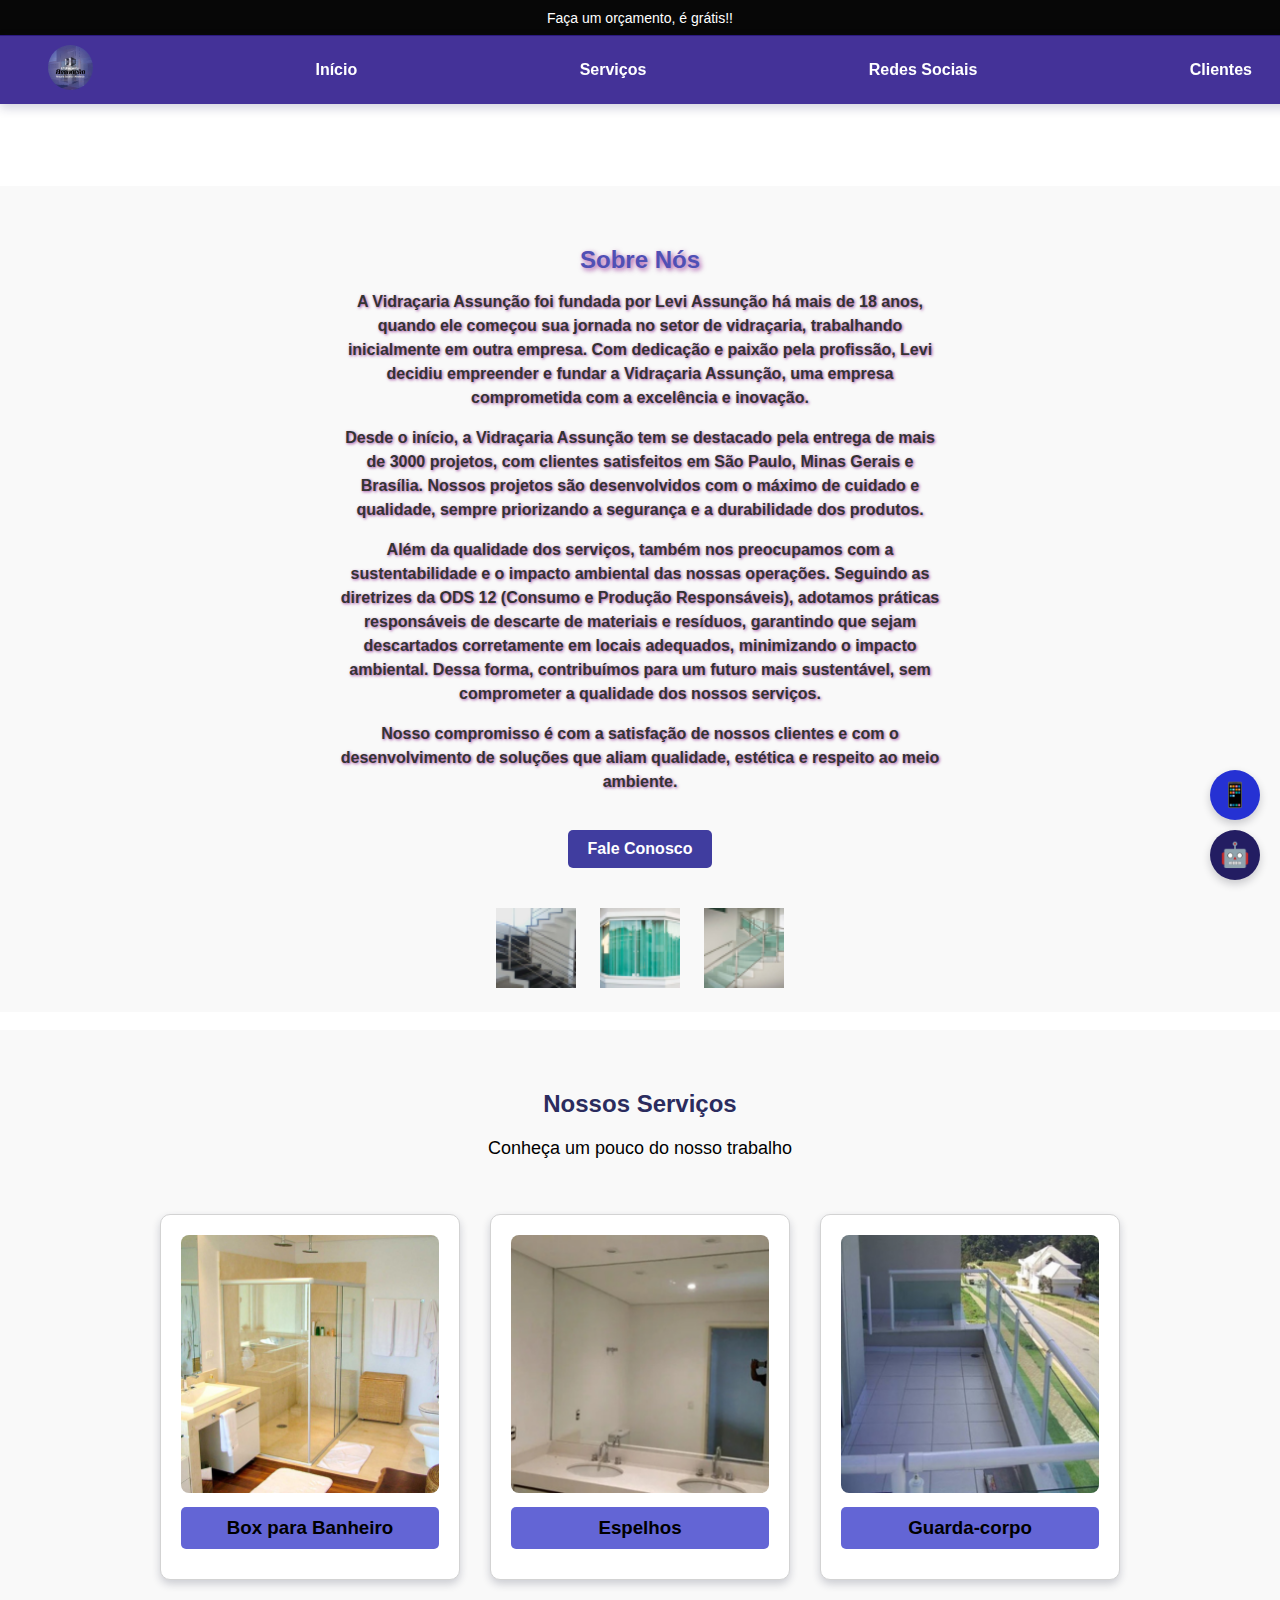
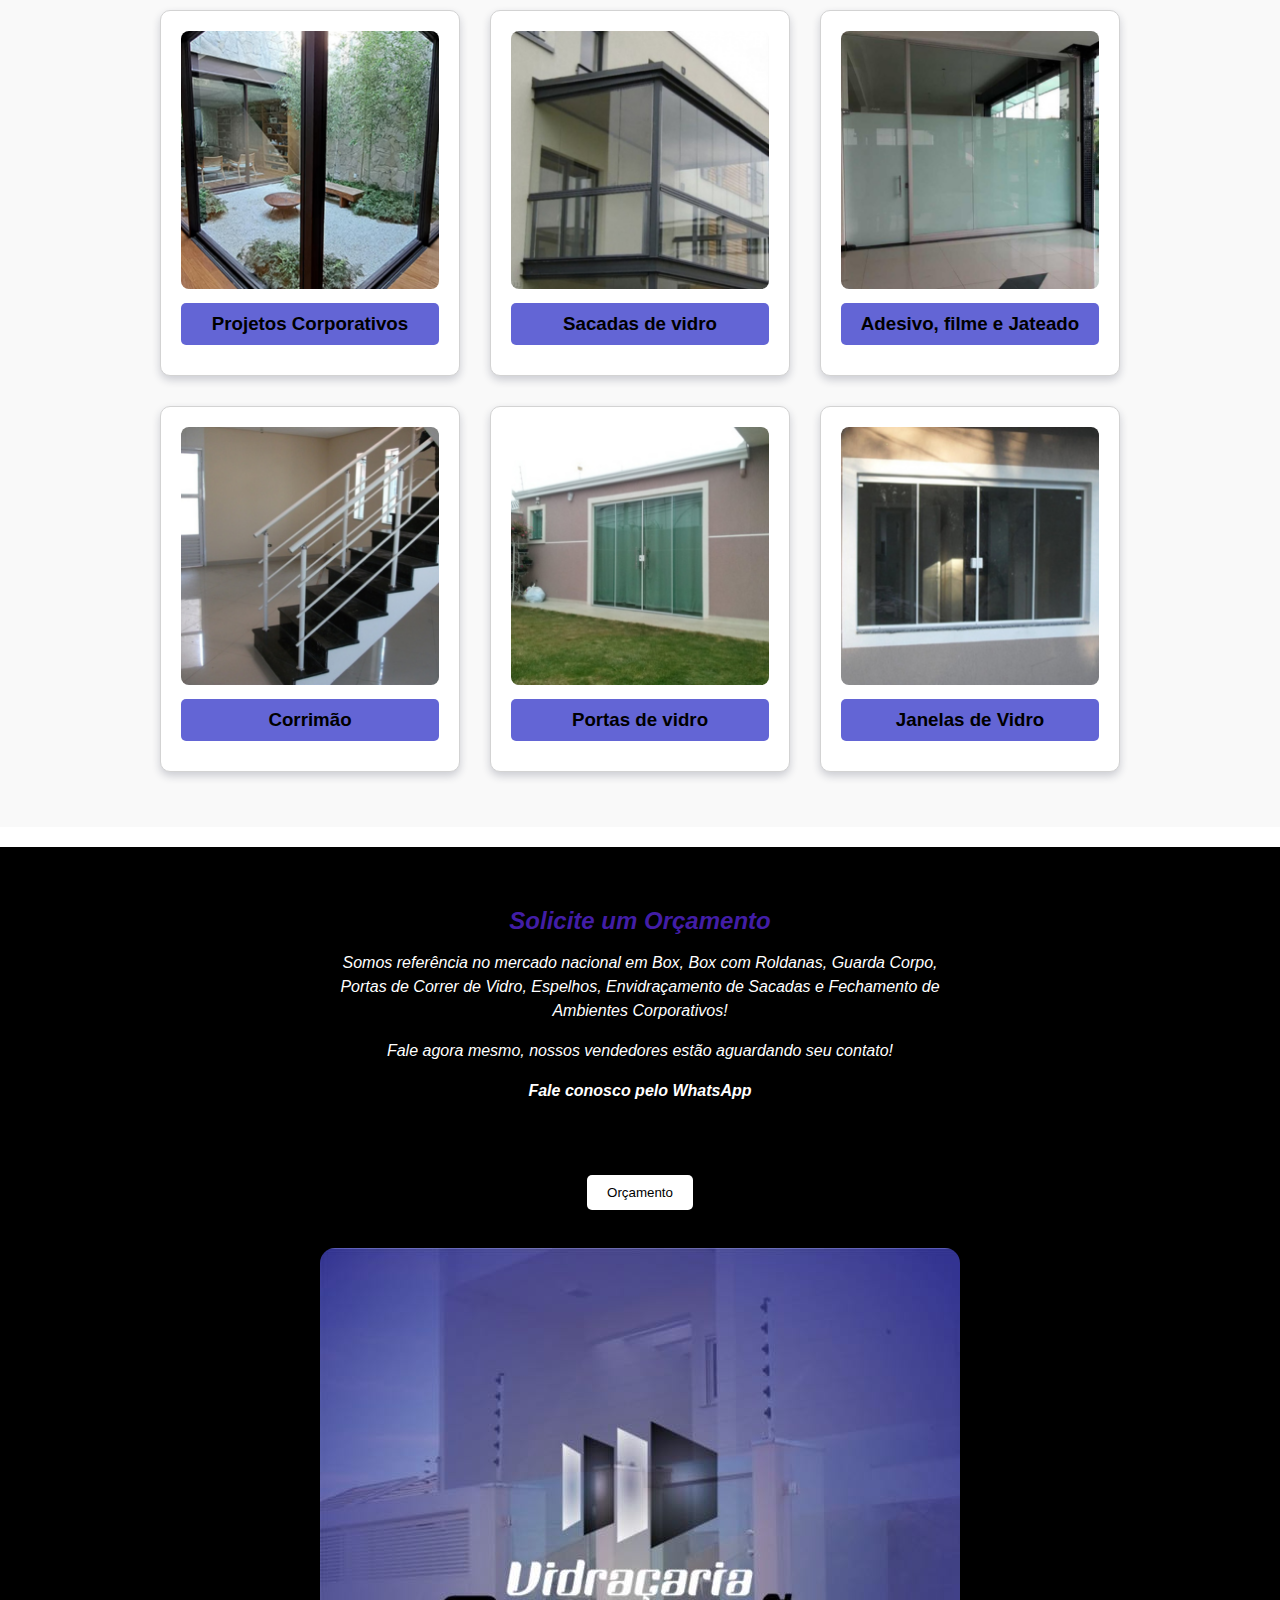
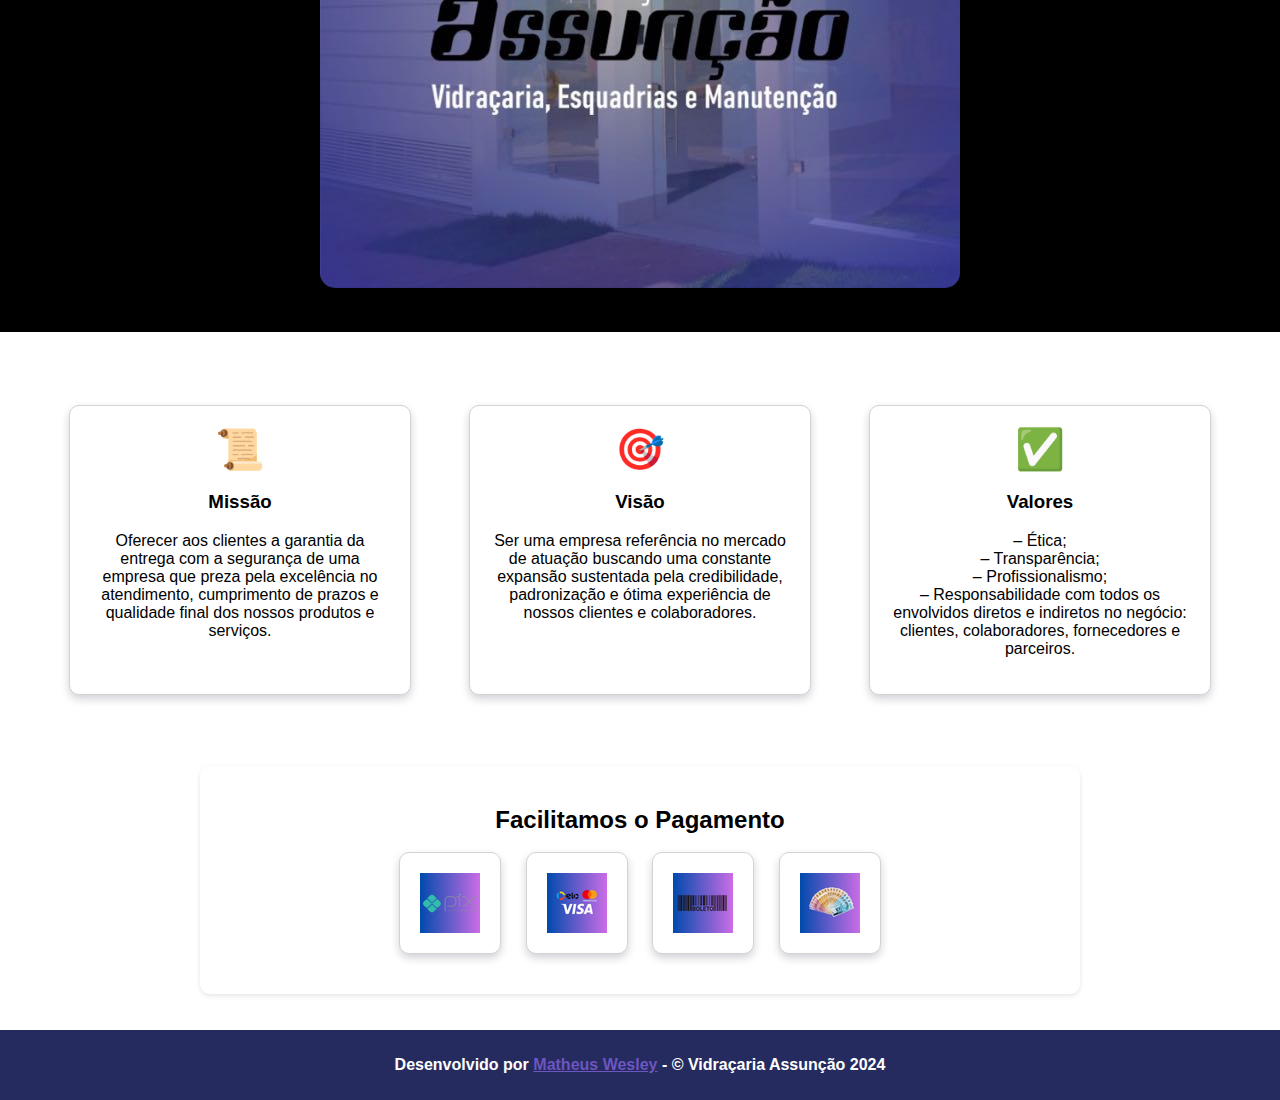
<file: index.html>
<!DOCTYPE html>
<html lang="pt-BR">
<head>
    <meta charset="UTF-8">
    <meta name="viewport" content="width=device-width, initial-scale=1.0">
    <link rel="stylesheet" href="./style/style.css">
    <link rel="icon" href="./assets/logos/logo-bg.jpg" type="image/png">
    <title>Vidraçaria Assunção</title>
</head>
<body>

    <div class="top-info">
        Faça um orçamento, é grátis!!
    </div>

    <!-- Botão para abrir o menu lateral no mobile -->
    <div class="navbar">
        <a class="navbar-brand" href="./index.html">
            <img src="./assets/logos/logo-bg.jpg" alt="Logo" class="logo">
        </a>
        <!-- Ícone de menu para dispositivos móveis -->
        <span class="menu-icon" onclick="openNav()">&#9776;</span>
        <a href="./index.html">Início</a>
        <div class="dropdown">
            <a href="#servicos">Serviços</a>
            <div class="dropdown-content">
                <a href="./paginas/box.html">Box</a>
                <a href="./paginas/filme.html">Filme</a>
                <a href="./paginas/espelho.html">Espelho</a>
                <a href="./paginas/corrimao.html">Corrimão</a>
                <a href="./paginas/portas.html">Portas</a>
                <a href="./paginas/janelas.html">Janelas</a>
                <a href="./paginas/sacada.html">Sacada</a>
                <a href="./paginas/projetos.html">Projetos</a>
                <a href="./paginas/guarda_corpo.html">Guarda-corpo</a>
            </div>
        </div>
        <a href="./redes-sociais.html">Redes Sociais</a>
        <a href="./clientes.html">Clientes</a>
    </div>
    
    <!-- Menu lateral que será aberto ao clicar no ícone -->
    <div id="mySidenav" class="sidenav" >
        <a href="javascript:void(0)" class="closebtn" onclick="closeNav()">&times;</a>
        <a href="./index.html">Início</a>
        <!-- <div class="dropdown">
            <a href="#servicos">Serviços</a>
            <div class="dropdown-content"> -->
                <a href="./paginas/box.html">Box</a>
                <a href="./paginas/filme.html">Filme</a>
                <a href="./paginas/espelho.html">Espelho</a>
                <a href="./paginas/corrimao.html">Corrimão</a>
                <a href="./paginas/portas.html">Portas</a>
                <a href="./paginas/janelas.html">Janelas</a>
                <a href="./paginas/sacada.html">Sacada</a>
                <a href="./paginas/projetos.html">Projetos</a>
                <a href="./paginas/guarda_corpo.html">Guarda-corpo</a>
            <!-- </div>
        </div> -->
        <a href="./redes-sociais.html">Redes Sociais</a>
        <a href="./clientes.html">Clientes</a>
    </div><br><br><br><br>
    

    <script>
        function openNav() {
            document.getElementById("mySidenav").style.width = "250px";
        }
        
        function closeNav() {
            document.getElementById("mySidenav").style.width = "0";
        }
    </script>

     <!-- Início do carrossel -->
     <div id="carouselExampleIndicators" class="carousel slide" data-bs-ride="carousel">
        <!-- Removemos os botões de indicadores e navegação -->
        <div class="carousel-inner">
          <div class="carousel-item active">
            <img src="./assets/banners/banner-1.png" class="d-block w-100" alt="Imagem 1">
          </div>
          <div class="carousel-item">
            <img src="./assets/banners/banner-2.png" class="d-block w-100" alt="Imagem 2">
          </div>
          <div class="carousel-item">
            <img src="./assets/banners/banner-3.png" class="d-block w-100" alt="Imagem 3">
          </div>
        </div>
      </div><br>
    <!-- Fim do carrossel -->


    <div class="about" id="sobre-nos" style="text-align: center; padding: 20px;">
        <div class="about-text" style="font-family: Arial, sans-serif;">
            <h2 style="color: rgb(80, 80, 181); font-weight: bold; text-shadow: 2px 2px 5px rgba(128, 0, 128, 0.7);">Sobre Nós</h2>
            <p style="font-size: 16px; font-weight: bold; color: #333; text-shadow: 1px 1px 3px rgba(128, 0, 128, 0.7);">
                A Vidraçaria Assunção foi fundada por Levi Assunção há mais de 18 anos, quando ele começou sua jornada no setor de vidraçaria, trabalhando inicialmente em outra empresa. Com dedicação e paixão pela profissão, Levi decidiu empreender e fundar a Vidraçaria Assunção, uma empresa comprometida com a excelência e inovação.
            </p>
            
            <p style="font-size: 16px; font-weight: bold; color: #333; text-shadow: 1px 1px 3px rgba(128, 0, 128, 0.7);">
                Desde o início, a Vidraçaria Assunção tem se destacado pela entrega de mais de 3000 projetos, com clientes satisfeitos em São Paulo, Minas Gerais e Brasília. Nossos projetos são desenvolvidos com o máximo de cuidado e qualidade, sempre priorizando a segurança e a durabilidade dos produtos.
            </p>
    
            <p style="font-size: 16px; font-weight: bold; color: #333; text-shadow: 1px 1px 3px rgba(128, 0, 128, 0.7);">
                Além da qualidade dos serviços, também nos preocupamos com a sustentabilidade e o impacto ambiental das nossas operações. Seguindo as diretrizes da ODS 12 (Consumo e Produção Responsáveis), adotamos práticas responsáveis de descarte de materiais e resíduos, garantindo que sejam descartados corretamente em locais adequados, minimizando o impacto ambiental. Dessa forma, contribuímos para um futuro mais sustentável, sem comprometer a qualidade dos nossos serviços.
            </p>
    
            <p style="font-size: 16px; font-weight: bold; color: #333; text-shadow: 1px 1px 3px rgba(128, 0, 128, 0.7);">
                Nosso compromisso é com a satisfação de nossos clientes e com o desenvolvimento de soluções que aliam qualidade, estética e respeito ao meio ambiente.
            </p>
    
            <a href="https://api.whatsapp.com/send?1=pt_BR&phone=553591328331" target="_blank">
                <button style="background-color: #403d9f; color: white; padding: 10px 20px; font-size: 16px; font-weight: bold; border: none; border-radius: 5px; cursor: pointer; text-decoration: none;">
                    Fale Conosco
                </button>
            </a>
        </div>
    
        <div class="12about-images" style="margin-top: 20px;">
            <img src="./assets/icons/icone-1.png" alt="Imagem 1" style="margin: 0 10px; width: 80px; height: auto;">
            <img src="./assets/icons/icone-2.png" alt="Imagem 2" style="margin: 0 10px; width: 80px; height: auto;">
            <img src="./assets/icons/icone-3.png" alt="Imagem 3" style="margin: 0 10px; width: 80px; height: auto;">
        </div>
    </div>
    <br>
    

    

    <div class="service-types" id="tipos-de-servicos">
        <h2>Nossos Serviços</h2>
        <p>Conheça um pouco do nosso trabalho</p>
        <div class="service-types-items">
            <div class="service-type-item card quote-image">
                <img src="./assets/img/box-banheiro.png" alt="Box para Banheiro"><br>
                <a href="./paginas/box.html" style="text-decoration: none;"><h3>Box para Banheiro</h3></a>
            </div>
            <div class="service-type-item card quote-image">
                <img src="./assets/img/espelho.png" alt="Espelhos"><br>
                <a href="./paginas/espelho.html" style="text-decoration: none;"><h3>Espelhos</h3></a>
            </div>
            <div class="service-type-item card quote-image">
                <img src="./assets/img/guarda-corpo.png" alt="Guarda-corpo e Corrimão"><br>
                <a href="./paginas/guarda_corpo.html" style="text-decoration: none;"><h3>Guarda-corpo</h3></a>
            </div>
            <div class="service-type-item card quote-image">
                <img src="./assets/img/projetos-aluminio.png" alt="Projetos Corporativos"><br>
                <a href="./paginas/projetos.html" style="text-decoration: none;"><h3>Projetos Corporativos</h3></a>
            </div>
            <div class="service-type-item card quote-image">
                <img src="./assets/img/sacada-vidro.png" alt="Envidraçamento de Sacadas"><br>
                <a href="./paginas/sacada.html" style="text-decoration: none;"><h3>Sacadas de vidro</h3></a>
            </div>
            <div class="service-type-item card quote-image">
                <img src="./assets/img/adesivo-filme-vidro.png" alt="Vidro Adesivado"><br>
                <a href="./paginas/filme.html" style="text-decoration: none;"><h3>Adesivo, filme e Jateado</h3></a>
            </div>
            <div class="service-type-item card quote-image">
                <img src="./assets/img/corrimao-aluminio.png" alt="Corrimão de Alumínio"><br>
                <a href="./paginas/corrimao.html" style="text-decoration: none;"><h3>Corrimão</h3></a>
            </div>
            <div class="service-type-item card quote-image">
                <img src="./assets/img/portas-vidro.png" alt="Porta de vidro"><br>
                <a href="./paginas/portas.html" style="text-decoration: none;"><h3>Portas de vidro</h3></a>
            </div>
            <div class="service-type-item card quote-image">
                <img src="./assets/img/janelas-vidro.png" alt="Janela de Vidro"><br>
                <a href="./paginas/janelas.html" style="text-decoration: none;"><h3>Janelas de Vidro</h3></a>
            </div>
        </div>
    </div>
    
    
    <div class="quote" id="solicitar-orcamento">
        <div class="quote-text">
            <h2>Solicite um Orçamento</h2>
            <p>Somos referência no mercado nacional em Box, Box com Roldanas, Guarda Corpo, Portas de Correr de Vidro, Espelhos, Envidraçamento de Sacadas e Fechamento de Ambientes Corporativos!</p>
            <p>Fale agora mesmo, nossos vendedores estão aguardando seu contato!</p>
            <p><strong>Fale conosco pelo WhatsApp</strong></p><br>
            <br>
            <a href="https://api.whatsapp.com/send/?phone=5535991328331&text&type=phone_number&app_absent=0" target="_blank"><button>Orçamento</button></a><br>
            <br>
        </div>
        <div class="quote-image ">
            <img src="./assets/logos/logo-bg.jpg" alt="Imagem Orçamento">
        </div>
    </div><br>


    <div class="container ">
        <div class="card ">
            <div class="icon">📜</div>
            <h3>Missão</h3>
            <p>Oferecer aos clientes a garantia da entrega com a segurança de uma empresa que preza pela excelência no atendimento, cumprimento de prazos e qualidade final dos nossos produtos e serviços.</p>
        </div>
    
        <div class="card">
            <div class="icon">🎯</div>
            <h3>Visão</h3>
            <p>Ser uma empresa referência no mercado de atuação buscando uma constante expansão sustentada pela credibilidade, padronização e ótima experiência de nossos clientes e colaboradores.</p>
        </div>
    
        <div class="card">
            <div class="icon">✅</div>
            <h3>Valores</h3>
            <p>
                – Ética;<br>
                – Transparência;<br>
                – Profissionalismo;<br>
                – Responsabilidade com todos os envolvidos diretos e indiretos no negócio: clientes, colaboradores, fornecedores e parceiros.
            </p>
        </div>
    </div><br><br>

    <!--Pagamentos-->
    <div class="payment-section">
        <div class="payment-title">Facilitamos o Pagamento</div><br>
        <div class="payment-logos">
            <img class="card" style="gap: 15px;" src="./assets/icons/pix.png" alt="Pix">
            <img class="card" style="gap: 15px;" src="./assets/icons/cartao.png" alt="Cartao">
            <img class="card" style="gap: 15px;" src="./assets/icons/boleto.png" alt="Boleto">
            <img class="card" style="gap: 15px;" src="./assets/icons/dinheiro.png" alt="Dinheiro">
        </div>
    </div>
    
    <!--botoes flutuantes-->
<div class="floating-buttons">
    <button class="floating-button whatsapp" onclick="window.open('https://api.whatsapp.com/send?1=pt_BR&phone=553591328331', 'target_blank')">📱</button>
    <button class="floating-button chatbot" onclick="showChatbotMenu()">🤖</button>
</div>

<!-- Menu flutuante personalizado -->
<div id="chatbot-menu">
    <h3 style="color: azure;">Escolha uma opção</h3>
    <button onclick="navigateTo('./paginas/box.html)">BOX</button>
    <button onclick="navigateTo('./paginas/sacada.html.html')">SACADA</button>
    <button onclick="navigateTo('./paginas/espelho.html.html')">ESPELHO</button>
    <button onclick="navigateTo('./paginas/janelas.html.html')">JANELA</button>
    <button onclick="navigateTo('./paginas/projetos.html.html')">PROJETO</button>
    <button onclick="navigateTo('https://api.whatsapp.com/send/?phone=5535991328331&text&type=phone_number&app_absent=0')">ORÇAMENTO</button>
    <button onclick="closeChatbotMenu()">Fechar</button>
</div>

<br><br>
<footer>
    <p class="footer-text">Desenvolvido por <a href="https://www.linkedin.com/in/matheus-wesley-2b9014219/" target="_blank" style="color: rgba(124, 94, 212, 0.842);">
        Matheus Wesley</a> - &copy; Vidraçaria Assunção 2024</p>
</footer>

<a href="#" class="scroll-to-top" title="Ir para o topo">↑</a>


<script src="https://code.jquery.com/jquery-3.5.1.slim.min.js"></script>
<script src="https://cdn.jsdelivr.net/npm/@popperjs/core@2.9.2/dist/umd/popper.min.js"></script>
<script src="https://stackpath.bootstrapcdn.com/bootstrap/4.5.2/js/bootstrap.min.js"></script>
<script src="./script/script.js"></script>
<script src="./script/menu.js"></script>
</body>
</html>
</file>
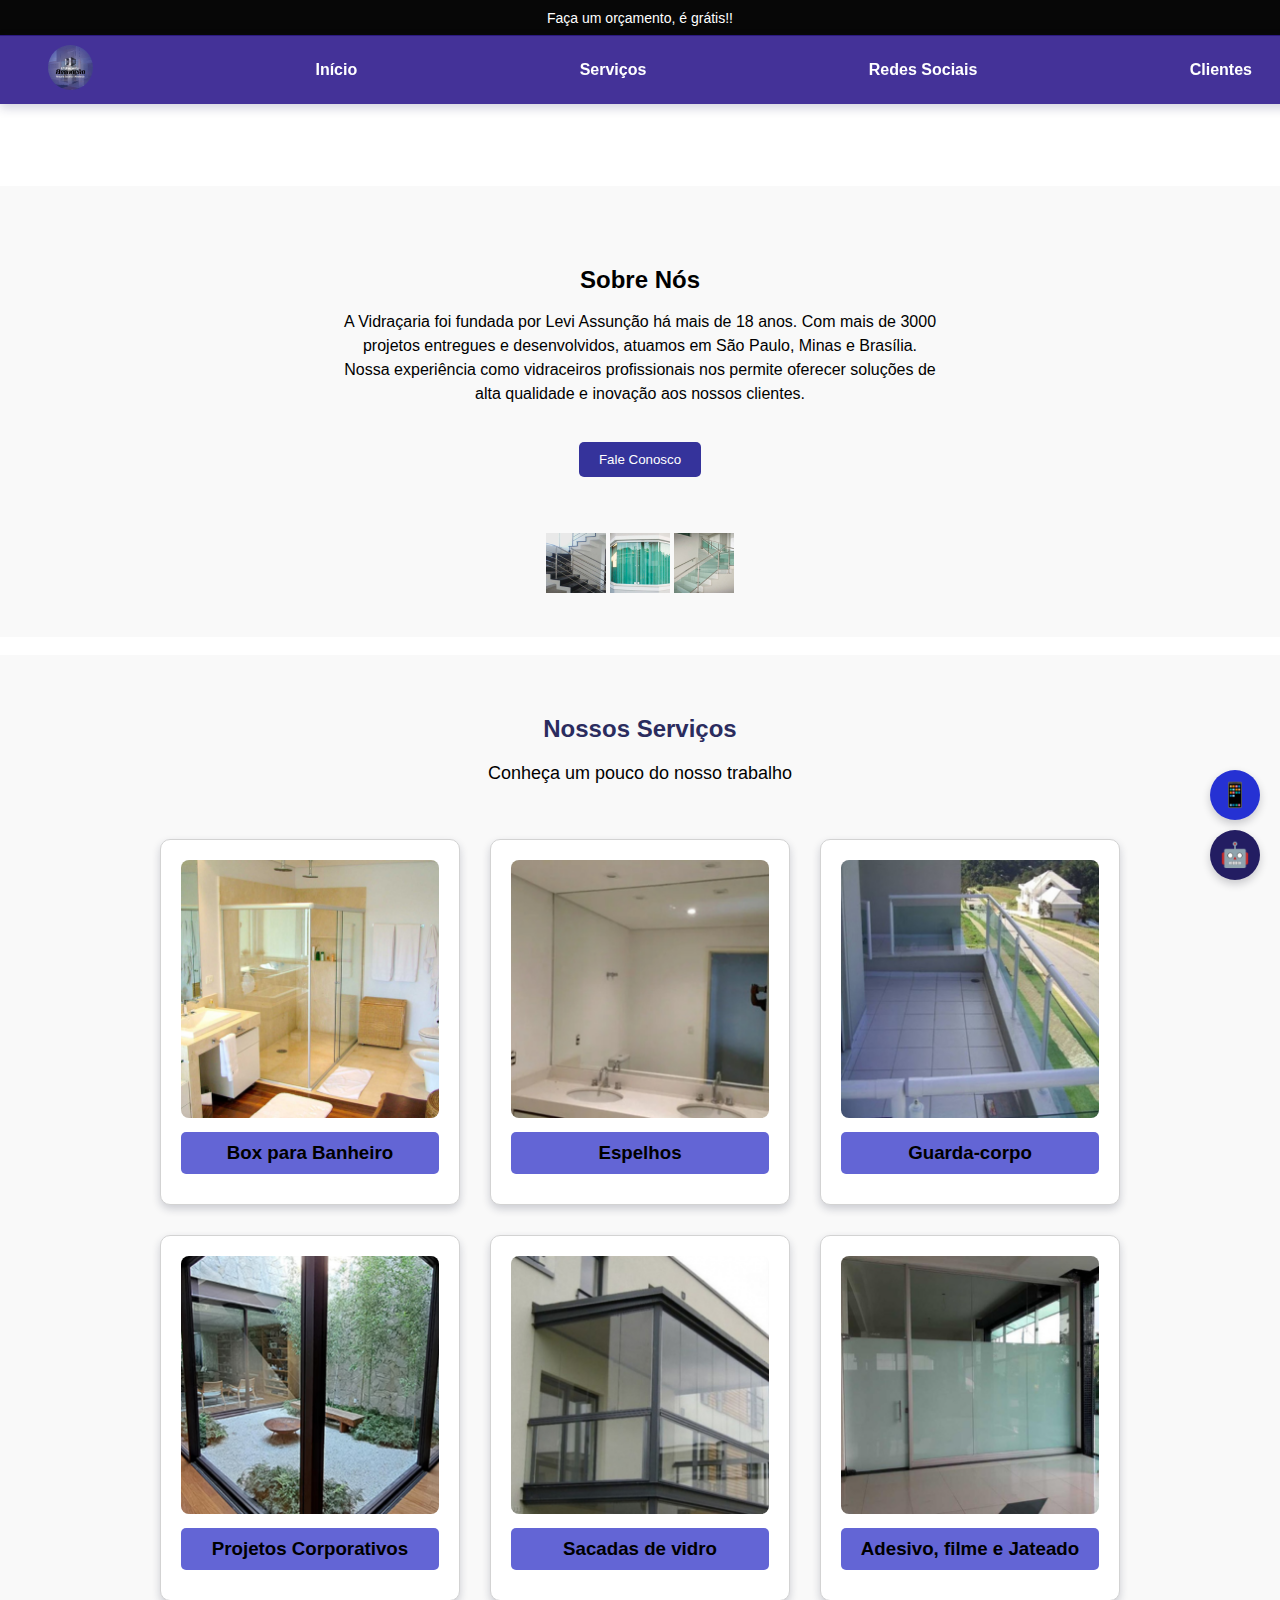
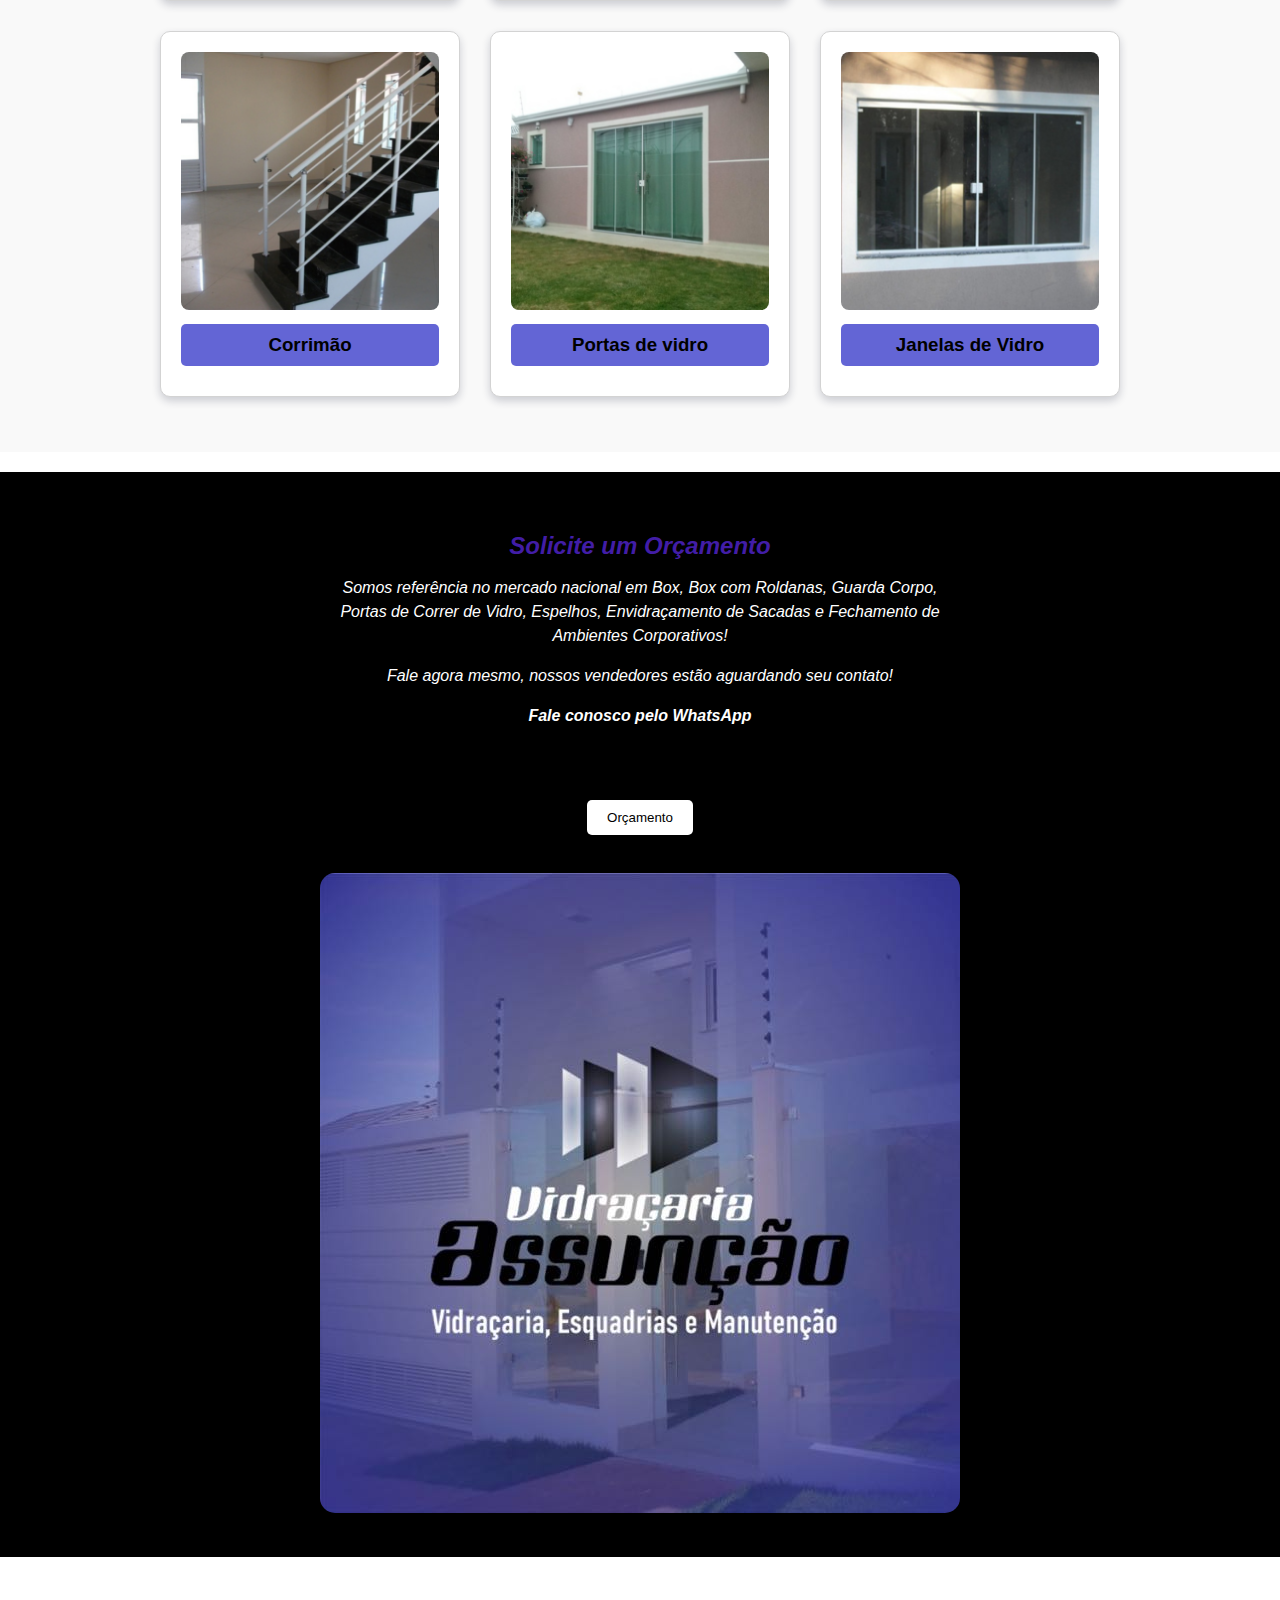
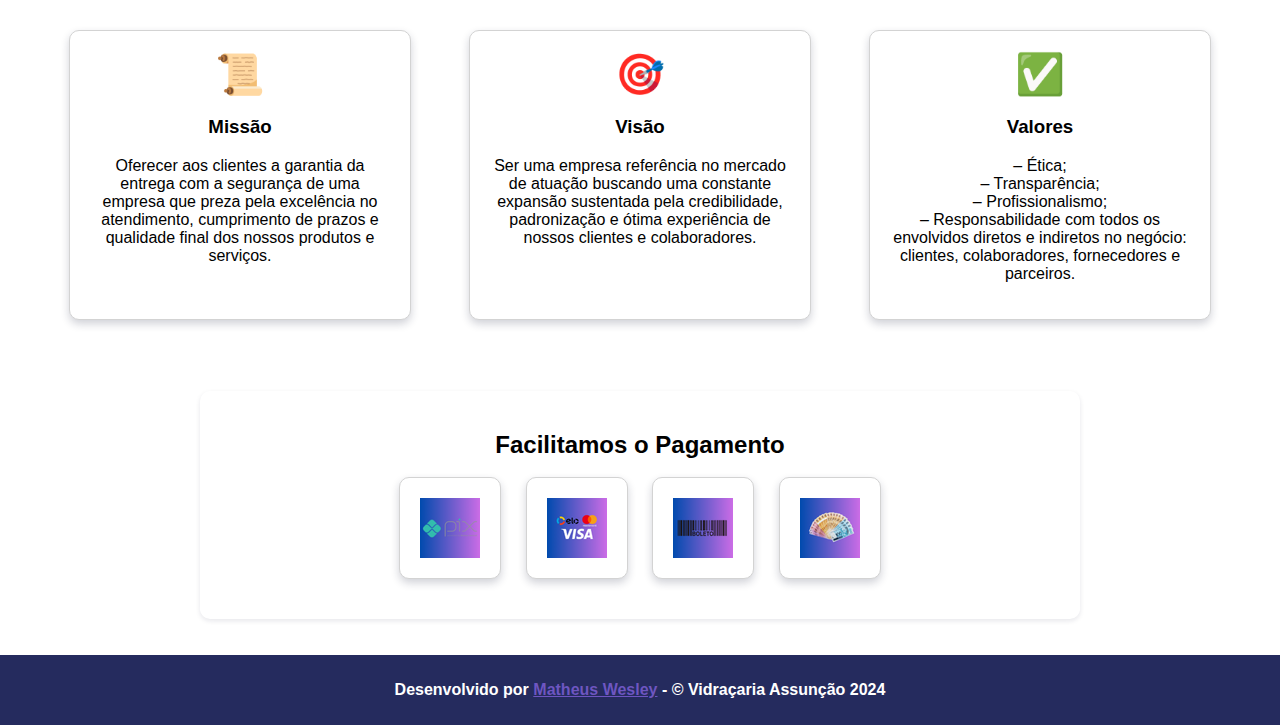
<file: clientes.html>
<!DOCTYPE html>
<html lang="pt-BR">
<head>
    <meta charset="UTF-8">
    <meta name="viewport" content="width=device-width, initial-scale=1.0">
    <link rel="stylesheet" href="./style/style.css">
    <link rel="icon" href="./assets/logos/logo-bg.jpg" type="image/png">
    <title>Vidraçaria Assunção</title>
</head>
<body>

    <div class="top-info">
        Faça um orçamento, é grátis!!
    </div>

    <!-- Botão para abrir o menu lateral no mobile -->
    <div class="navbar">
        <a class="navbar-brand" href="./index.html">
            <img src="./assets/logos/logo-bg.jpg" alt="Logo" class="logo">
        </a>
        <!-- Ícone de menu para dispositivos móveis -->
        <span class="menu-icon" onclick="openNav()">&#9776;</span>
        <a href="./index.html">Início</a>
        <div class="dropdown">
            <a href="#servicos">Serviços</a>
            <div class="dropdown-content">
                <a href="./paginas/box.html">Box</a>
                <a href="./paginas/filme.html">Filme</a>
                <a href="./paginas/espelho.html">Espelho</a>
                <a href="./paginas/corrimao.html">Corrimão</a>
                <a href="./paginas/portas.html">Portas</a>
                <a href="./paginas/janelas.html">Janelas</a>
                <a href="./paginas/sacada.html">Sacada</a>
                <a href="./paginas/projetos.html">Projetos</a>
                <a href="./paginas/guarda_corpo.html">Guarda-corpo</a>
            </div>
        </div>
        <a href="./redes-sociais.html">Redes Sociais</a>
        <a href="./clientes.html">Clientes</a>
    </div>
    
    <!-- Menu lateral que será aberto ao clicar no ícone -->
    <div id="mySidenav" class="sidenav" >
        <a href="javascript:void(0)" class="closebtn" onclick="closeNav()">&times;</a>
        <a href="./index.html">Início</a>
        <!-- <div class="dropdown">
            <a href="#servicos">Serviços</a>
            <div class="dropdown-content"> -->
                <a href="./paginas/box.html">Box</a>
                <a href="./paginas/filme.html">Filme</a>
                <a href="./paginas/espelho.html">Espelho</a>
                <a href="./paginas/corrimao.html">Corrimão</a>
                <a href="./paginas/portas.html">Portas</a>
                <a href="./paginas/janelas.html">Janelas</a>
                <a href="./paginas/sacada.html">Sacada</a>
                <a href="./paginas/projetos.html">Projetos</a>
                <a href="./paginas/guarda_corpo.html">Guarda-corpo</a>
            <!-- </div>
        </div> -->
        <a href="./redes-sociais.html">Redes Sociais</a>
        <a href="./clientes.html">Clientes</a>
    </div><br><br><br><br>
    

    <script>
        function openNav() {
            document.getElementById("mySidenav").style.width = "250px";
        }
        
        function closeNav() {
            document.getElementById("mySidenav").style.width = "0";
        }
    </script>

     <!-- Início do carrossel -->
     <div id="carouselExampleIndicators" class="carousel slide" data-bs-ride="carousel">
        <!-- Removemos os botões de indicadores e navegação -->
        <div class="carousel-inner">
          <div class="carousel-item active">
            <img src="./assets/banners/banner-1.png" class="d-block w-100" alt="Imagem 1">
          </div>
          <div class="carousel-item">
            <img src="./assets/banners/banner-2.png" class="d-block w-100" alt="Imagem 2">
          </div>
          <div class="carousel-item">
            <img src="./assets/banners/banner-3.png" class="d-block w-100" alt="Imagem 3">
          </div>
        </div>
      </div><br>
    <!-- Fim do carrossel -->


    <div class="about" id="sobre-nos">
        <div class="about-text">
            <h2>Sobre Nós</h2>
            <p>A Vidraçaria foi fundada por Levi Assunção há mais de 18 anos. Com mais de 3000 projetos entregues e desenvolvidos, atuamos em São Paulo, Minas e Brasília. Nossa experiência como vidraceiros profissionais nos permite oferecer soluções de alta qualidade e inovação aos nossos clientes.</p>
            <a href="https://api.whatsapp.com/send?1=pt_BR&phone=553591328331" target="_blank"><button>Fale Conosco</button></a><br>
            <br><br>
        </div>
        <div class="12about-images">
            <img src="./assets/icons/icone-1.png" alt="Imagem 1">
            <img src="./assets/icons/icone-2.png" alt="Imagem 2">
            <img src="./assets/icons/icone-3.png" alt="Imagem 3">
        </div>
    </div>
    <br>

    

    <div class="service-types" id="tipos-de-servicos">
        <h2>Nossos Serviços</h2>
        <p>Conheça um pouco do nosso trabalho</p>
        <div class="service-types-items">
            <div class="service-type-item card quote-image">
                <img src="./assets/img/box-banheiro.png" alt="Box para Banheiro"><br>
                <a href="./paginas/box.html" style="text-decoration: none;"><h3>Box para Banheiro</h3></a>
            </div>
            <div class="service-type-item card quote-image">
                <img src="./assets/img/espelho.png" alt="Espelhos"><br>
                <a href="./paginas/espelho.html" style="text-decoration: none;"><h3>Espelhos</h3></a>
            </div>
            <div class="service-type-item card quote-image">
                <img src="./assets/img/guarda-corpo.png" alt="Guarda-corpo e Corrimão"><br>
                <a href="./paginas/guarda_corpo.html" style="text-decoration: none;"><h3>Guarda-corpo</h3></a>
            </div>
            <div class="service-type-item card quote-image">
                <img src="./assets/img/projetos-aluminio.png" alt="Projetos Corporativos"><br>
                <a href="./paginas/projetos.html" style="text-decoration: none;"><h3>Projetos Corporativos</h3></a>
            </div>
            <div class="service-type-item card quote-image">
                <img src="./assets/img/sacada-vidro.png" alt="Envidraçamento de Sacadas"><br>
                <a href="./paginas/sacada.html" style="text-decoration: none;"><h3>Sacadas de vidro</h3></a>
            </div>
            <div class="service-type-item card quote-image">
                <img src="./assets/img/adesivo-filme-vidro.png" alt="Vidro Adesivado"><br>
                <a href="./paginas/filme.html" style="text-decoration: none;"><h3>Adesivo, filme e Jateado</h3></a>
            </div>
            <div class="service-type-item card quote-image">
                <img src="./assets/img/corrimao-aluminio.png" alt="Corrimão de Alumínio"><br>
                <a href="./paginas/corrimao.html" style="text-decoration: none;"><h3>Corrimão</h3></a>
            </div>
            <div class="service-type-item card quote-image">
                <img src="./assets/img/portas-vidro.png" alt="Porta de vidro"><br>
                <a href="./paginas/portas.html" style="text-decoration: none;"><h3>Portas de vidro</h3></a>
            </div>
            <div class="service-type-item card quote-image">
                <img src="./assets/img/janelas-vidro.png" alt="Janela de Vidro"><br>
                <a href="./paginas/janelas.html" style="text-decoration: none;"><h3>Janelas de Vidro</h3></a>
            </div>
        </div>
    </div>
    
    
    <div class="quote" id="solicitar-orcamento">
        <div class="quote-text">
            <h2>Solicite um Orçamento</h2>
            <p>Somos referência no mercado nacional em Box, Box com Roldanas, Guarda Corpo, Portas de Correr de Vidro, Espelhos, Envidraçamento de Sacadas e Fechamento de Ambientes Corporativos!</p>
            <p>Fale agora mesmo, nossos vendedores estão aguardando seu contato!</p>
            <p><strong>Fale conosco pelo WhatsApp</strong></p><br>
            <br>
            <a href="https://api.whatsapp.com/send/?phone=5535991328331&text&type=phone_number&app_absent=0" target="_blank"><button>Orçamento</button></a><br>
            <br>
        </div>
        <div class="quote-image ">
            <img src="./assets/logos/logo-bg.jpg" alt="Imagem Orçamento">
        </div>
    </div><br>


    <div class="container ">
        <div class="card ">
            <div class="icon">📜</div>
            <h3>Missão</h3>
            <p>Oferecer aos clientes a garantia da entrega com a segurança de uma empresa que preza pela excelência no atendimento, cumprimento de prazos e qualidade final dos nossos produtos e serviços.</p>
        </div>
    
        <div class="card">
            <div class="icon">🎯</div>
            <h3>Visão</h3>
            <p>Ser uma empresa referência no mercado de atuação buscando uma constante expansão sustentada pela credibilidade, padronização e ótima experiência de nossos clientes e colaboradores.</p>
        </div>
    
        <div class="card">
            <div class="icon">✅</div>
            <h3>Valores</h3>
            <p>
                – Ética;<br>
                – Transparência;<br>
                – Profissionalismo;<br>
                – Responsabilidade com todos os envolvidos diretos e indiretos no negócio: clientes, colaboradores, fornecedores e parceiros.
            </p>
        </div>
    </div><br><br>

    <!--Pagamentos-->
    <div class="payment-section">
        <div class="payment-title">Facilitamos o Pagamento</div><br>
        <div class="payment-logos">
            <img class="card" style="gap: 15px;" src="./assets/icons/pix.png" alt="Pix">
            <img class="card" style="gap: 15px;" src="./assets/icons/cartao.png" alt="Cartao">
            <img class="card" style="gap: 15px;" src="./assets/icons/boleto.png" alt="Boleto">
            <img class="card" style="gap: 15px;" src="./assets/icons/dinheiro.png" alt="Dinheiro">
        </div>
    </div>
    
    <!--botoes flutuantes-->
<div class="floating-buttons">
    <button class="floating-button whatsapp" onclick="window.open('https://api.whatsapp.com/send?1=pt_BR&phone=553591328331', 'target_blank')">📱</button>
    <button class="floating-button chatbot" onclick="showChatbotMenu()">🤖</button>
</div>

<!-- Menu flutuante personalizado -->
<div id="chatbot-menu">
    <h3 style="color: azure;">Escolha uma opção</h3>
    <button onclick="navigateTo('./paginas/box.html)">BOX</button>
    <button onclick="navigateTo('./paginas/sacada.html.html')">SACADA</button>
    <button onclick="navigateTo('./paginas/espelho.html.html')">ESPELHO</button>
    <button onclick="navigateTo('./paginas/janelas.html.html')">JANELA</button>
    <button onclick="navigateTo('./paginas/projetos.html.html')">PROJETO</button>
    <button onclick="navigateTo('https://api.whatsapp.com/send/?phone=5535991328331&text&type=phone_number&app_absent=0')">ORÇAMENTO</button>
    <button onclick="closeChatbotMenu()">Fechar</button>
</div>

<br><br>
<footer>
    <p class="footer-text">Desenvolvido por <a href="https://www.linkedin.com/in/matheus-wesley-2b9014219/" target="_blank" style="color: rgba(124, 94, 212, 0.842);">
        Matheus Wesley</a> - &copy; Vidraçaria Assunção 2024</p>
</footer>

<a href="#" class="scroll-to-top" title="Ir para o topo">↑</a>


<script src="https://code.jquery.com/jquery-3.5.1.slim.min.js"></script>
<script src="https://cdn.jsdelivr.net/npm/@popperjs/core@2.9.2/dist/umd/popper.min.js"></script>
<script src="https://stackpath.bootstrapcdn.com/bootstrap/4.5.2/js/bootstrap.min.js"></script>
<script src="./script/script.js"></script>
<script src="./script/menu.js"></script>
</body>
</html>
</file>
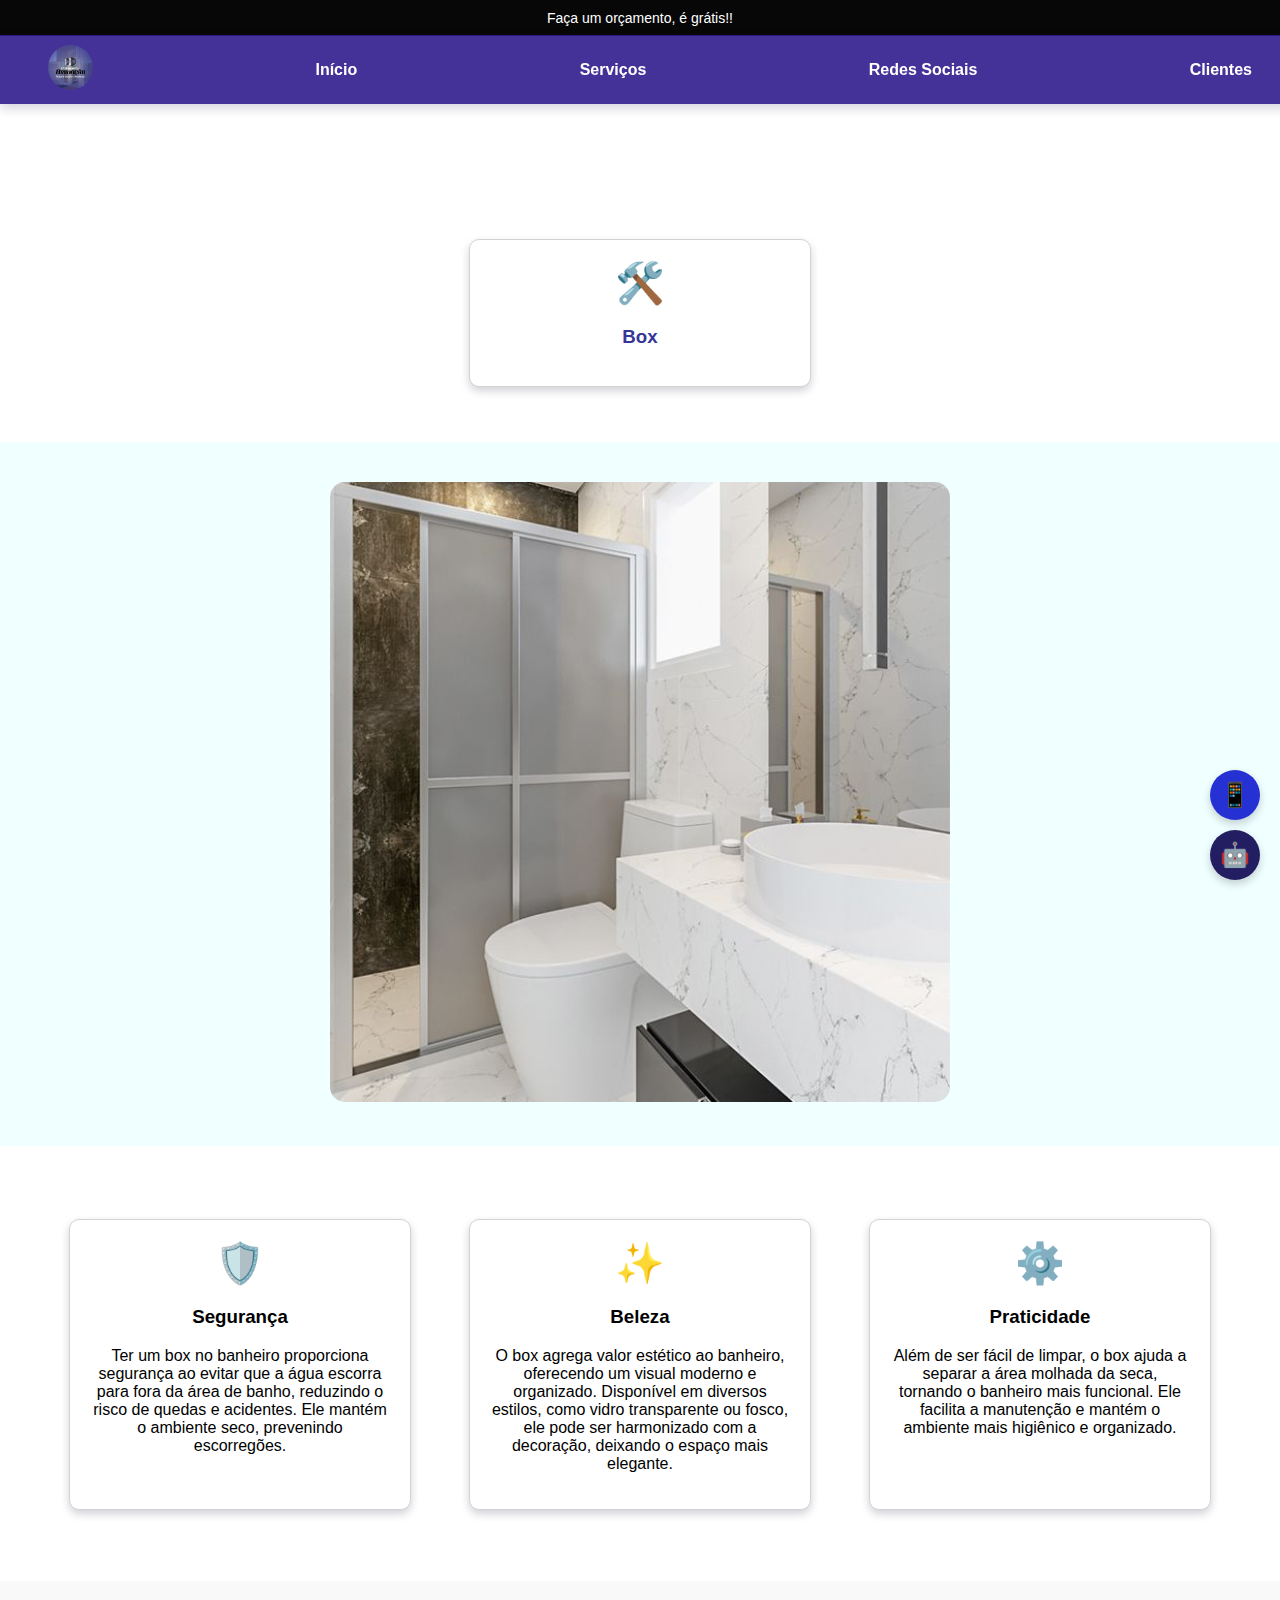
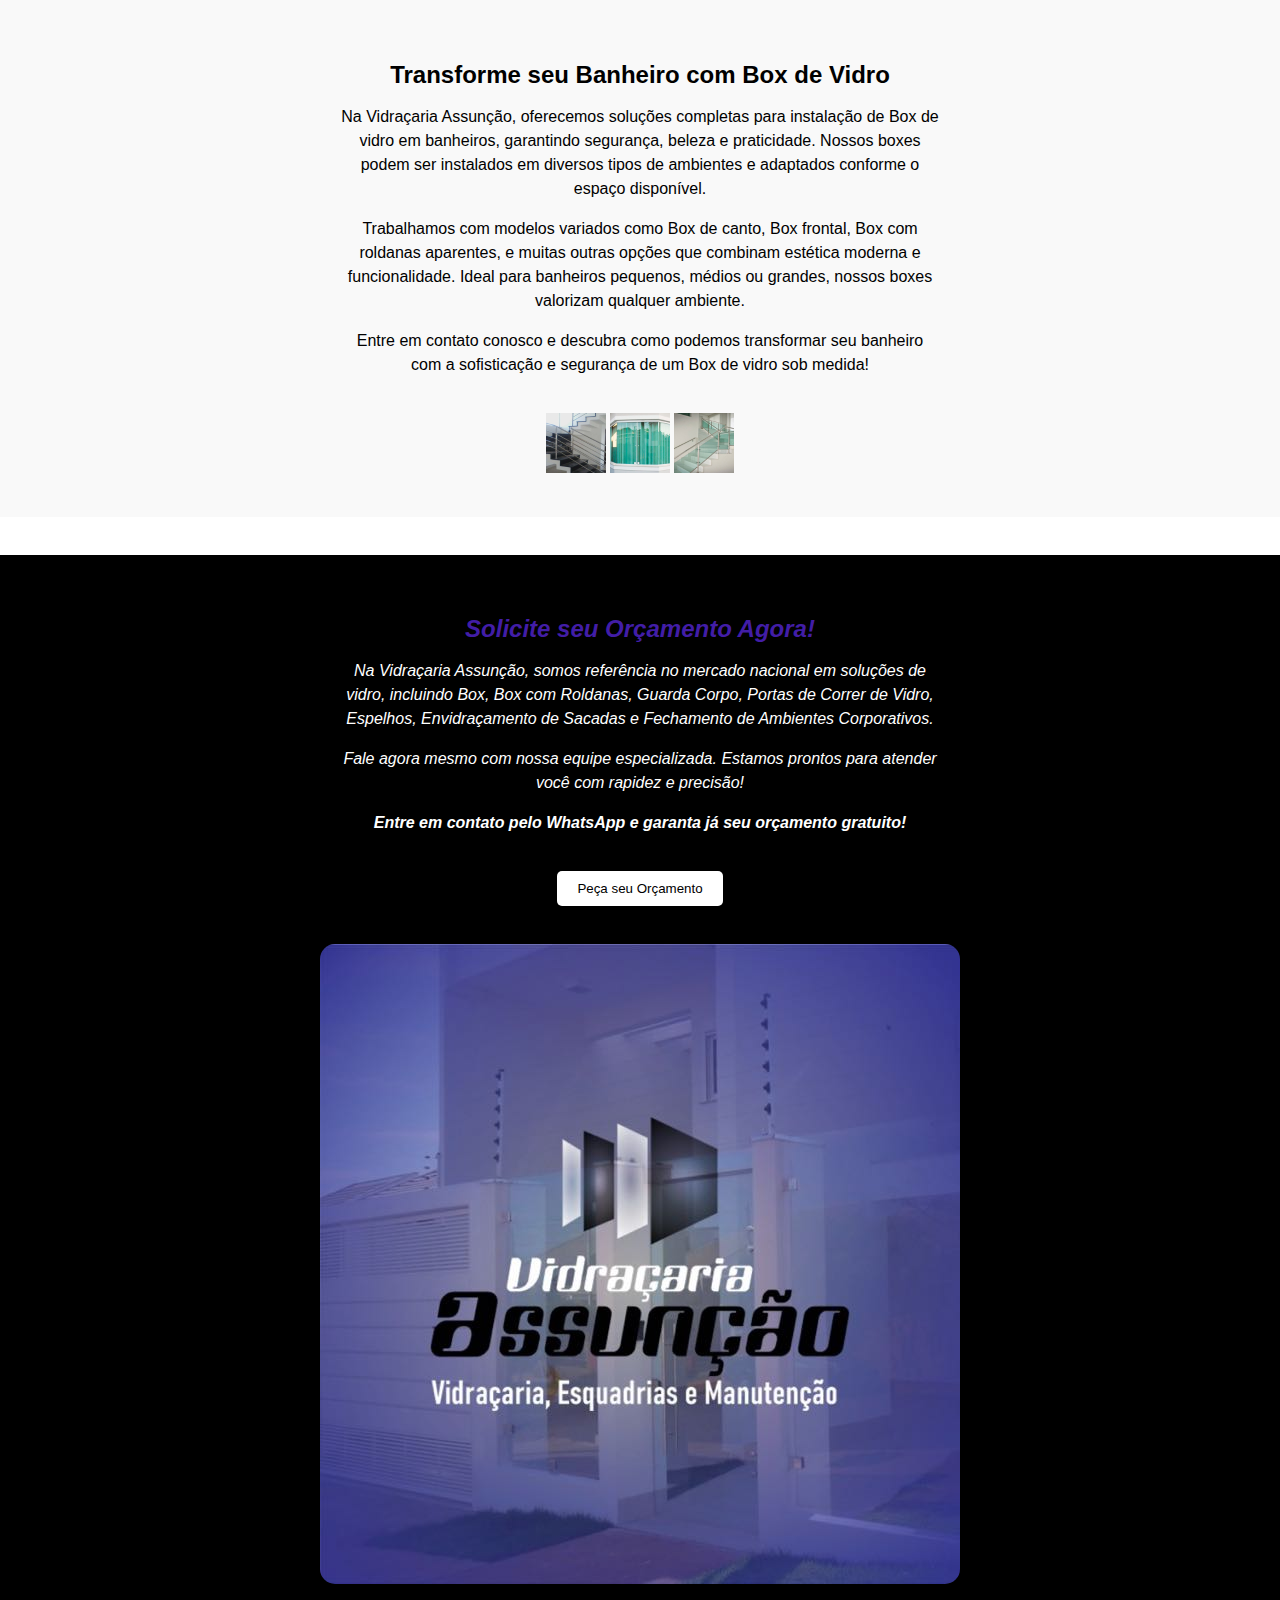
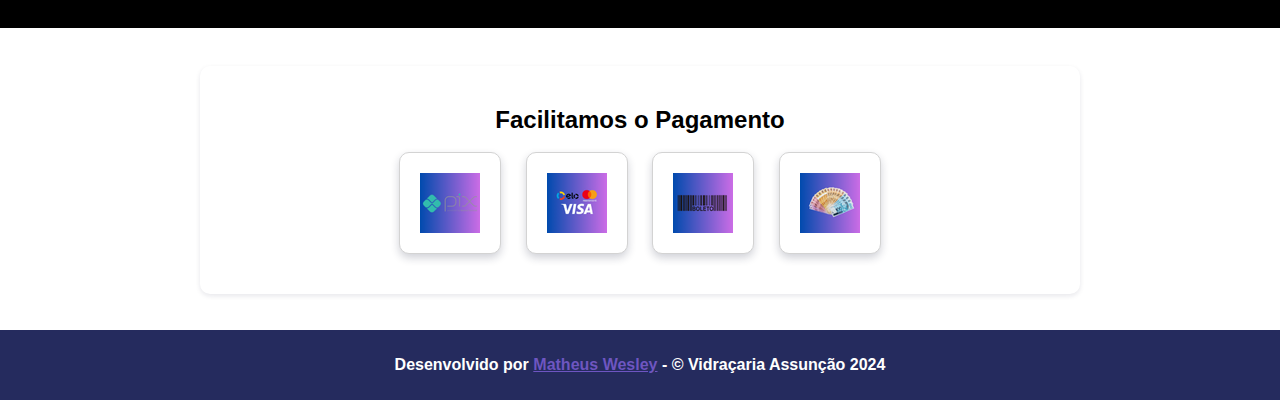
<file: paginas/box.html>
<!DOCTYPE html>
<html lang="pt-BR">
<head>
    <meta charset="UTF-8">
    <meta name="viewport" content="width=device-width, initial-scale=1.0">
    <link rel="stylesheet" href="../style/style.css">
    <link rel="icon" href="../assets/logos/logo-bg.jpg" type="image/png">
    <title>Vidraçaria Assunção</title>
</head>
<body>

    <div class="top-info">
        Faça um orçamento, é grátis!!
    </div>

    <!-- Botão para abrir o menu lateral no mobile -->
    <div class="navbar">
        <a class="navbar-brand" href="../index.html">
            <img src="../assets/logos/logo-bg.jpg" alt="Logo" class="logo">
        </a>
        <!-- Ícone de menu para dispositivos móveis -->
        <span class="menu-icon" onclick="openNav()">&#9776;</span>
        <a href="../index.html">Início</a>
        <div class="dropdown">
            <a href="#servicos">Serviços</a>
            <div class="dropdown-content">
                <a href="../paginas/box.html">Box</a>
                <a href="../paginas/filme.html">Filme</a>
                <a href="../paginas/espelho.html">Espelho</a>
                <a href="../paginas/corrimao.html">Corrimão</a>
                <a href="../paginas/portas.html">Portas</a>
                <a href="../paginas/janelas.html">Janelas</a>
                <a href="../paginas/sacada.html">Sacada</a>
                <a href="../paginas/projetos.html">Projetos</a>
                <a href="../paginas/guarda_corpo.html">Guarda-corpo</a>
            </div>
        </div>
        <a href="../redes-sociais.html">Redes Sociais</a>
        <a href="../clientes.html">Clientes</a>
    </div>
    
    <!-- Menu lateral que será aberto ao clicar no ícone -->
    <div id="mySidenav" class="sidenav" >
        <a href="javascript:void(0)" class="closebtn" onclick="closeNav()">&times;</a>
        <a href="../index.html">Início</a>
        <!-- <div class="dropdown">
            <a href="#servicos">Serviços</a>
            <div class="dropdown-content"> -->
                <a href="../paginas/box.html">Box</a>
                <a href="../paginas/filme.html">Filme</a>
                <a href="../paginas/espelho.html">Espelho</a>
                <a href="../paginas/corrimao.html">Corrimão</a>
                <a href="../paginas/portas.html">Portas</a>
                <a href="../paginas/janelas.html">Janelas</a>
                <a href="../paginas/sacada.html">Sacada</a>
                <a href="../paginas/projetos.html">Projetos</a>
                <a href="../paginas/guarda_corpo.html">Guarda-corpo</a>
            <!-- </div>
        </div> -->
        <a href="../redes-sociais.html">Redes Sociais</a>
        <a href="../clientes.html">Clientes</a>
    </div><br><br><br><br>
    

    <script>
        function openNav() {
            document.getElementById("mySidenav").style.width = "250px";
        }
        
        function closeNav() {
            document.getElementById("mySidenav").style.width = "0";
        }
    </script>

     <!-- Início do carrossel -->
     <div id="carouselExampleIndicators" class="carousel slide" data-bs-ride="carousel">
        <!-- Removemos os botões de indicadores e navegação -->
        <div class="carousel-inner">
          <div class="carousel-item active">
            <img src="../assets/banners/banner-1.png" class="d-block w-100" alt="Imagem 1">
          </div>
          <div class="carousel-item">
            <img src="../assets/banners/banner-2.png" class="d-block w-100" alt="Imagem 2">
          </div>
          <div class="carousel-item">
            <img src="../assets/banners/banner-3.png" class="d-block w-100" alt="Imagem 3">
          </div>
        </div>
      </div><br>
    <!-- Fim do carrossel -->
<br>
    <div class="container">
        <div class="card">
            <div class="icon">🛠️</div>
            <h3 style="color: rgb(54, 54, 153);">Box</h3>
        </div>
        
    </div>

    <!-- imagem grande -->
    <div class="quote" style="background-color: azure;" id="solicitar-orcamento">
        <!-- <div class="quote-text">
            <h2>Solicite seu Orçamento Agora!</h2>
            <p>Na Vidraçaria Assunção, somos referência no mercado nacional em soluções de vidro, incluindo Box, Box com Roldanas, Guarda Corpo, Portas de Correr de Vidro, Espelhos, Envidraçamento de Sacadas e Fechamento de Ambientes Corporativos.</p>
            <p>Fale agora mesmo com nossa equipe especializada. Estamos prontos para atender você com rapidez e precisão!</p>
            <p><strong>Entre em contato pelo WhatsApp e garanta já seu orçamento gratuito!</strong></p>
            <a href="https://api.whatsapp.com/send/?phone=5535991328331&text&type=phone_number&app_absent=0" target="_blank"><button>Peça seu Orçamento</button></a>
        </div> -->
        <div class="quote-image">
            <img src="../assets/galeria/box -600x600.png" alt="Vidraçaria Assunção">
        </div>
    </div>
    <br>
    <!-- fim imagem grande -->

    <div class="container">
        <div class="card">
            <div class="icon">🛡️</div>
            <h3>Segurança</h3>
            <p>Ter um box no banheiro proporciona segurança ao evitar que a água escorra para fora da área de banho, reduzindo o risco de quedas e acidentes. Ele mantém o ambiente seco, prevenindo escorregões.</p>
        </div>
    
        <div class="card">
            <div class="icon">✨</div>
            <h3>Beleza</h3>
            <p>O box agrega valor estético ao banheiro, oferecendo um visual moderno e organizado. Disponível em diversos estilos, como vidro transparente ou fosco, ele pode ser harmonizado com a decoração, deixando o espaço mais elegante.</p>
        </div>
    
        <div class="card">
            <div class="icon">⚙️</div>
            <h3>Praticidade</h3>
            <p>Além de ser fácil de limpar, o box ajuda a separar a área molhada da seca, tornando o banheiro mais funcional. Ele facilita a manutenção e mantém o ambiente mais higiênico e organizado.</p>
        </div>
    </div><br><br>


    <div class="about" id="orçamento">
        <div class="about-text">
            <h2>Transforme seu Banheiro com Box de Vidro</h2>
            <p>Na Vidraçaria Assunção, oferecemos soluções completas para instalação de Box de vidro em banheiros, garantindo segurança, beleza e praticidade. Nossos boxes podem ser instalados em diversos tipos de ambientes e adaptados conforme o espaço disponível.</p>
            <p>Trabalhamos com modelos variados como Box de canto, Box frontal, Box com roldanas aparentes, e muitas outras opções que combinam estética moderna e funcionalidade. Ideal para banheiros pequenos, médios ou grandes, nossos boxes valorizam qualquer ambiente.</p>
            <p>Entre em contato conosco e descubra como podemos transformar seu banheiro com a sofisticação e segurança de um Box de vidro sob medida!</p>
        </div>
        <div class="12about-images">
            <img src="../assets/icons/icone-1.png" alt="Imagem 1">
            <img src="../assets/icons/icone-2.png" alt="Imagem 2">
            <img src="../assets/icons/icone-3.png" alt="Imagem 3">
        </div>
    </div>
    <br>
    
    <div class="quote" id="solicitar-orcamento">
        <div class="quote-text">
            <h2>Solicite seu Orçamento Agora!</h2>
            <p>Na Vidraçaria Assunção, somos referência no mercado nacional em soluções de vidro, incluindo Box, Box com Roldanas, Guarda Corpo, Portas de Correr de Vidro, Espelhos, Envidraçamento de Sacadas e Fechamento de Ambientes Corporativos.</p>
            <p>Fale agora mesmo com nossa equipe especializada. Estamos prontos para atender você com rapidez e precisão!</p>
            <p><strong>Entre em contato pelo WhatsApp e garanta já seu orçamento gratuito!</strong></p>
            <a href="https://api.whatsapp.com/send/?phone=5535991328331&text&type=phone_number&app_absent=0" target="_blank"><button>Peça seu Orçamento</button></a><br>
            <br>
        </div>
        <div class="quote-image">
            <img src="../assets/logos/logo-bg.jpg" alt="Vidraçaria Assunção">
        </div>
    </div>
    <br>
    


    <!--Pagamentos-->
    <div class="payment-section">
        <div class="payment-title">Facilitamos o Pagamento</div><br>
        <div class="payment-logos">
            <img class="card" src="../assets/icons/pix.png" alt="Pix">
            <img class="card" src="../assets/icons/cartao.png" alt="Cartao">
            <img class="card" src="../assets/icons/boleto.png" alt="Boleto">
            <img class="card" src="../assets/icons/dinheiro.png" alt="Dinheiro">
        </div>
    </div>
    
    <!--botoes flutuantes-->
<div class="floating-buttons">
    <button class="floating-button whatsapp" onclick="window.open('https://api.whatsapp.com/send?1=pt_BR&phone=553591328331', 'target_blank')">📱</button>
    <button class="floating-button chatbot" onclick="showChatbotMenu()">🤖</button>
</div>

<!-- Menu flutuante personalizado -->
<div id="chatbot-menu">
    <h3 style="color: azure;">Escolha uma opção</h3>
    <button onclick="navigateTo('../paginas/box.html)">BOX</button>
    <button onclick="navigateTo('../paginas/sacada.html')">SACADA</button>
    <button onclick="navigateTo('../paginas/espelho.html')">ESPELHO</button>
    <button onclick="navigateTo('../paginas/janelas.html')">JANELA</button>
    <button onclick="navigateTo('../paginas/projetos.html')">PROJETO</button>
    <button onclick="navigateTo('https://api.whatsapp.com/send/?phone=5535991328331&text&type=phone_number&app_absent=0')">ORÇAMENTO</button>
    <button onclick="closeChatbotMenu()">Fechar</button>
</div>

<br><br>
<footer>
    <p class="footer-text">Desenvolvido por <a href="https://www.linkedin.com/in/matheus-wesley-2b9014219/" target="_blank" style="color: rgba(124, 94, 212, 0.842);">
        Matheus Wesley</a> - &copy; Vidraçaria Assunção 2024</p>
</footer>

<a href="#" class="scroll-to-top" title="Ir para o topo">↑</a>


<script src="https://code.jquery.com/jquery-3.5.1.slim.min.js"></script>
<script src="https://cdn.jsdelivr.net/npm/@popperjs/core@2.9.2/dist/umd/popper.min.js"></script>
<script src="https://stackpath.bootstrapcdn.com/bootstrap/4.5.2/js/bootstrap.min.js"></script>
<script src="../script/script.js"></script>
<script src="../script/menu.js"></script>
</body>
</html>
</file>
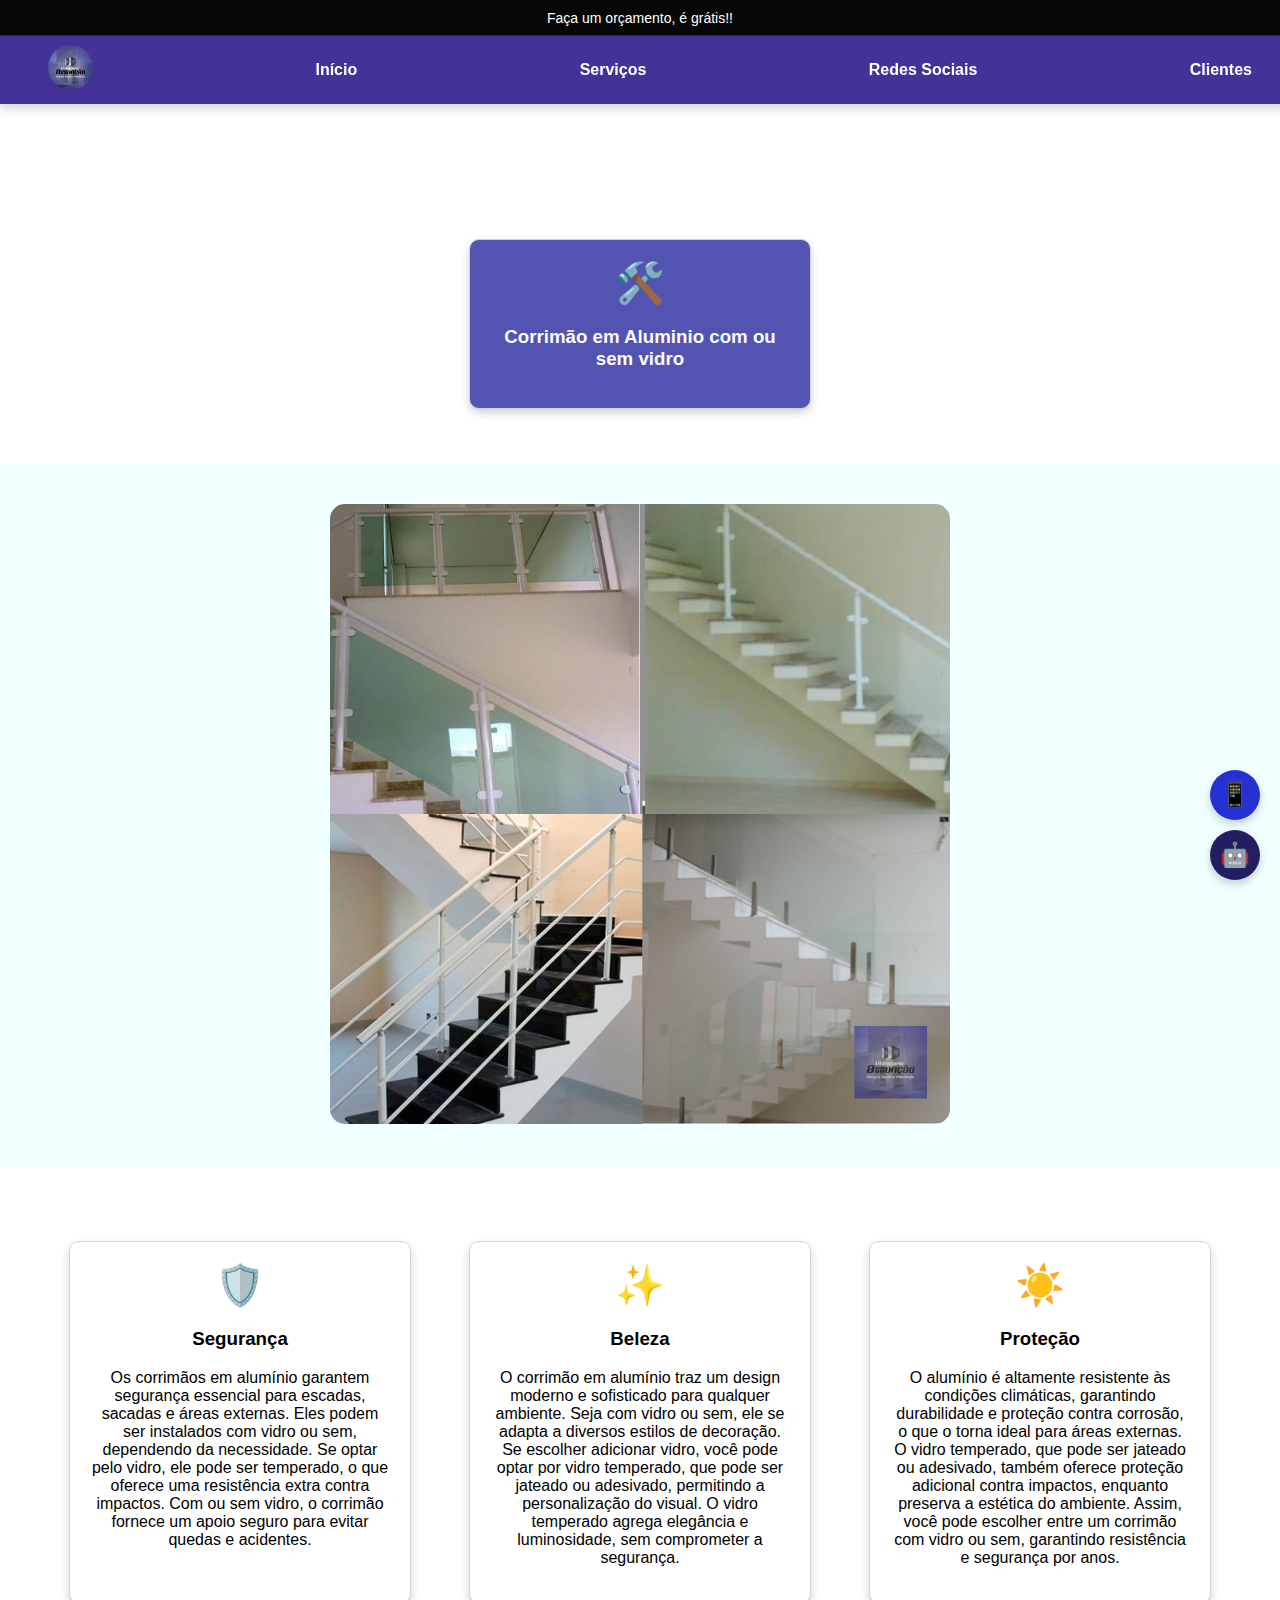
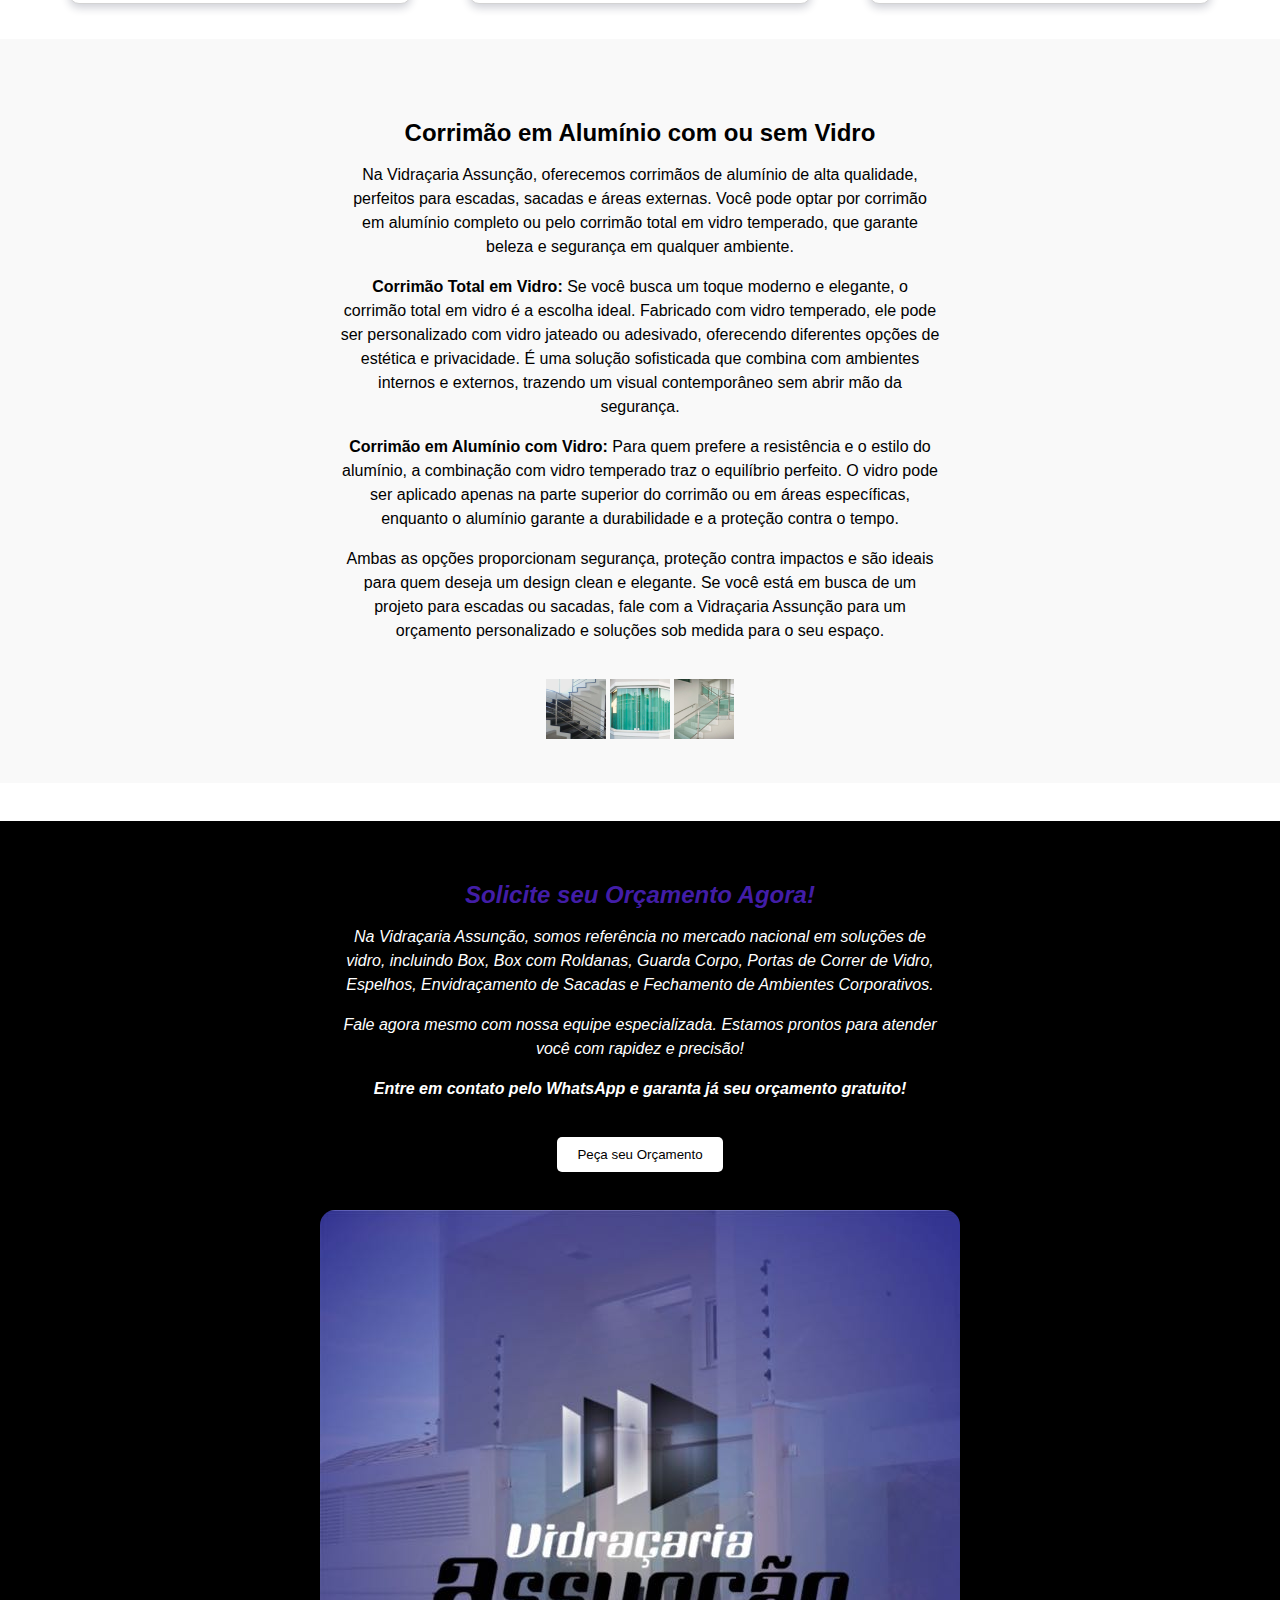
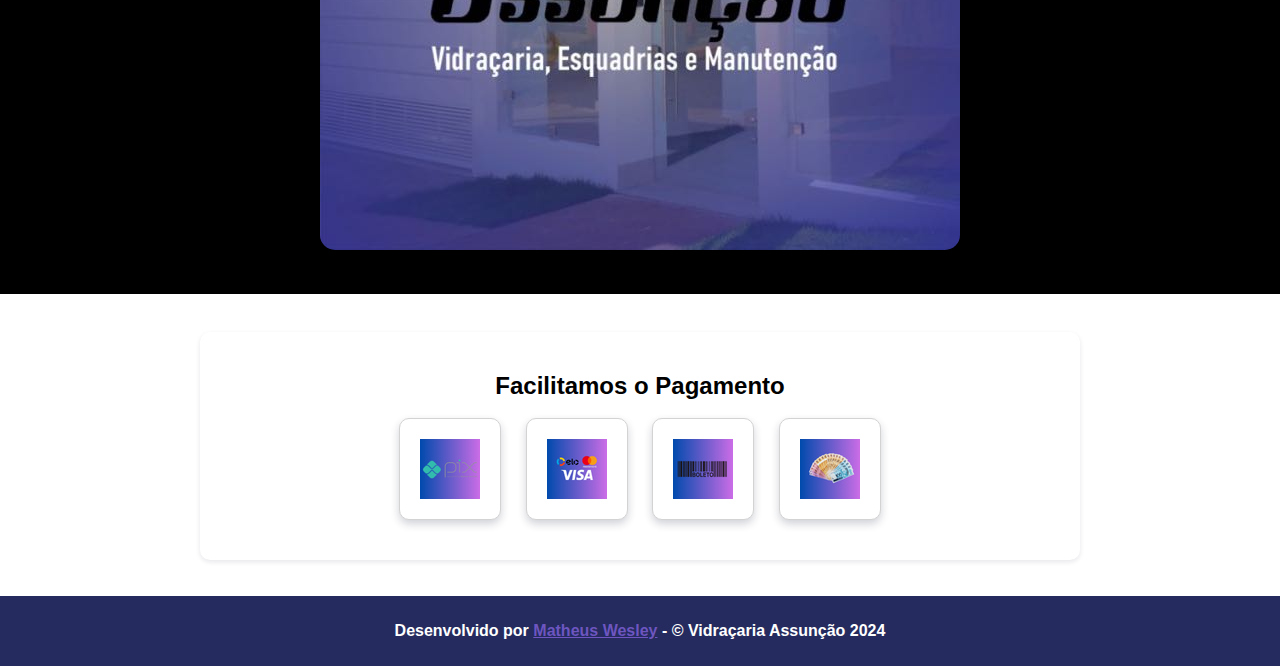
<file: paginas/corrimao.html>
<!DOCTYPE html>
<html lang="pt-BR">
<head>
    <meta charset="UTF-8">
    <meta name="viewport" content="width=device-width, initial-scale=1.0">
    <link rel="stylesheet" href="../style/style.css">
    <link rel="icon" href="../assets/logos/logo-bg.jpg" type="image/png">
    <title>Vidraçaria Assunção</title>
</head>
<body>

    <div class="top-info">
        Faça um orçamento, é grátis!!
    </div>

    <!-- Botão para abrir o menu lateral no mobile -->
    <div class="navbar">
        <a class="navbar-brand" href="../index.html">
            <img src="../assets/logos/logo-bg.jpg" alt="Logo" class="logo">
        </a>
        <!-- Ícone de menu para dispositivos móveis -->
        <span class="menu-icon" onclick="openNav()">&#9776;</span>
        <a href="../index.html">Início</a>
        <div class="dropdown">
            <a href="#servicos">Serviços</a>
            <div class="dropdown-content">
                <a href="../paginas/box.html">Box</a>
                <a href="../paginas/filme.html">Filme</a>
                <a href="../paginas/espelho.html">Espelho</a>
                <a href="../paginas/corrimao.html">Corrimão</a>
                <a href="../paginas/portas.html">Portas</a>
                <a href="../paginas/janelas.html">Janelas</a>
                <a href="../paginas/sacada.html">Sacada</a>
                <a href="../paginas/projetos.html">Projetos</a>
                <a href="../paginas/guarda_corpo.html">Guarda-corpo</a>
            </div>
        </div>
        <a href="../redes-sociais.html">Redes Sociais</a>
        <a href="../clientes.html">Clientes</a>
    </div>
    
    <!-- Menu lateral que será aberto ao clicar no ícone -->
    <div id="mySidenav" class="sidenav" >
        <a href="javascript:void(0)" class="closebtn" onclick="closeNav()">&times;</a>
        <a href="../index.html">Início</a>
        <!-- <div class="dropdown">
            <a href="#servicos">Serviços</a>
            <div class="dropdown-content"> -->
                <a href="../paginas/box.html">Box</a>
                <a href="../paginas/filme.html">Filme</a>
                <a href="../paginas/espelho.html">Espelho</a>
                <a href="../paginas/corrimao.html">Corrimão</a>
                <a href="../paginas/portas.html">Portas</a>
                <a href="../paginas/janelas.html">Janelas</a>
                <a href="../paginas/sacada.html">Sacada</a>
                <a href="../paginas/projetos.html">Projetos</a>
                <a href="../paginas/guarda_corpo.html">Guarda-corpo</a>
            <!-- </div>
        </div> -->
        <a href="../redes-sociais.html">Redes Sociais</a>
        <a href="../clientes.html">Clientes</a>
    </div><br><br><br><br>
    

    <script>
        function openNav() {
            document.getElementById("mySidenav").style.width = "250px";
        }
        
        function closeNav() {
            document.getElementById("mySidenav").style.width = "0";
        }
    </script>

     <!-- Início do carrossel -->
     <div id="carouselExampleIndicators" class="carousel slide" data-bs-ride="carousel">
        <!-- Removemos os botões de indicadores e navegação -->
        <div class="carousel-inner">
          <div class="carousel-item active">
            <img src="../assets/banners/banner-1.png" class="d-block w-100" alt="Imagem 1">
          </div>
          <div class="carousel-item">
            <img src="../assets/banners/banner-2.png" class="d-block w-100" alt="Imagem 2">
          </div>
          <div class="carousel-item">
            <img src="../assets/banners/banner-3.png" class="d-block w-100" alt="Imagem 3">
          </div>
        </div>
      </div><br>
    <!-- Fim do carrossel -->
<br>
    <div class="container" >
        <div class="card" style="background-color: rgb(83, 83, 177);">
            <div class="icon">🛠️</div>
            <h3 style="color: rgb(251, 251, 253);">Corrimão em Aluminio com ou sem vidro</h3>
        </div>
        
    </div>

    <!-- imagem grande -->
    <div class="quote" style="background-color: azure;" id="solicitar-orcamento">
        <!-- <div class="quote-text">
            <h2>Solicite seu Orçamento Agora!</h2>
            <p>Na Vidraçaria Assunção, somos referência no mercado nacional em soluções de vidro, incluindo Box, Box com Roldanas, Guarda Corpo, Portas de Correr de Vidro, Espelhos, Envidraçamento de Sacadas e Fechamento de Ambientes Corporativos.</p>
            <p>Fale agora mesmo com nossa equipe especializada. Estamos prontos para atender você com rapidez e precisão!</p>
            <p><strong>Entre em contato pelo WhatsApp e garanta já seu orçamento gratuito!</strong></p>
            <a href="https://api.whatsapp.com/send/?phone=5535991328331&text&type=phone_number&app_absent=0" target="_blank"><button>Peça seu Orçamento</button></a>
        </div> -->
        <div class="quote-image">
            <img src="../assets/galeria/corrimao -600x600.png" alt="Vidraçaria Assunção">
        </div>
    </div>
    <br>
    <!-- fim imagem grande -->

    <div class="container"> 
        <!-- Segurança -->
        <div class="card">
            <div class="icon">🛡️</div>
            <h3>Segurança</h3>
            <p>Os corrimãos em alumínio garantem segurança essencial para escadas, sacadas e áreas externas. Eles podem ser instalados com vidro ou sem, dependendo da necessidade. Se optar pelo vidro, ele pode ser temperado, o que oferece uma resistência extra contra impactos. Com ou sem vidro, o corrimão fornece um apoio seguro para evitar quedas e acidentes.</p>
        </div>
    
        <!-- Beleza -->
        <div class="card">
            <div class="icon">✨</div>
            <h3>Beleza</h3>
            <p>O corrimão em alumínio traz um design moderno e sofisticado para qualquer ambiente. Seja com vidro ou sem, ele se adapta a diversos estilos de decoração. Se escolher adicionar vidro, você pode optar por vidro temperado, que pode ser jateado ou adesivado, permitindo a personalização do visual. O vidro temperado agrega elegância e luminosidade, sem comprometer a segurança.</p>
        </div>
    
        <!-- Proteção -->
        <div class="card">
            <div class="icon">☀️</div>
            <h3>Proteção</h3>
            <p>O alumínio é altamente resistente às condições climáticas, garantindo durabilidade e proteção contra corrosão, o que o torna ideal para áreas externas. O vidro temperado, que pode ser jateado ou adesivado, também oferece proteção adicional contra impactos, enquanto preserva a estética do ambiente. Assim, você pode escolher entre um corrimão com vidro ou sem, garantindo resistência e segurança por anos.</p>
        </div>
    </div>
    
    

    <div class="about" id="orçamento">
        <div class="about-text">
            <h2>Corrimão em Alumínio com ou sem Vidro</h2>
            <p>Na Vidraçaria Assunção, oferecemos corrimãos de alumínio de alta qualidade, perfeitos para escadas, sacadas e áreas externas. Você pode optar por corrimão em alumínio completo ou pelo corrimão total em vidro temperado, que garante beleza e segurança em qualquer ambiente.</p>
    
            <p><strong>Corrimão Total em Vidro:</strong> Se você busca um toque moderno e elegante, o corrimão total em vidro é a escolha ideal. Fabricado com vidro temperado, ele pode ser personalizado com vidro jateado ou adesivado, oferecendo diferentes opções de estética e privacidade. É uma solução sofisticada que combina com ambientes internos e externos, trazendo um visual contemporâneo sem abrir mão da segurança.</p>
            
            <p><strong>Corrimão em Alumínio com Vidro:</strong> Para quem prefere a resistência e o estilo do alumínio, a combinação com vidro temperado traz o equilíbrio perfeito. O vidro pode ser aplicado apenas na parte superior do corrimão ou em áreas específicas, enquanto o alumínio garante a durabilidade e a proteção contra o tempo.</p>
            
            <p>Ambas as opções proporcionam segurança, proteção contra impactos e são ideais para quem deseja um design clean e elegante. Se você está em busca de um projeto para escadas ou sacadas, fale com a Vidraçaria Assunção para um orçamento personalizado e soluções sob medida para o seu espaço.</p>
        </div>
        <div class="12about-images">
            <img src="../assets/icons/icone-1.png" alt="Corrimão Alumínio com Vidro">
            <img src="../assets/icons/icone-2.png" alt="Corrimão Total em Vidro">
            <img src="../assets/icons/icone-3.png" alt="Vidro Jateado e Adesivado">
        </div>
    </div>
    <br>
    
    
    
    <div class="quote" id="solicitar-orcamento">
        <div class="quote-text">
            <h2>Solicite seu Orçamento Agora!</h2>
            <p>Na Vidraçaria Assunção, somos referência no mercado nacional em soluções de vidro, incluindo Box, Box com Roldanas, Guarda Corpo, Portas de Correr de Vidro, Espelhos, Envidraçamento de Sacadas e Fechamento de Ambientes Corporativos.</p>
            <p>Fale agora mesmo com nossa equipe especializada. Estamos prontos para atender você com rapidez e precisão!</p>
            <p><strong>Entre em contato pelo WhatsApp e garanta já seu orçamento gratuito!</strong></p>
            <a href="https://api.whatsapp.com/send/?phone=5535991328331&text&type=phone_number&app_absent=0" target="_blank"><button>Peça seu Orçamento</button></a><br>
            <br>
        </div>
        <div class="quote-image">
            <img src="../assets/logos/logo-bg.jpg" alt="Vidraçaria Assunção">
        </div>
    </div>
    <br>
    


    <!--Pagamentos-->
    <div class="payment-section">
        <div class="payment-title">Facilitamos o Pagamento</div><br>
        <div class="payment-logos">
            <img class="card" src="../assets/icons/pix.png" alt="Pix">
            <img class="card" src="../assets/icons/cartao.png" alt="Cartao">
            <img class="card" src="../assets/icons/boleto.png" alt="Boleto">
            <img class="card" src="../assets/icons/dinheiro.png" alt="Dinheiro">
        </div>
    </div>
    
    <!--botoes flutuantes-->
<div class="floating-buttons">
    <button class="floating-button whatsapp" onclick="window.open('https://api.whatsapp.com/send?1=pt_BR&phone=553591328331', 'target_blank')">📱</button>
    <button class="floating-button chatbot" onclick="showChatbotMenu()">🤖</button>
</div>

<!-- Menu flutuante personalizado -->
<div id="chatbot-menu">
    <h3 style="color: azure;">Escolha uma opção</h3>
    <button onclick="navigateTo('../paginas/box.html)">BOX</button>
    <button onclick="navigateTo('../paginas/sacada.html')">SACADA</button>
    <button onclick="navigateTo('../paginas/espelho.html')">ESPELHO</button>
    <button onclick="navigateTo('../paginas/janelas.html')">JANELA</button>
    <button onclick="navigateTo('../paginas/projetos.html')">PROJETO</button>
    <button onclick="navigateTo('https://api.whatsapp.com/send/?phone=5535991328331&text&type=phone_number&app_absent=0')">ORÇAMENTO</button>
    <button onclick="closeChatbotMenu()">Fechar</button>
</div>

<br><br>
<footer>
    <p class="footer-text">Desenvolvido por <a href="https://www.linkedin.com/in/matheus-wesley-2b9014219/" target="_blank" style="color: rgba(124, 94, 212, 0.842);">
        Matheus Wesley</a> - &copy; Vidraçaria Assunção 2024</p>
</footer>

<a href="#" class="scroll-to-top" title="Ir para o topo">↑</a>


<script src="https://code.jquery.com/jquery-3.5.1.slim.min.js"></script>
<script src="https://cdn.jsdelivr.net/npm/@popperjs/core@2.9.2/dist/umd/popper.min.js"></script>
<script src="https://stackpath.bootstrapcdn.com/bootstrap/4.5.2/js/bootstrap.min.js"></script>
<script src="../script/script.js"></script>
<script src="../script/menu.js"></script>
</body>
</html>
</file>
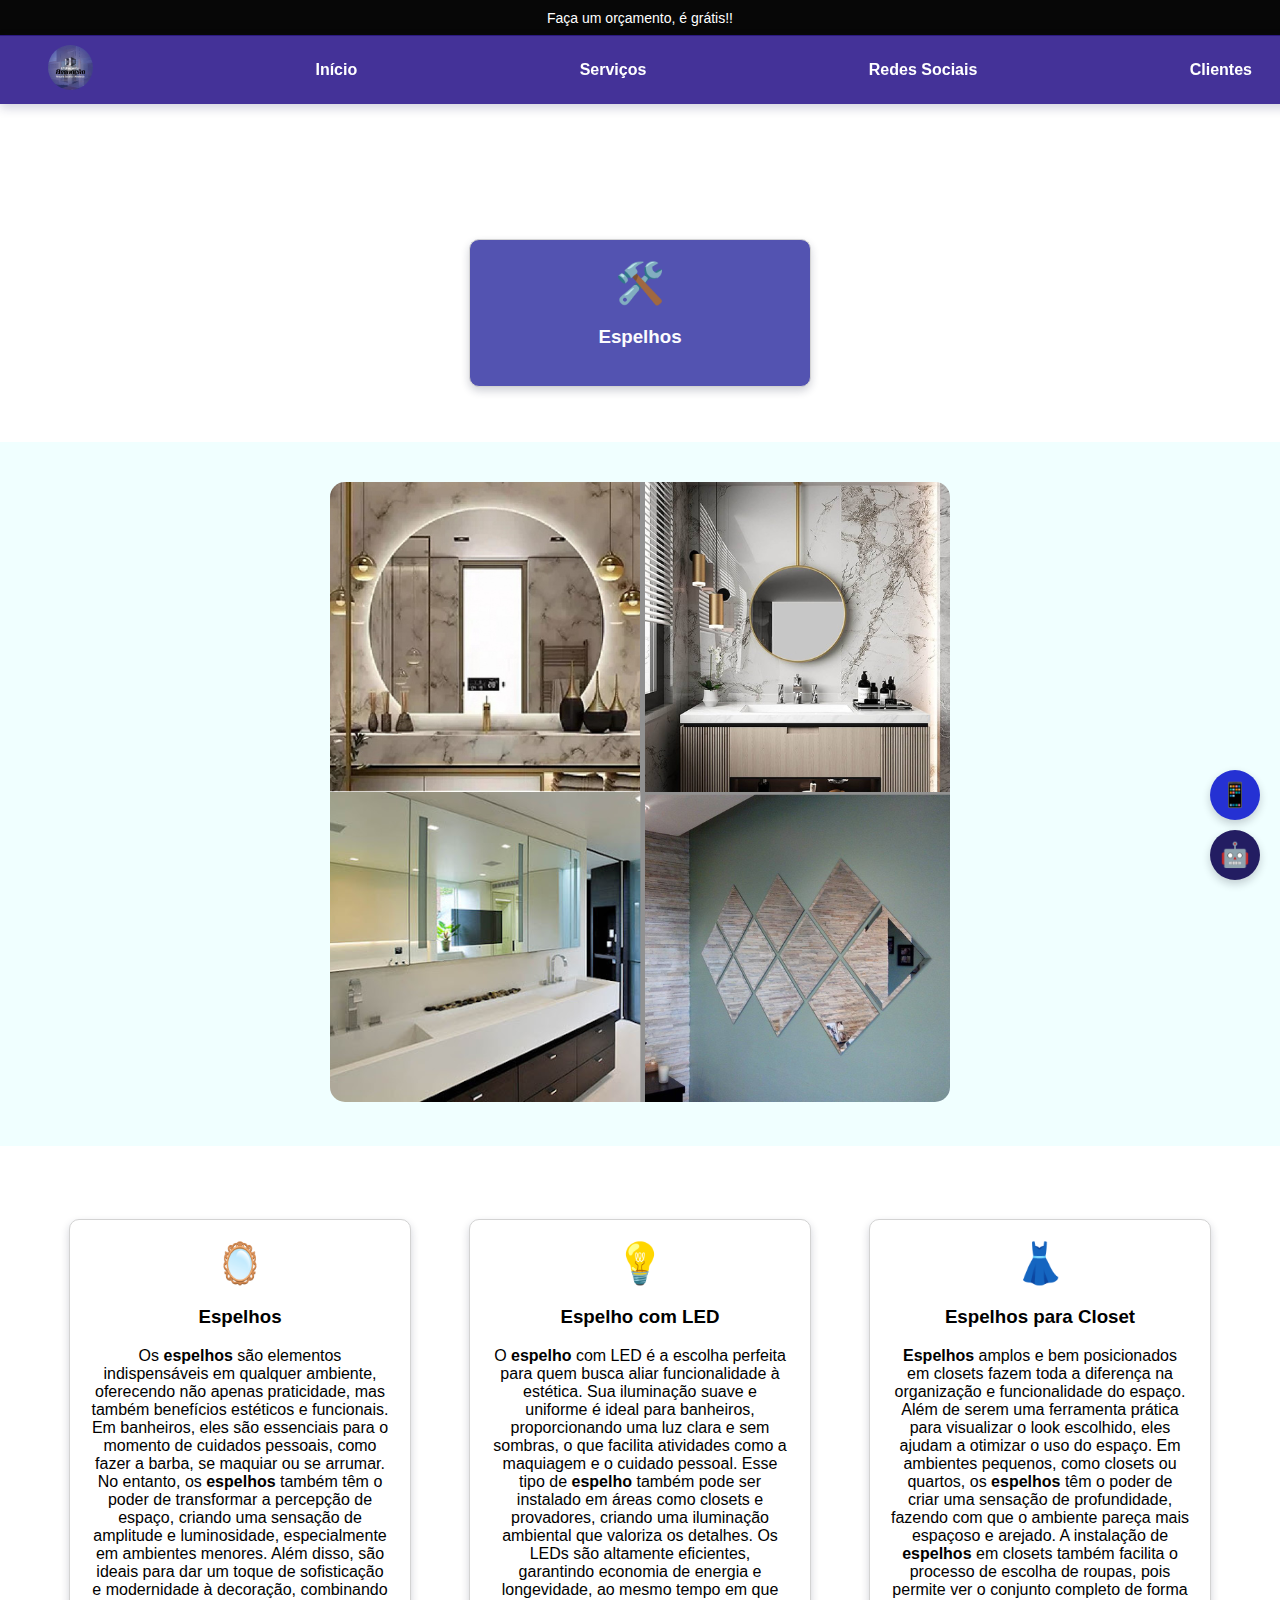
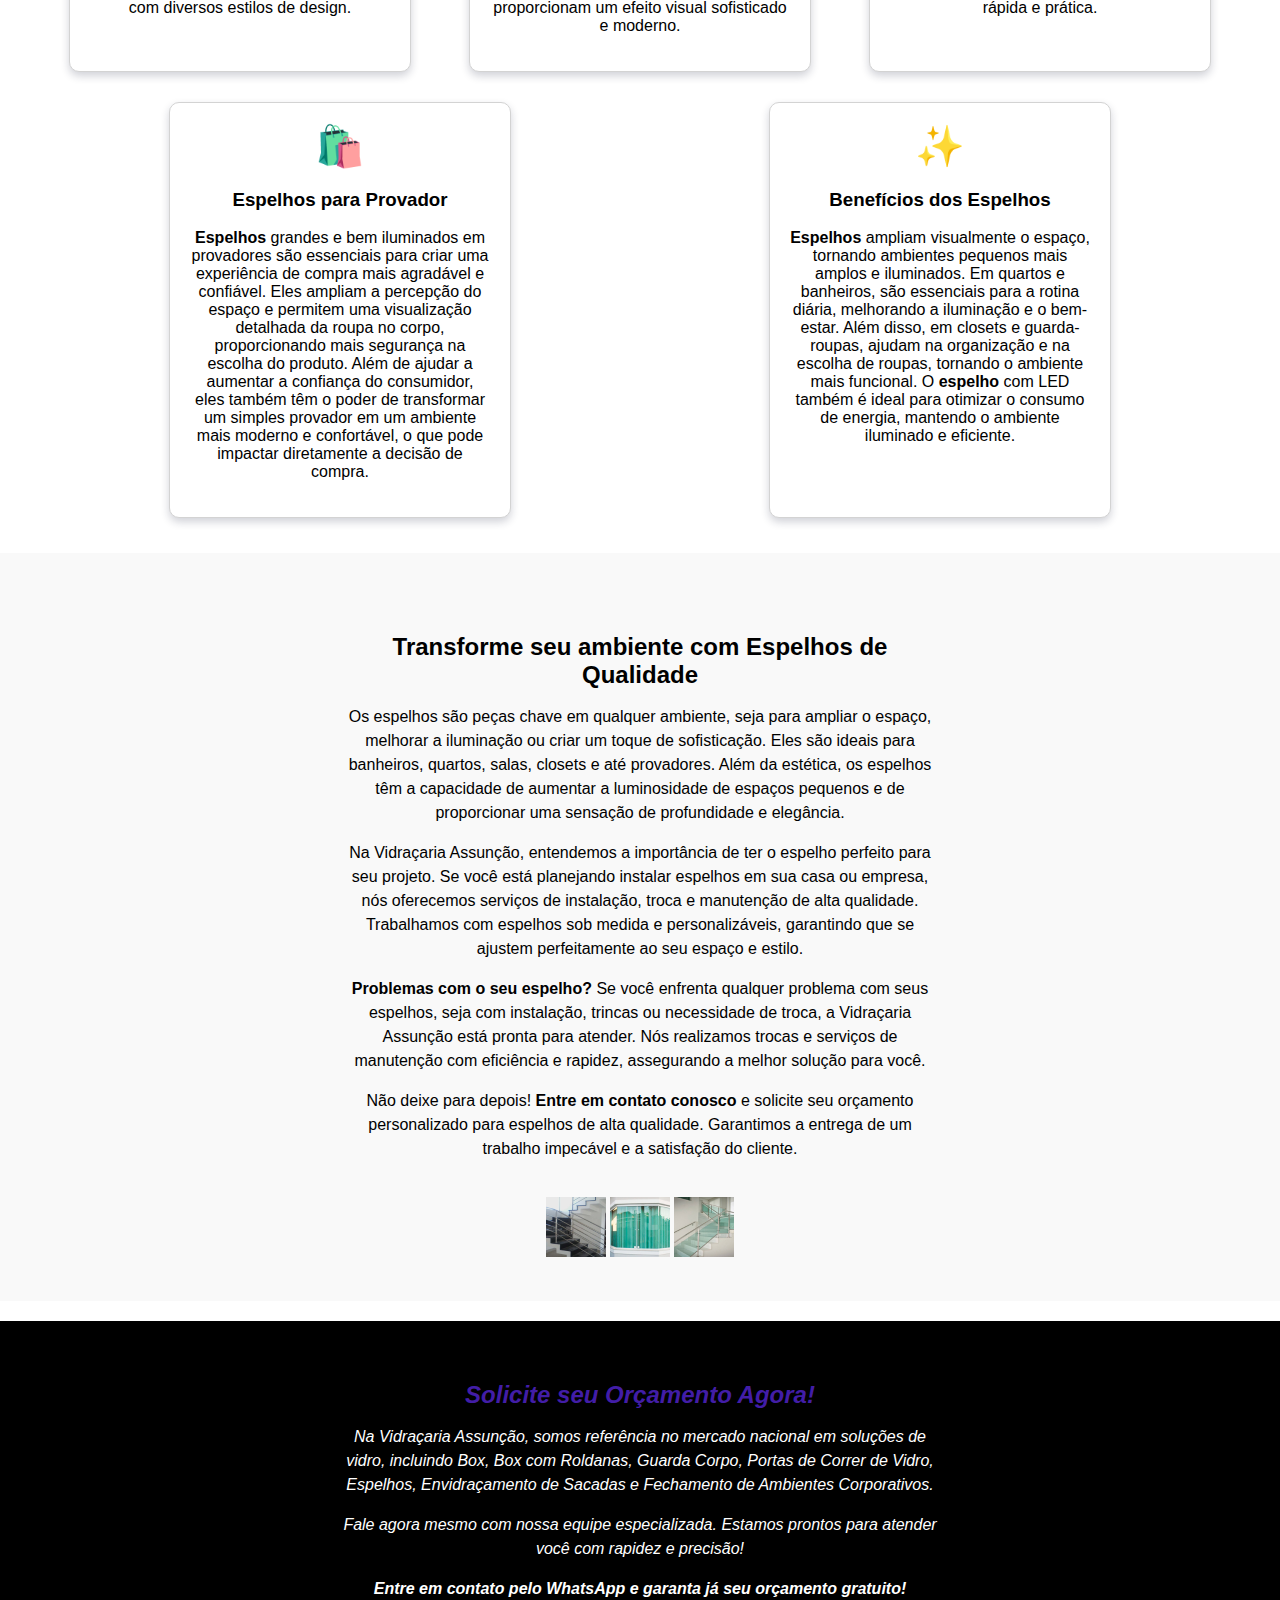
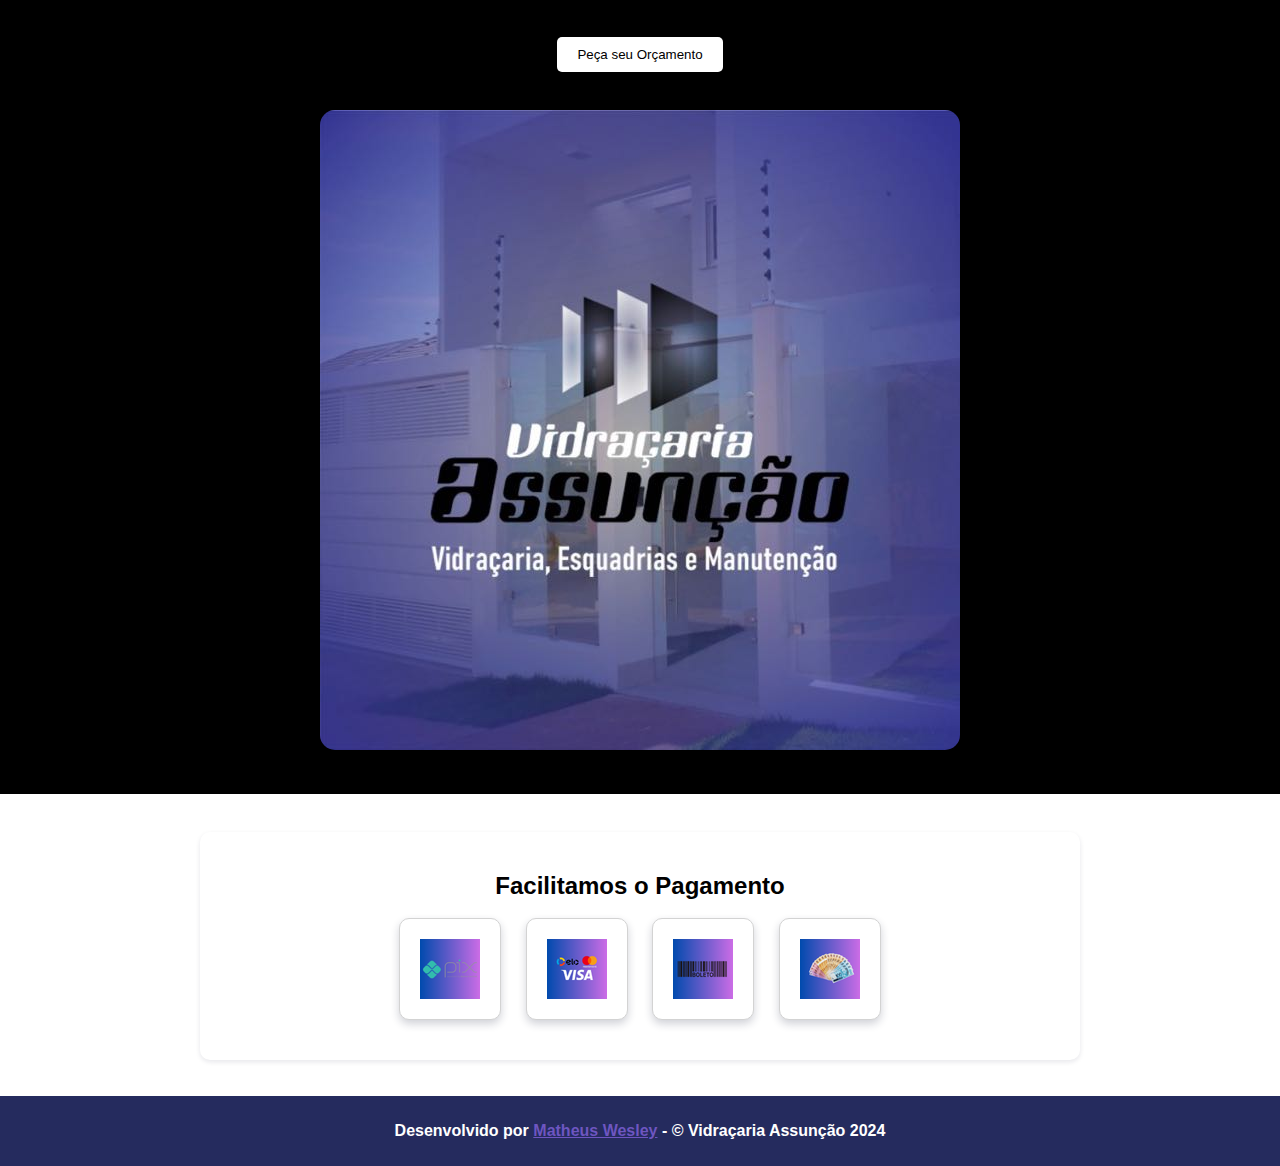
<file: paginas/espelho.html>
<!DOCTYPE html>
<html lang="pt-BR">
<head>
    <meta charset="UTF-8">
    <meta name="viewport" content="width=device-width, initial-scale=1.0">
    <link rel="stylesheet" href="../style/style.css">
    <link rel="icon" href="../assets/logos/logo-bg.jpg" type="image/png">
    <title>Vidraçaria Assunção</title>
</head>
<body>

    <div class="top-info">
        Faça um orçamento, é grátis!!
    </div>

    <!-- Botão para abrir o menu lateral no mobile -->
    <div class="navbar">
        <a class="navbar-brand" href="../index.html">
            <img src="../assets/logos/logo-bg.jpg" alt="Logo" class="logo">
        </a>
        <!-- Ícone de menu para dispositivos móveis -->
        <span class="menu-icon" onclick="openNav()">&#9776;</span>
        <a href="../index.html">Início</a>
        <div class="dropdown">
            <a href="#servicos">Serviços</a>
            <div class="dropdown-content">
                <a href="../paginas/box.html">Box</a>
                <a href="../paginas/filme.html">Filme</a>
                <a href="../paginas/espelho.html">Espelho</a>
                <a href="../paginas/corrimao.html">Corrimão</a>
                <a href="../paginas/portas.html">Portas</a>
                <a href="../paginas/janelas.html">Janelas</a>
                <a href="../paginas/sacada.html">Sacada</a>
                <a href="../paginas/projetos.html">Projetos</a>
                <a href="../paginas/guarda_corpo.html">Guarda-corpo</a>
            </div>
        </div>
        <a href="../redes-sociais.html">Redes Sociais</a>
        <a href="../clientes.html">Clientes</a>
    </div>
    
    <!-- Menu lateral que será aberto ao clicar no ícone -->
    <div id="mySidenav" class="sidenav" >
        <a href="javascript:void(0)" class="closebtn" onclick="closeNav()">&times;</a>
        <a href="../index.html">Início</a>
        <!-- <div class="dropdown">
            <a href="#servicos">Serviços</a>
            <div class="dropdown-content"> -->
                <a href="../paginas/box.html">Box</a>
                <a href="../paginas/filme.html">Filme</a>
                <a href="../paginas/espelho.html">Espelho</a>
                <a href="../paginas/corrimao.html">Corrimão</a>
                <a href="../paginas/portas.html">Portas</a>
                <a href="../paginas/janelas.html">Janelas</a>
                <a href="../paginas/sacada.html">Sacada</a>
                <a href="../paginas/projetos.html">Projetos</a>
                <a href="../paginas/guarda_corpo.html">Guarda-corpo</a>
            <!-- </div>
        </div> -->
        <a href="../redes-sociais.html">Redes Sociais</a>
        <a href="../clientes.html">Clientes</a>
    </div><br><br><br><br>
    

    <script>
        function openNav() {
            document.getElementById("mySidenav").style.width = "250px";
        }
        
        function closeNav() {
            document.getElementById("mySidenav").style.width = "0";
        }
    </script>

     <!-- Início do carrossel -->
     <div id="carouselExampleIndicators" class="carousel slide" data-bs-ride="carousel">
        <!-- Removemos os botões de indicadores e navegação -->
        <div class="carousel-inner">
          <div class="carousel-item active">
            <img src="../assets/banners/banner-1.png" class="d-block w-100" alt="Imagem 1">
          </div>
          <div class="carousel-item">
            <img src="../assets/banners/banner-2.png" class="d-block w-100" alt="Imagem 2">
          </div>
          <div class="carousel-item">
            <img src="../assets/banners/banner-3.png" class="d-block w-100" alt="Imagem 3">
          </div>
        </div>
      </div><br>
    <!-- Fim do carrossel -->
<br>
    <div class="container" >
        <div class="card" style="background-color: rgb(83, 83, 177);">
            <div class="icon">🛠️</div>
            <h3 style="color: rgb(251, 251, 253);">Espelhos</h3>
        </div>
        
    </div>

    <!-- imagem grande -->
    <div class="quote" style="background-color: azure;" id="solicitar-orcamento">
        <!-- <div class="quote-text">
            <h2>Solicite seu Orçamento Agora!</h2>
            <p>Na Vidraçaria Assunção, somos referência no mercado nacional em soluções de vidro, incluindo Box, Box com Roldanas, Guarda Corpo, Portas de Correr de Vidro, Espelhos, Envidraçamento de Sacadas e Fechamento de Ambientes Corporativos.</p>
            <p>Fale agora mesmo com nossa equipe especializada. Estamos prontos para atender você com rapidez e precisão!</p>
            <p><strong>Entre em contato pelo WhatsApp e garanta já seu orçamento gratuito!</strong></p>
            <a href="https://api.whatsapp.com/send/?phone=5535991328331&text&type=phone_number&app_absent=0" target="_blank"><button>Peça seu Orçamento</button></a>
        </div> -->
        <div class="quote-image">
            <img src="../assets/galeria/espelhos -600x600.png" alt="Vidraçaria Assunção">
        </div>
    </div>
    <br>
    <!-- fim imagem grande -->

    <div class="container">
        <!-- Espelhos -->
        <div class="card">
            <div class="icon">🪞</div>
            <h3>Espelhos</h3>
            <p>Os <strong>espelhos</strong> são elementos indispensáveis em qualquer ambiente, oferecendo não apenas praticidade, mas também benefícios estéticos e funcionais. Em banheiros, eles são essenciais para o momento de cuidados pessoais, como fazer a barba, se maquiar ou se arrumar. No entanto, os <strong>espelhos</strong> também têm o poder de transformar a percepção de espaço, criando uma sensação de amplitude e luminosidade, especialmente em ambientes menores. Além disso, são ideais para dar um toque de sofisticação e modernidade à decoração, combinando com diversos estilos de design.</p>
        </div>
    
        <!-- Espelho com LED -->
        <div class="card">
            <div class="icon">💡</div>
            <h3>Espelho com LED</h3>
            <p>O <strong>espelho</strong> com LED é a escolha perfeita para quem busca aliar funcionalidade à estética. Sua iluminação suave e uniforme é ideal para banheiros, proporcionando uma luz clara e sem sombras, o que facilita atividades como a maquiagem e o cuidado pessoal. Esse tipo de <strong>espelho</strong> também pode ser instalado em áreas como closets e provadores, criando uma iluminação ambiental que valoriza os detalhes. Os LEDs são altamente eficientes, garantindo economia de energia e longevidade, ao mesmo tempo em que proporcionam um efeito visual sofisticado e moderno.</p>
        </div>
    
        <!-- Espelhos para Closet -->
        <div class="card">
            <div class="icon">👗</div>
            <h3>Espelhos para Closet</h3>
            <p><strong>Espelhos</strong> amplos e bem posicionados em closets fazem toda a diferença na organização e funcionalidade do espaço. Além de serem uma ferramenta prática para visualizar o look escolhido, eles ajudam a otimizar o uso do espaço. Em ambientes pequenos, como closets ou quartos, os <strong>espelhos</strong> têm o poder de criar uma sensação de profundidade, fazendo com que o ambiente pareça mais espaçoso e arejado. A instalação de <strong>espelhos</strong> em closets também facilita o processo de escolha de roupas, pois permite ver o conjunto completo de forma rápida e prática.</p>
        </div>
    
        <!-- Espelhos para Provador -->
        <div class="card">
            <div class="icon">🛍️</div>
            <h3>Espelhos para Provador</h3>
            <p><strong>Espelhos</strong> grandes e bem iluminados em provadores são essenciais para criar uma experiência de compra mais agradável e confiável. Eles ampliam a percepção do espaço e permitem uma visualização detalhada da roupa no corpo, proporcionando mais segurança na escolha do produto. Além de ajudar a aumentar a confiança do consumidor, eles também têm o poder de transformar um simples provador em um ambiente mais moderno e confortável, o que pode impactar diretamente a decisão de compra.</p>
        </div>
    
        <!-- Benefícios Gerais -->
        <div class="card">
            <div class="icon">✨</div>
            <h3>Benefícios dos Espelhos</h3>
            <p><strong>Espelhos</strong> ampliam visualmente o espaço, tornando ambientes pequenos mais amplos e iluminados. Em quartos e banheiros, são essenciais para a rotina diária, melhorando a iluminação e o bem-estar. Além disso, em closets e guarda-roupas, ajudam na organização e na escolha de roupas, tornando o ambiente mais funcional. O <strong>espelho</strong> com LED também é ideal para otimizar o consumo de energia, mantendo o ambiente iluminado e eficiente.</p>
        </div>
    </div>
    

    
    

    <div class="about" id="orçamento">
        <div class="about-text">
            <h2>Transforme seu ambiente com Espelhos de Qualidade</h2>
            <p>Os espelhos são peças chave em qualquer ambiente, seja para ampliar o espaço, melhorar a iluminação ou criar um toque de sofisticação. Eles são ideais para banheiros, quartos, salas, closets e até provadores. Além da estética, os espelhos têm a capacidade de aumentar a luminosidade de espaços pequenos e de proporcionar uma sensação de profundidade e elegância.</p>
    
            <p>Na Vidraçaria Assunção, entendemos a importância de ter o espelho perfeito para seu projeto. Se você está planejando instalar espelhos em sua casa ou empresa, nós oferecemos serviços de instalação, troca e manutenção de alta qualidade. Trabalhamos com espelhos sob medida e personalizáveis, garantindo que se ajustem perfeitamente ao seu espaço e estilo.</p>
    
            <p><strong>Problemas com o seu espelho?</strong> Se você enfrenta qualquer problema com seus espelhos, seja com instalação, trincas ou necessidade de troca, a Vidraçaria Assunção está pronta para atender. Nós realizamos trocas e serviços de manutenção com eficiência e rapidez, assegurando a melhor solução para você.</p>
    
            <p>Não deixe para depois! <strong>Entre em contato conosco</strong> e solicite seu orçamento personalizado para espelhos de alta qualidade. Garantimos a entrega de um trabalho impecável e a satisfação do cliente.</p>
    
            
        </div>
        <div class="12about-images">
            <img src="../assets/icons/icone-1.png" alt="Espelhos para Casa">
            <img src="../assets/icons/icone-2.png" alt="Espelhos para Escritórios">
            <img src="../assets/icons/icone-3.png" alt="Espelhos Personalizados">
        </div>
    </div>
    
    
    
    <div class="quote" id="solicitar-orcamento">
        <div class="quote-text">
            <h2>Solicite seu Orçamento Agora!</h2>
            <p>Na Vidraçaria Assunção, somos referência no mercado nacional em soluções de vidro, incluindo Box, Box com Roldanas, Guarda Corpo, Portas de Correr de Vidro, Espelhos, Envidraçamento de Sacadas e Fechamento de Ambientes Corporativos.</p>
            <p>Fale agora mesmo com nossa equipe especializada. Estamos prontos para atender você com rapidez e precisão!</p>
            <p><strong>Entre em contato pelo WhatsApp e garanta já seu orçamento gratuito!</strong></p>
            <a href="https://api.whatsapp.com/send/?phone=5535991328331&text&type=phone_number&app_absent=0" target="_blank"><button>Peça seu Orçamento</button></a><br>
            <br>
        </div>
        <div class="quote-image">
            <img src="../assets/logos/logo-bg.jpg" alt="Vidraçaria Assunção">
        </div>
    </div>
    <br>
    


    <!--Pagamentos-->
    <div class="payment-section">
        <div class="payment-title">Facilitamos o Pagamento</div><br>
        <div class="payment-logos">
            <img class="card" src="../assets/icons/pix.png" alt="Pix">
            <img class="card" src="../assets/icons/cartao.png" alt="Cartao">
            <img class="card" src="../assets/icons/boleto.png" alt="Boleto">
            <img class="card" src="../assets/icons/dinheiro.png" alt="Dinheiro">
        </div>
    </div>
    
    <!--botoes flutuantes-->
<div class="floating-buttons">
    <button class="floating-button whatsapp" onclick="window.open('https://api.whatsapp.com/send?1=pt_BR&phone=553591328331', 'target_blank')">📱</button>
    <button class="floating-button chatbot" onclick="showChatbotMenu()">🤖</button>
</div>

<!-- Menu flutuante personalizado -->
<div id="chatbot-menu">
    <h3 style="color: azure;">Escolha uma opção</h3>
    <button onclick="navigateTo('../paginas/box.html)">BOX</button>
    <button onclick="navigateTo('../paginas/sacada.html')">SACADA</button>
    <button onclick="navigateTo('../paginas/espelho.html')">ESPELHO</button>
    <button onclick="navigateTo('../paginas/janelas.html')">JANELA</button>
    <button onclick="navigateTo('../paginas/projetos.html')">PROJETO</button>
    <button onclick="navigateTo('https://api.whatsapp.com/send/?phone=5535991328331&text&type=phone_number&app_absent=0')">ORÇAMENTO</button>
    <button onclick="closeChatbotMenu()">Fechar</button>
</div>

<br><br>
<footer>
    <p class="footer-text">Desenvolvido por <a href="https://www.linkedin.com/in/matheus-wesley-2b9014219/" target="_blank" style="color: rgba(124, 94, 212, 0.842);">
        Matheus Wesley</a> - &copy; Vidraçaria Assunção 2024</p>
</footer>

<a href="#" class="scroll-to-top" title="Ir para o topo">↑</a>


<script src="https://code.jquery.com/jquery-3.5.1.slim.min.js"></script>
<script src="https://cdn.jsdelivr.net/npm/@popperjs/core@2.9.2/dist/umd/popper.min.js"></script>
<script src="https://stackpath.bootstrapcdn.com/bootstrap/4.5.2/js/bootstrap.min.js"></script>
<script src="../script/script.js"></script>
<script src="../script/menu.js"></script>
</body>
</html>
</file>
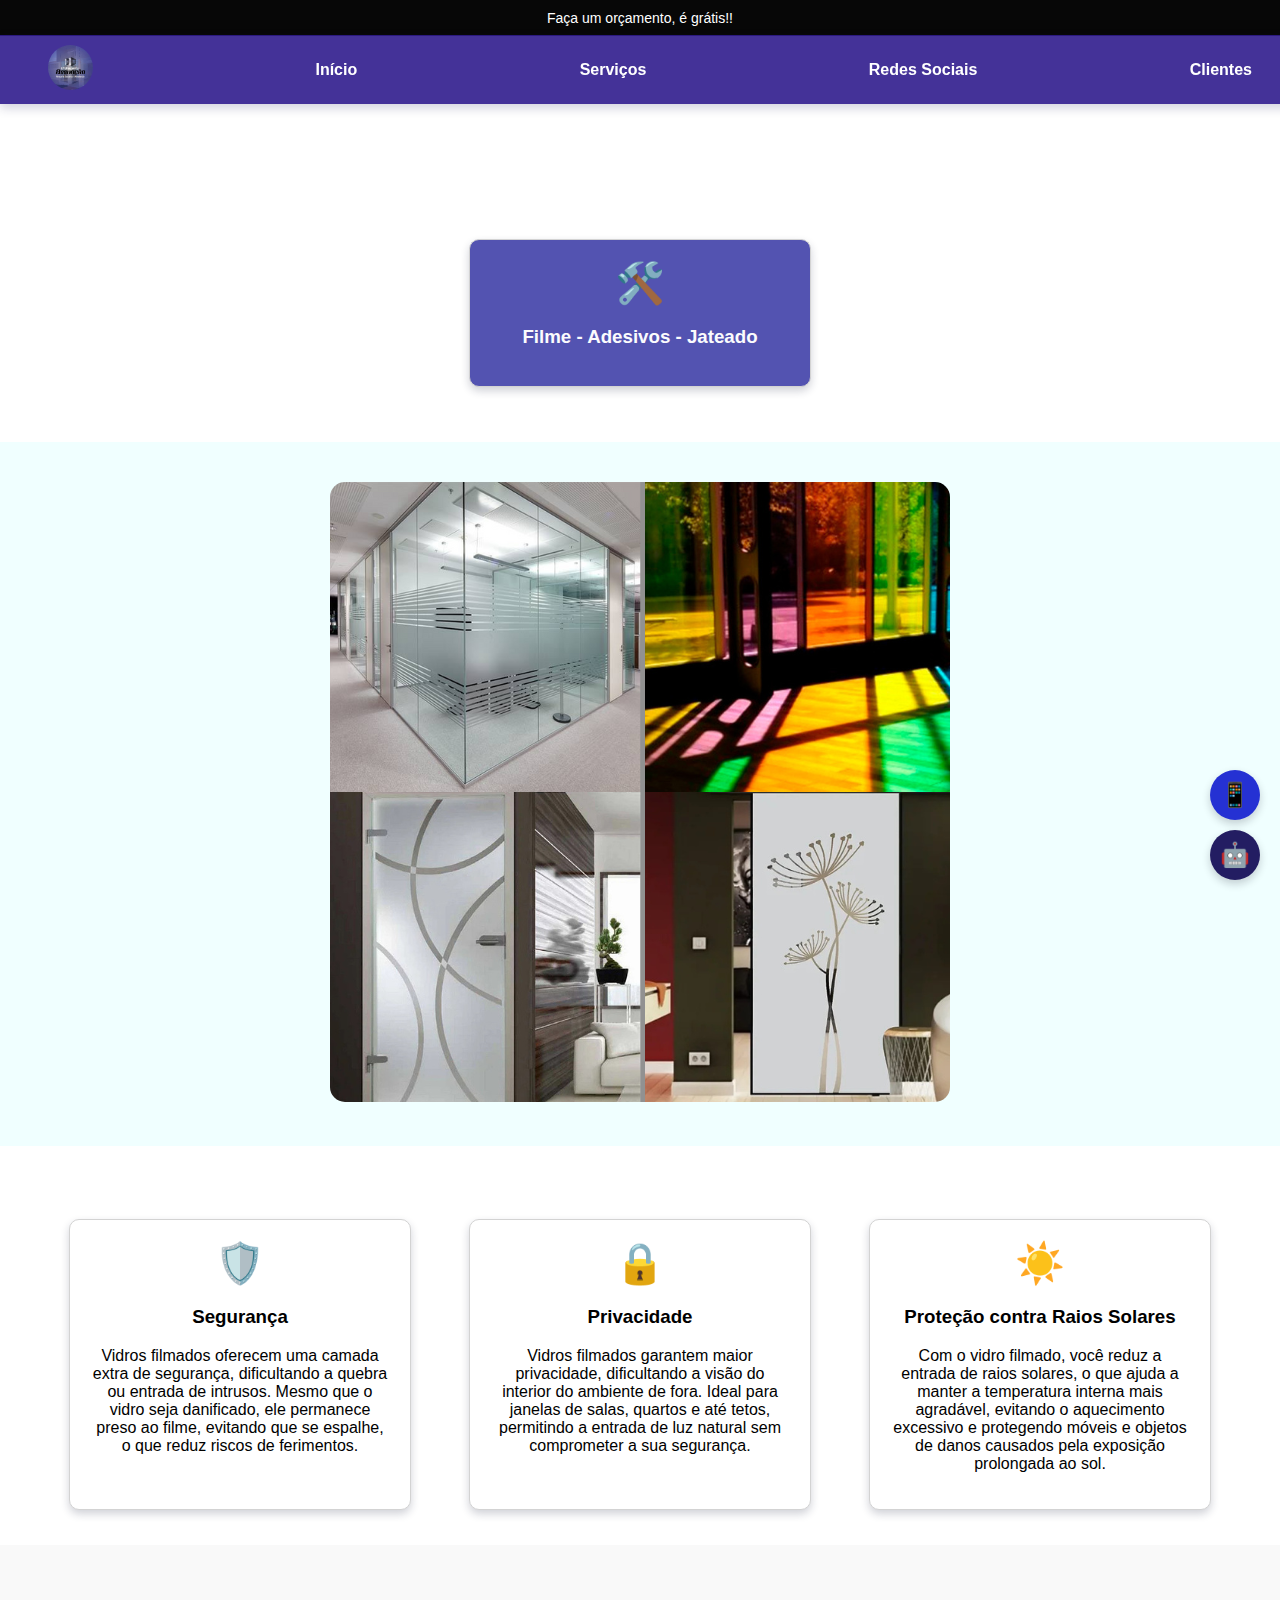
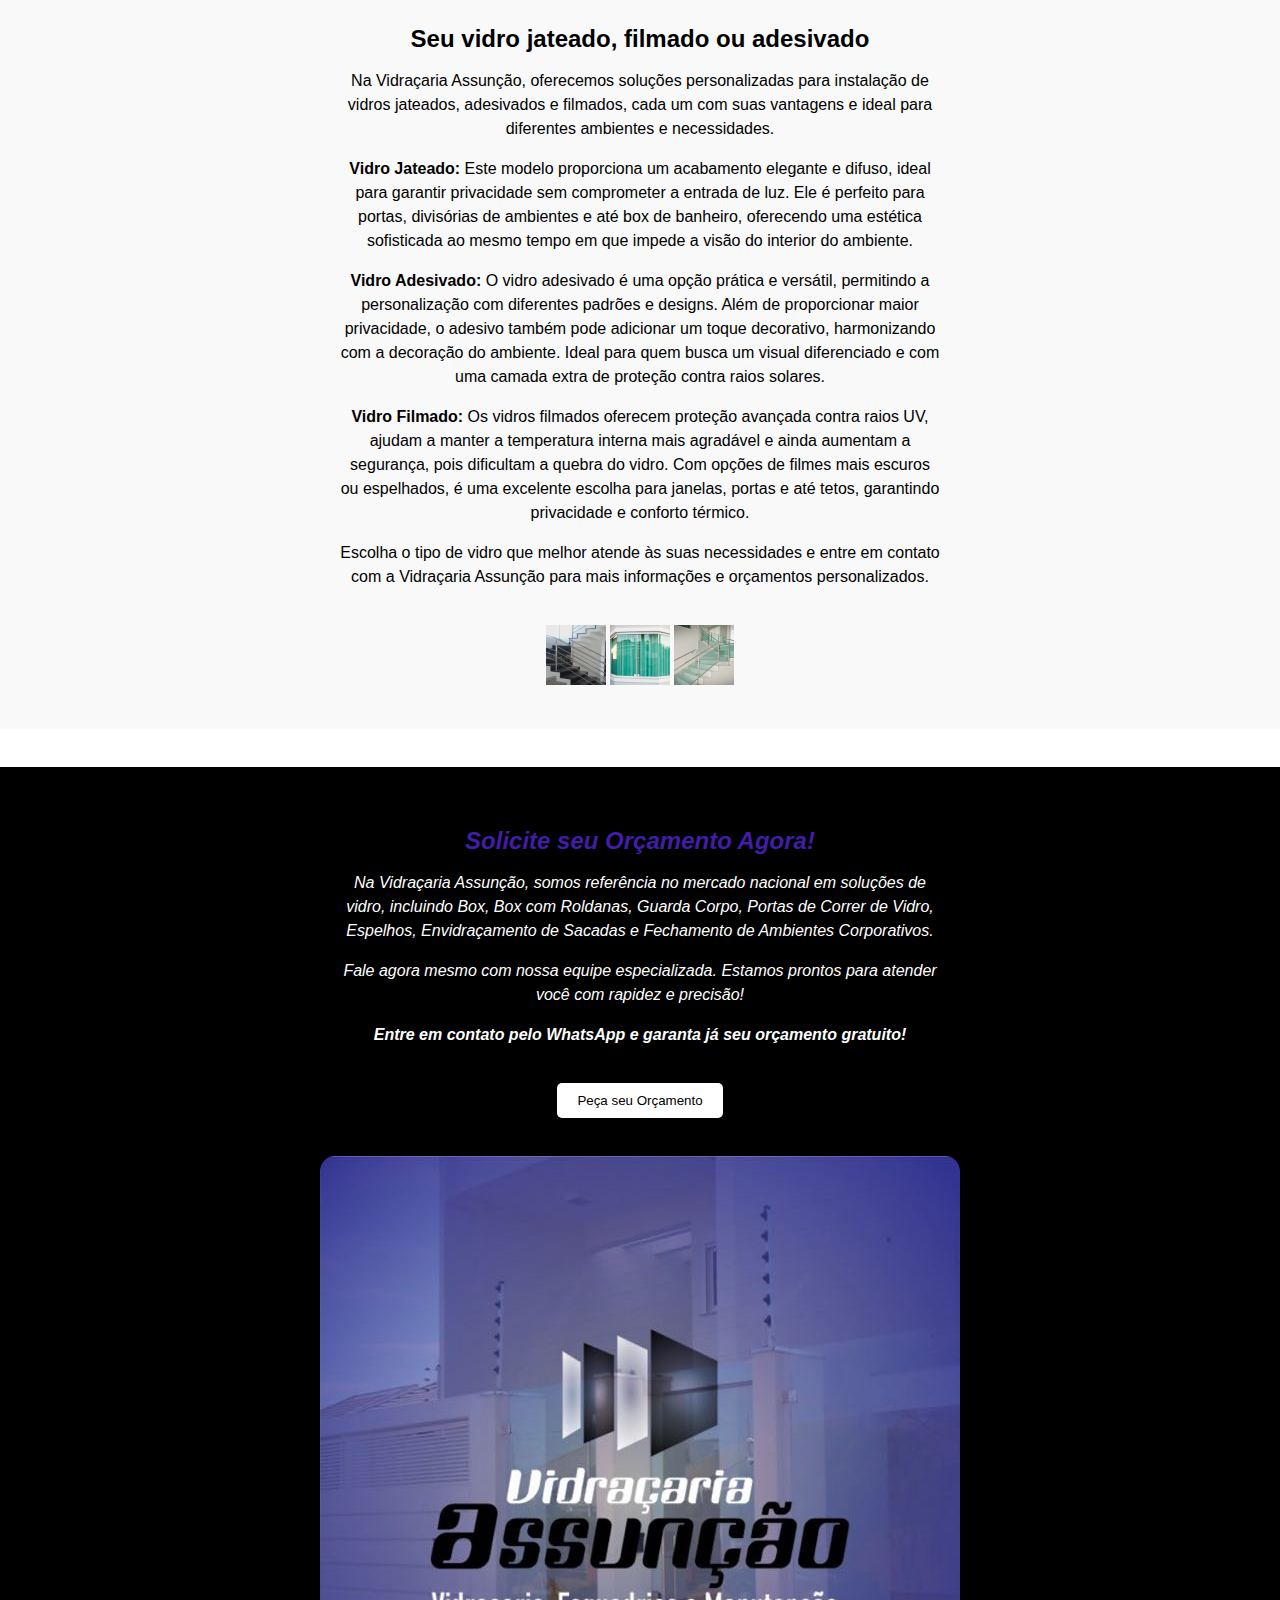
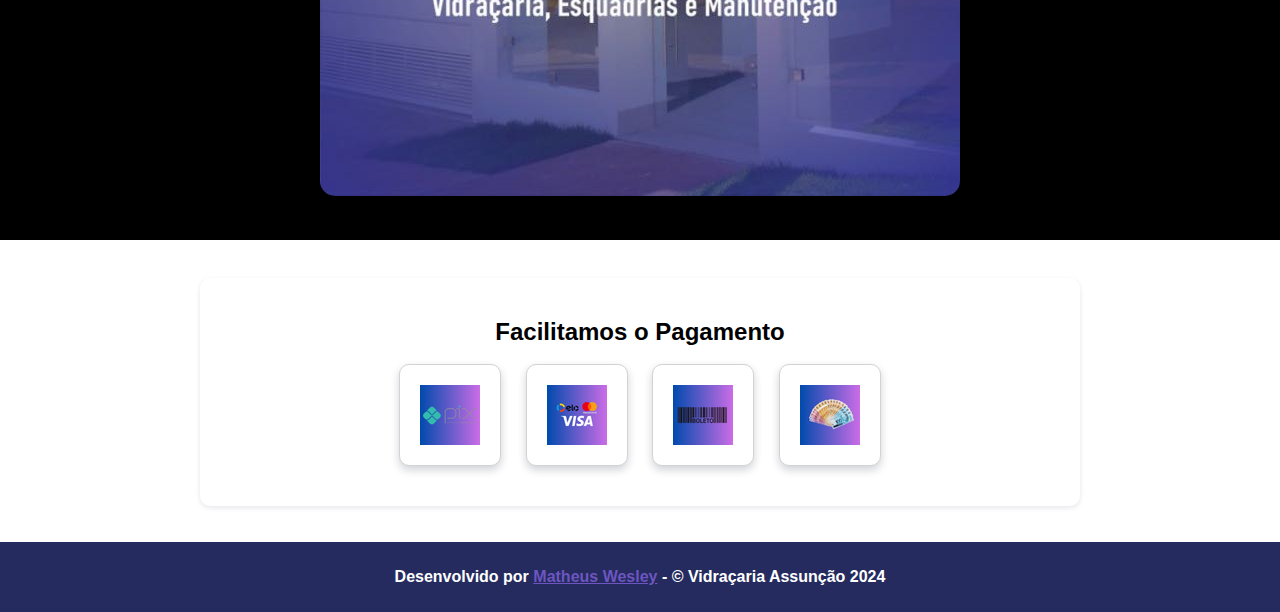
<file: paginas/filme.html>
<!DOCTYPE html>
<html lang="pt-BR">
<head>
    <meta charset="UTF-8">
    <meta name="viewport" content="width=device-width, initial-scale=1.0">
    <link rel="stylesheet" href="../style/style.css">
    <link rel="icon" href="../assets/logos/logo-bg.jpg" type="image/png">
    <title>Vidraçaria Assunção</title>
</head>
<body>

    <div class="top-info">
        Faça um orçamento, é grátis!!
    </div>

    <!-- Botão para abrir o menu lateral no mobile -->
    <div class="navbar">
        <a class="navbar-brand" href="../index.html">
            <img src="../assets/logos/logo-bg.jpg" alt="Logo" class="logo">
        </a>
        <!-- Ícone de menu para dispositivos móveis -->
        <span class="menu-icon" onclick="openNav()">&#9776;</span>
        <a href="../index.html">Início</a>
        <div class="dropdown">
            <a href="#servicos">Serviços</a>
            <div class="dropdown-content">
                <a href="../paginas/box.html">Box</a>
                <a href="../paginas/filme.html">Filme</a>
                <a href="../paginas/espelho.html">Espelho</a>
                <a href="../paginas/corrimao.html">Corrimão</a>
                <a href="../paginas/portas.html">Portas</a>
                <a href="../paginas/janelas.html">Janelas</a>
                <a href="../paginas/sacada.html">Sacada</a>
                <a href="../paginas/projetos.html">Projetos</a>
                <a href="../paginas/guarda_corpo.html">Guarda-corpo</a>
            </div>
        </div>
        <a href="../redes-sociais.html">Redes Sociais</a>
        <a href="../clientes.html">Clientes</a>
    </div>
    
    <!-- Menu lateral que será aberto ao clicar no ícone -->
    <div id="mySidenav" class="sidenav" >
        <a href="javascript:void(0)" class="closebtn" onclick="closeNav()">&times;</a>
        <a href="../index.html">Início</a>
        <!-- <div class="dropdown">
            <a href="#servicos">Serviços</a>
            <div class="dropdown-content"> -->
                <a href="../paginas/box.html">Box</a>
                <a href="../paginas/filme.html">Filme</a>
                <a href="../paginas/espelho.html">Espelho</a>
                <a href="../paginas/corrimao.html">Corrimão</a>
                <a href="../paginas/portas.html">Portas</a>
                <a href="../paginas/janelas.html">Janelas</a>
                <a href="../paginas/sacada.html">Sacada</a>
                <a href="../paginas/projetos.html">Projetos</a>
                <a href="../paginas/guarda_corpo.html">Guarda-corpo</a>
            <!-- </div>
        </div> -->
        <a href="../redes-sociais.html">Redes Sociais</a>
        <a href="../clientes.html">Clientes</a>
    </div><br><br><br><br>
    

    <script>
        function openNav() {
            document.getElementById("mySidenav").style.width = "250px";
        }
        
        function closeNav() {
            document.getElementById("mySidenav").style.width = "0";
        }
    </script>

     <!-- Início do carrossel -->
     <div id="carouselExampleIndicators" class="carousel slide" data-bs-ride="carousel">
        <!-- Removemos os botões de indicadores e navegação -->
        <div class="carousel-inner">
          <div class="carousel-item active">
            <img src="../assets/banners/banner-1.png" class="d-block w-100" alt="Imagem 1">
          </div>
          <div class="carousel-item">
            <img src="../assets/banners/banner-2.png" class="d-block w-100" alt="Imagem 2">
          </div>
          <div class="carousel-item">
            <img src="../assets/banners/banner-3.png" class="d-block w-100" alt="Imagem 3">
          </div>
        </div>
      </div><br>
    <!-- Fim do carrossel -->
<br>
    <div class="container" >
        <div class="card" style="background-color: rgb(83, 83, 177);">
            <div class="icon">🛠️</div>
            <h3 style="color: rgb(251, 251, 253);">Filme - Adesivos - Jateado</h3>
        </div>
        
    </div>

    <!-- imagem grande -->
    <div class="quote" style="background-color: azure;" id="solicitar-orcamento">
        <!-- <div class="quote-text">
            <h2>Solicite seu Orçamento Agora!</h2>
            <p>Na Vidraçaria Assunção, somos referência no mercado nacional em soluções de vidro, incluindo Box, Box com Roldanas, Guarda Corpo, Portas de Correr de Vidro, Espelhos, Envidraçamento de Sacadas e Fechamento de Ambientes Corporativos.</p>
            <p>Fale agora mesmo com nossa equipe especializada. Estamos prontos para atender você com rapidez e precisão!</p>
            <p><strong>Entre em contato pelo WhatsApp e garanta já seu orçamento gratuito!</strong></p>
            <a href="https://api.whatsapp.com/send/?phone=5535991328331&text&type=phone_number&app_absent=0" target="_blank"><button>Peça seu Orçamento</button></a>
        </div> -->
        <div class="quote-image">
            <img src="../assets/galeria/filme-jateado -600x600.png" alt="Vidraçaria Assunção">
        </div>
    </div>
    <br>
    <!-- fim imagem grande -->

    <div class="container">
        <!-- Segurança -->
        <div class="card">
            <div class="icon">🛡️</div>
            <h3>Segurança</h3>
            <p>Vidros filmados oferecem uma camada extra de segurança, dificultando a quebra ou entrada de intrusos. Mesmo que o vidro seja danificado, ele permanece preso ao filme, evitando que se espalhe, o que reduz riscos de ferimentos.</p>
        </div>
    
        <!-- Privacidade -->
        <div class="card">
            <div class="icon">🔒</div>
            <h3>Privacidade</h3>
            <p>Vidros filmados garantem maior privacidade, dificultando a visão do interior do ambiente de fora. Ideal para janelas de salas, quartos e até tetos, permitindo a entrada de luz natural sem comprometer a sua segurança.</p>
        </div>
    
        <!-- Proteção contra raios solares -->
        <div class="card">
            <div class="icon">☀️</div>
            <h3>Proteção contra Raios Solares</h3>
            <p>Com o vidro filmado, você reduz a entrada de raios solares, o que ajuda a manter a temperatura interna mais agradável, evitando o aquecimento excessivo e protegendo móveis e objetos de danos causados pela exposição prolongada ao sol.</p>
        </div>
    </div>
    

    <div class="about" id="orçamento">
        <div class="about-text">
            <h2>Seu vidro jateado, filmado ou adesivado</h2>
            <p>Na Vidraçaria Assunção, oferecemos soluções personalizadas para instalação de vidros jateados, adesivados e filmados, cada um com suas vantagens e ideal para diferentes ambientes e necessidades.</p>
            
            <p><strong>Vidro Jateado:</strong> Este modelo proporciona um acabamento elegante e difuso, ideal para garantir privacidade sem comprometer a entrada de luz. Ele é perfeito para portas, divisórias de ambientes e até box de banheiro, oferecendo uma estética sofisticada ao mesmo tempo em que impede a visão do interior do ambiente.</p>
            
            <p><strong>Vidro Adesivado:</strong> O vidro adesivado é uma opção prática e versátil, permitindo a personalização com diferentes padrões e designs. Além de proporcionar maior privacidade, o adesivo também pode adicionar um toque decorativo, harmonizando com a decoração do ambiente. Ideal para quem busca um visual diferenciado e com uma camada extra de proteção contra raios solares.</p>
            
            <p><strong>Vidro Filmado:</strong> Os vidros filmados oferecem proteção avançada contra raios UV, ajudam a manter a temperatura interna mais agradável e ainda aumentam a segurança, pois dificultam a quebra do vidro. Com opções de filmes mais escuros ou espelhados, é uma excelente escolha para janelas, portas e até tetos, garantindo privacidade e conforto térmico.</p>
    
            <p>Escolha o tipo de vidro que melhor atende às suas necessidades e entre em contato com a Vidraçaria Assunção para mais informações e orçamentos personalizados.</p>
        </div>
        <div class="12about-images">
            <img src="../assets/icons/icone-1.png" alt="Vidro Jateado">
            <img src="../assets/icons/icone-2.png" alt="Vidro Adesivado">
            <img src="../assets/icons/icone-3.png" alt="Vidro Filmado">
        </div>
    </div>
    <br>
    
    
    <div class="quote" id="solicitar-orcamento">
        <div class="quote-text">
            <h2>Solicite seu Orçamento Agora!</h2>
            <p>Na Vidraçaria Assunção, somos referência no mercado nacional em soluções de vidro, incluindo Box, Box com Roldanas, Guarda Corpo, Portas de Correr de Vidro, Espelhos, Envidraçamento de Sacadas e Fechamento de Ambientes Corporativos.</p>
            <p>Fale agora mesmo com nossa equipe especializada. Estamos prontos para atender você com rapidez e precisão!</p>
            <p><strong>Entre em contato pelo WhatsApp e garanta já seu orçamento gratuito!</strong></p>
            <a href="https://api.whatsapp.com/send/?phone=5535991328331&text&type=phone_number&app_absent=0" target="_blank"><button>Peça seu Orçamento</button></a><br>
            <br>
        </div>
        <div class="quote-image">
            <img src="../assets/logos/logo-bg.jpg" alt="Vidraçaria Assunção">
        </div>
    </div>
    <br>
    


    <!--Pagamentos-->
    <div class="payment-section">
        <div class="payment-title">Facilitamos o Pagamento</div><br>
        <div class="payment-logos">
            <img class="card" src="../assets/icons/pix.png" alt="Pix">
            <img class="card" src="../assets/icons/cartao.png" alt="Cartao">
            <img class="card" src="../assets/icons/boleto.png" alt="Boleto">
            <img class="card" src="../assets/icons/dinheiro.png" alt="Dinheiro">
        </div>
    </div>
    
    <!--botoes flutuantes-->
<div class="floating-buttons">
    <button class="floating-button whatsapp" onclick="window.open('https://api.whatsapp.com/send?1=pt_BR&phone=553591328331', 'target_blank')">📱</button>
    <button class="floating-button chatbot" onclick="showChatbotMenu()">🤖</button>
</div>

<!-- Menu flutuante personalizado -->
<div id="chatbot-menu">
    <h3 style="color: azure;">Escolha uma opção</h3>
    <button onclick="navigateTo('../paginas/box.html)">BOX</button>
    <button onclick="navigateTo('../paginas/sacada.html')">SACADA</button>
    <button onclick="navigateTo('../paginas/espelho.html')">ESPELHO</button>
    <button onclick="navigateTo('../paginas/janelas.html')">JANELA</button>
    <button onclick="navigateTo('../paginas/projetos.html')">PROJETO</button>
    <button onclick="navigateTo('https://api.whatsapp.com/send/?phone=5535991328331&text&type=phone_number&app_absent=0')">ORÇAMENTO</button>
    <button onclick="closeChatbotMenu()">Fechar</button>
</div>

<br><br>
<footer>
    <p class="footer-text">Desenvolvido por <a href="https://www.linkedin.com/in/matheus-wesley-2b9014219/" target="_blank" style="color: rgba(124, 94, 212, 0.842);">
        Matheus Wesley</a> - &copy; Vidraçaria Assunção 2024</p>
</footer>

<a href="#" class="scroll-to-top" title="Ir para o topo">↑</a>


<script src="https://code.jquery.com/jquery-3.5.1.slim.min.js"></script>
<script src="https://cdn.jsdelivr.net/npm/@popperjs/core@2.9.2/dist/umd/popper.min.js"></script>
<script src="https://stackpath.bootstrapcdn.com/bootstrap/4.5.2/js/bootstrap.min.js"></script>
<script src="../script/script.js"></script>
<script src="../script/menu.js"></script>
</body>
</html>
</file>
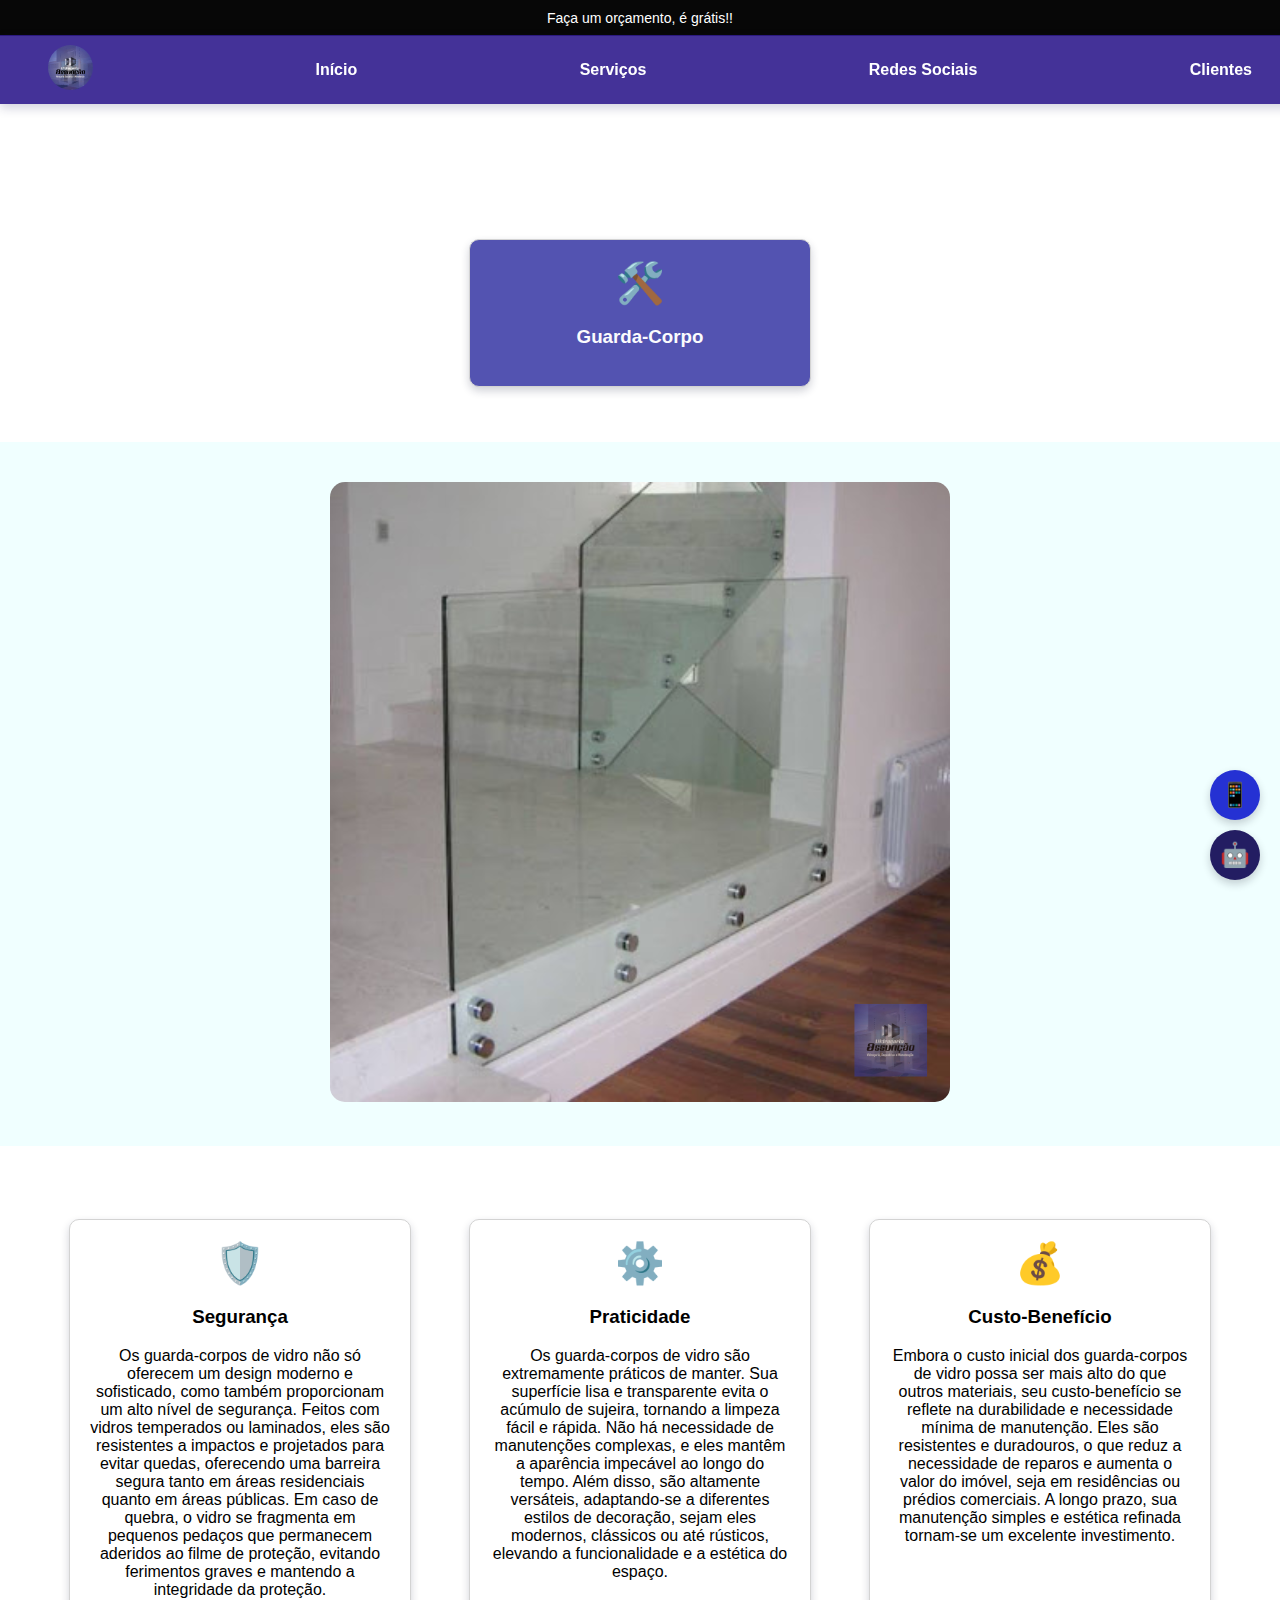
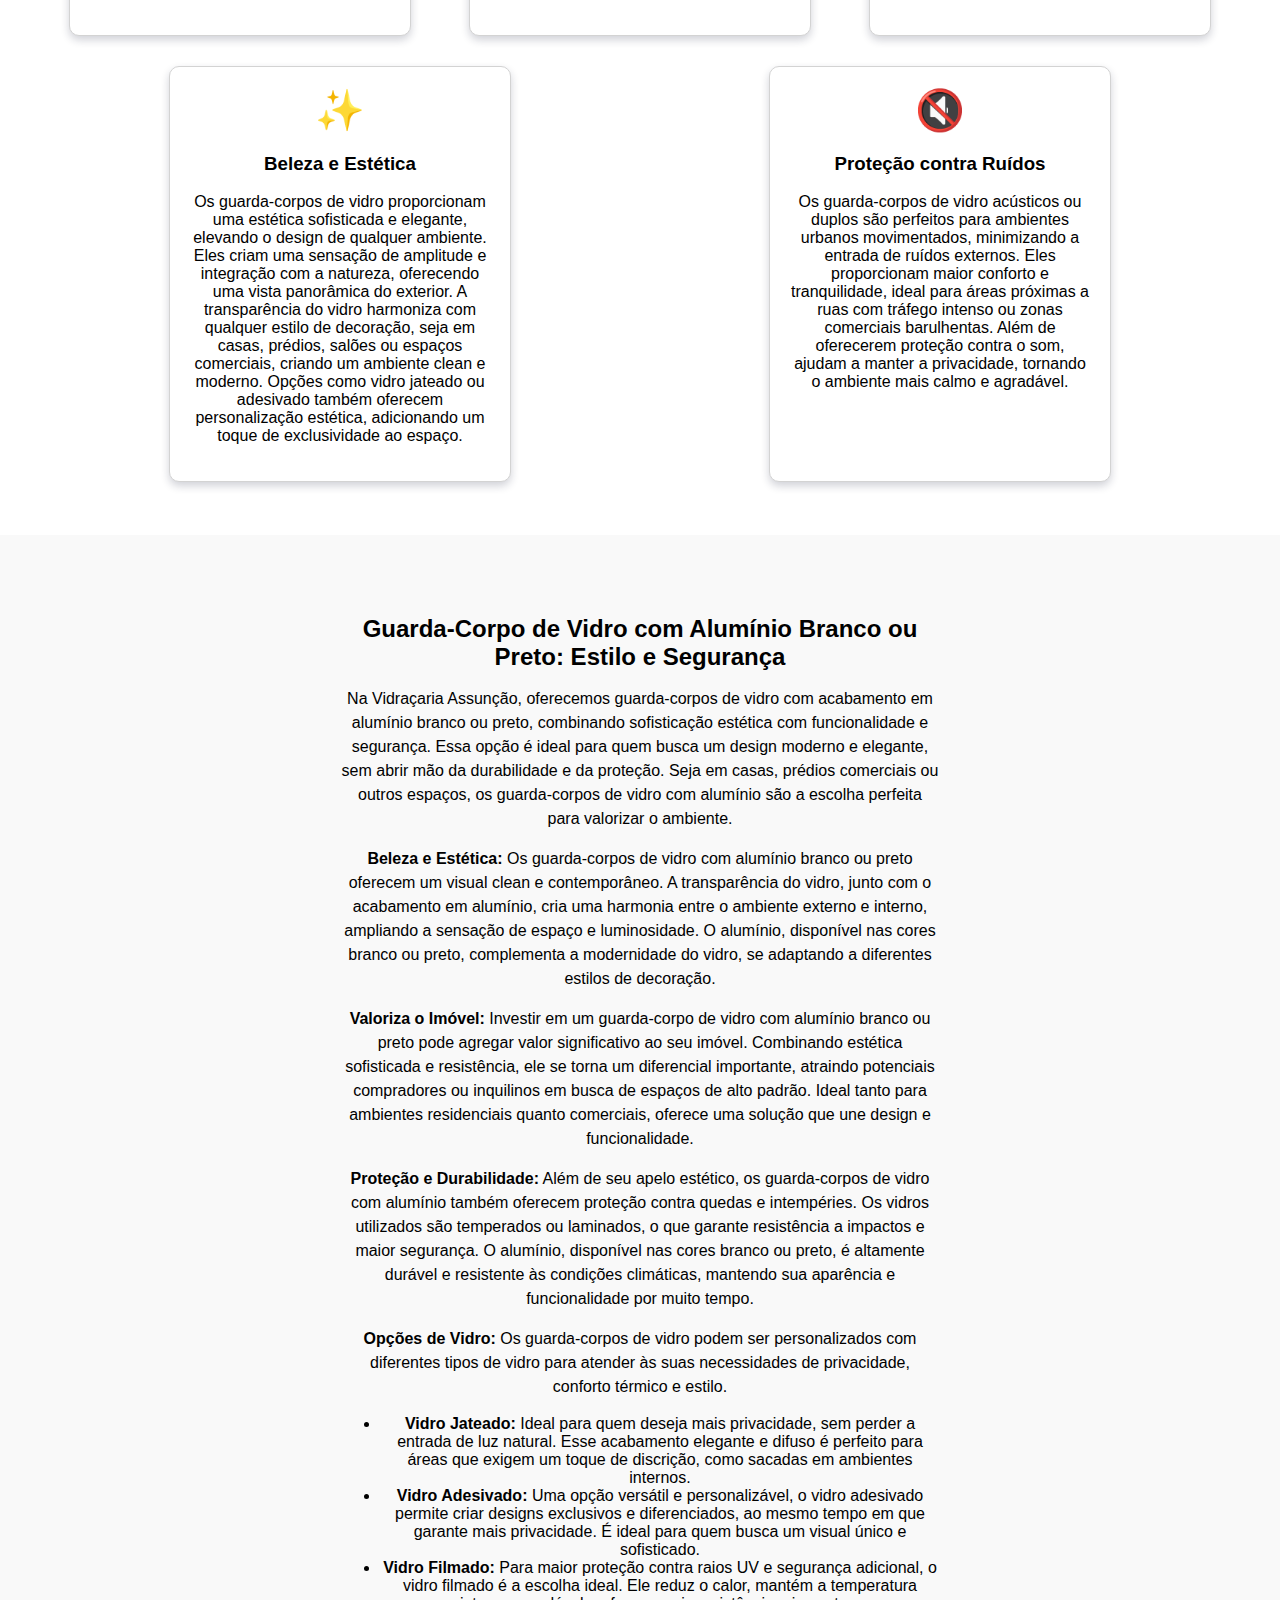
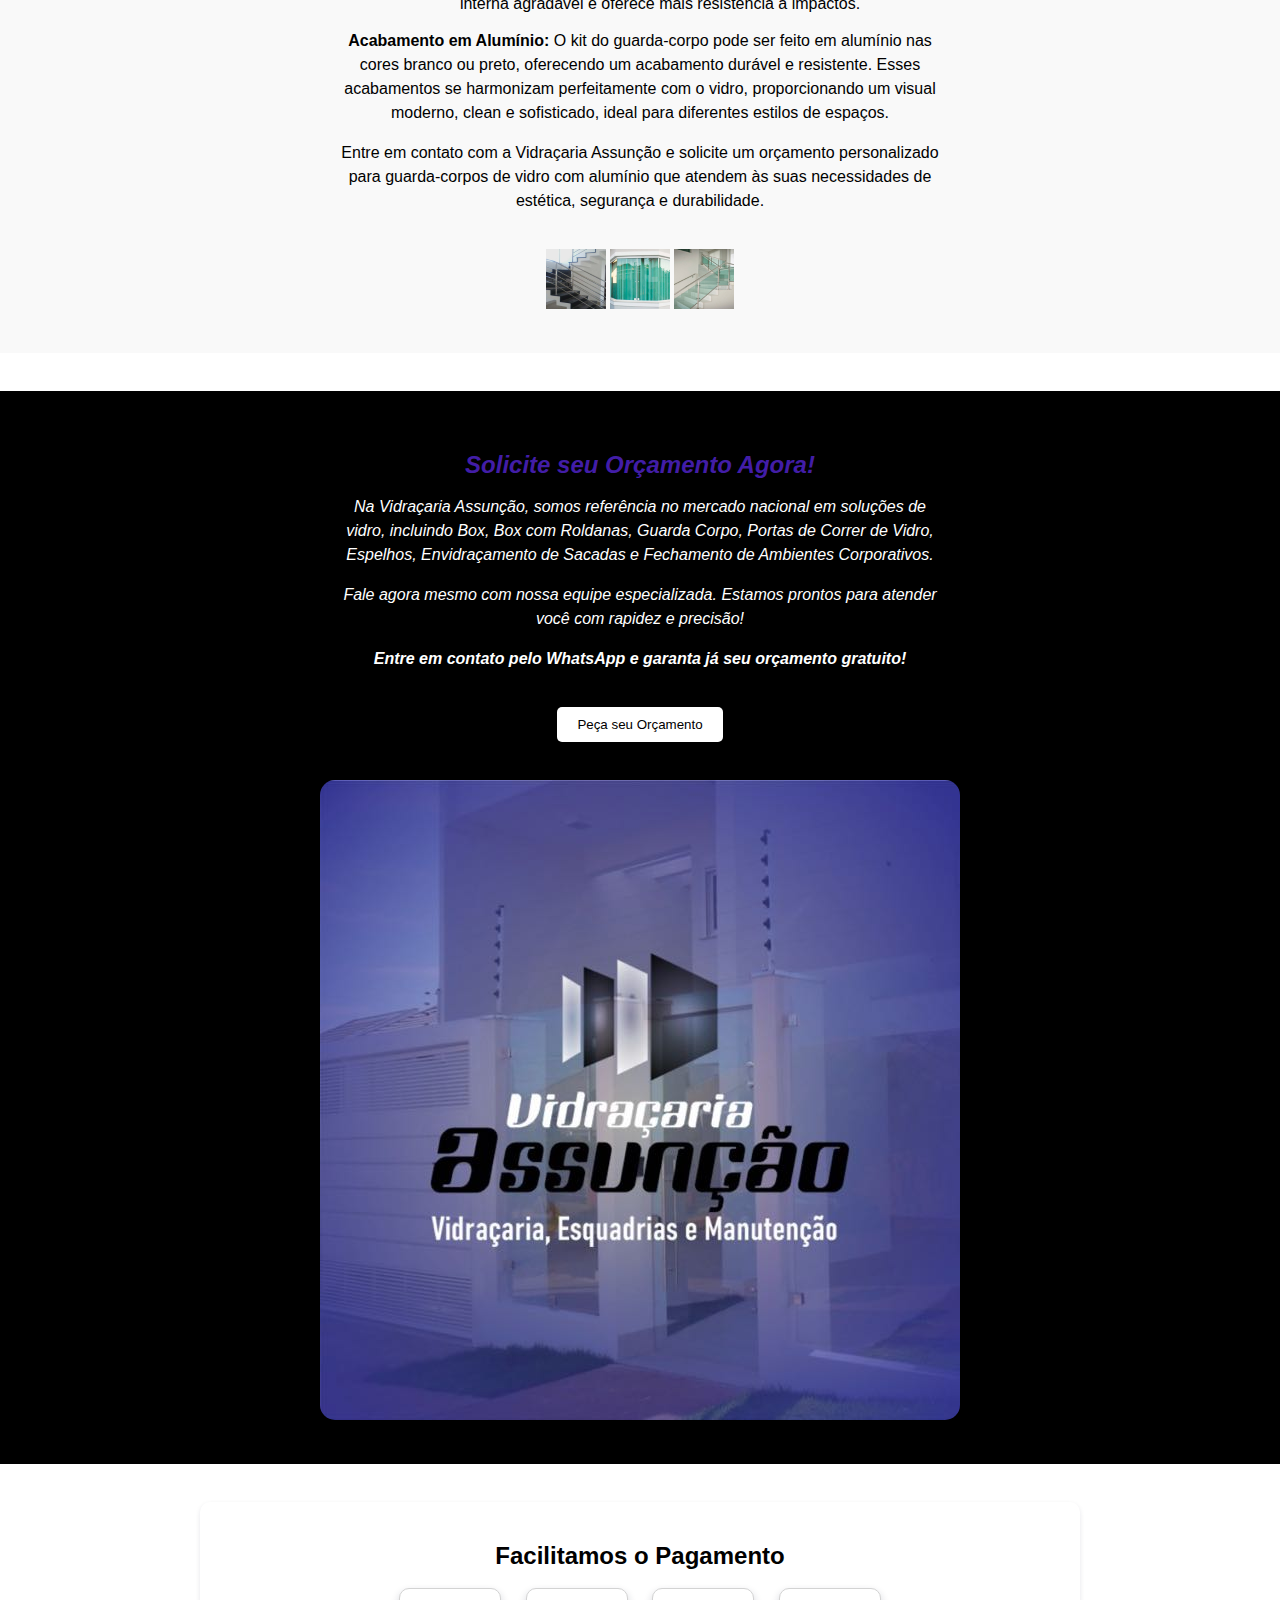
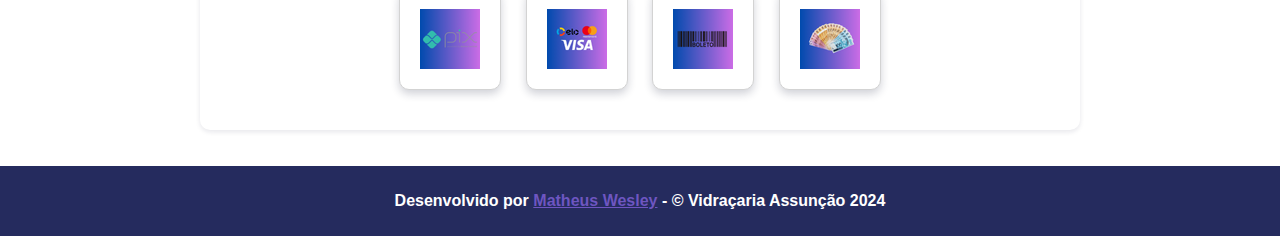
<file: paginas/guarda_corpo.html>
<!DOCTYPE html>
<html lang="pt-BR">
<head>
    <meta charset="UTF-8">
    <meta name="viewport" content="width=device-width, initial-scale=1.0">
    <link rel="stylesheet" href="../style/style.css">
    <link rel="icon" href="../assets/logos/logo-bg.jpg" type="image/png">
    <title>Vidraçaria Assunção</title>
</head>
<body>

    <div class="top-info">
        Faça um orçamento, é grátis!!
    </div>

    <!-- Botão para abrir o menu lateral no mobile -->
    <div class="navbar">
        <a class="navbar-brand" href="../index.html">
            <img src="../assets/logos/logo-bg.jpg" alt="Logo" class="logo">
        </a>
        <!-- Ícone de menu para dispositivos móveis -->
        <span class="menu-icon" onclick="openNav()">&#9776;</span>
        <a href="../index.html">Início</a>
        <div class="dropdown">
            <a href="#servicos">Serviços</a>
            <div class="dropdown-content">
                <a href="../paginas/box.html">Box</a>
                <a href="../paginas/filme.html">Filme</a>
                <a href="../paginas/espelho.html">Espelho</a>
                <a href="../paginas/corrimao.html">Corrimão</a>
                <a href="../paginas/portas.html">Portas</a>
                <a href="../paginas/janelas.html">Janelas</a>
                <a href="../paginas/sacada.html">Sacada</a>
                <a href="../paginas/projetos.html">Projetos</a>
                <a href="../paginas/guarda_corpo.html">Guarda-corpo</a>
            </div>
        </div>
        <a href="../redes-sociais.html">Redes Sociais</a>
        <a href="../clientes.html">Clientes</a>
    </div>
    
    <!-- Menu lateral que será aberto ao clicar no ícone -->
    <div id="mySidenav" class="sidenav" >
        <a href="javascript:void(0)" class="closebtn" onclick="closeNav()">&times;</a>
        <a href="../index.html">Início</a>
        <!-- <div class="dropdown">
            <a href="#servicos">Serviços</a>
            <div class="dropdown-content"> -->
                <a href="../paginas/box.html">Box</a>
                <a href="../paginas/filme.html">Filme</a>
                <a href="../paginas/espelho.html">Espelho</a>
                <a href="../paginas/corrimao.html">Corrimão</a>
                <a href="../paginas/portas.html">Portas</a>
                <a href="../paginas/janelas.html">Janelas</a>
                <a href="../paginas/sacada.html">Sacada</a>
                <a href="../paginas/projetos.html">Projetos</a>
                <a href="../paginas/guarda_corpo.html">Guarda-corpo</a>
            <!-- </div>
        </div> -->
        <a href="../redes-sociais.html">Redes Sociais</a>
        <a href="../clientes.html">Clientes</a>
    </div><br><br><br><br>
    

    <script>
        function openNav() {
            document.getElementById("mySidenav").style.width = "250px";
        }
        
        function closeNav() {
            document.getElementById("mySidenav").style.width = "0";
        }
    </script>

     <!-- Início do carrossel -->
     <div id="carouselExampleIndicators" class="carousel slide" data-bs-ride="carousel">
        <!-- Removemos os botões de indicadores e navegação -->
        <div class="carousel-inner">
          <div class="carousel-item active">
            <img src="../assets/banners/banner-1.png" class="d-block w-100" alt="Imagem 1">
          </div>
          <div class="carousel-item">
            <img src="../assets/banners/banner-2.png" class="d-block w-100" alt="Imagem 2">
          </div>
          <div class="carousel-item">
            <img src="../assets/banners/banner-3.png" class="d-block w-100" alt="Imagem 3">
          </div>
        </div>
      </div><br>
    <!-- Fim do carrossel -->
<br>
    <div class="container" >
        <div class="card" style="background-color: rgb(83, 83, 177);">
            <div class="icon">🛠️</div>
            <h3 style="color: rgb(251, 251, 253);">Guarda-Corpo</h3>
        </div>
        
    </div>

    <!-- imagem grande -->
    <div class="quote" style="background-color: azure;" id="solicitar-orcamento">
        <!-- <div class="quote-text">
            <h2>Solicite seu Orçamento Agora!</h2>
            <p>Na Vidraçaria Assunção, somos referência no mercado nacional em soluções de vidro, incluindo Box, Box com Roldanas, Guarda Corpo, Portas de Correr de Vidro, Espelhos, Envidraçamento de Sacadas e Fechamento de Ambientes Corporativos.</p>
            <p>Fale agora mesmo com nossa equipe especializada. Estamos prontos para atender você com rapidez e precisão!</p>
            <p><strong>Entre em contato pelo WhatsApp e garanta já seu orçamento gratuito!</strong></p>
            <a href="https://api.whatsapp.com/send/?phone=5535991328331&text&type=phone_number&app_absent=0" target="_blank"><button>Peça seu Orçamento</button></a>
        </div> -->
        <div class="quote-image">
            <img src="../assets/galeria/guarda-corpo-de-vidro -600x600.png" alt="Vidraçaria Assunção">
        </div>
    </div>
    <br>
    <!-- fim imagem grande -->

    <div class="container">
        <!-- Segurança -->
        <div class="card">
            <div class="icon">🛡️</div>
            <h3>Segurança</h3>
            <p>Os guarda-corpos de vidro não só oferecem um design moderno e sofisticado, como também proporcionam um alto nível de segurança. Feitos com vidros temperados ou laminados, eles são resistentes a impactos e projetados para evitar quedas, oferecendo uma barreira segura tanto em áreas residenciais quanto em áreas públicas. Em caso de quebra, o vidro se fragmenta em pequenos pedaços que permanecem aderidos ao filme de proteção, evitando ferimentos graves e mantendo a integridade da proteção.</p>
        </div>
    
        <!-- Praticidade -->
        <div class="card">
            <div class="icon">⚙️</div>
            <h3>Praticidade</h3>
            <p>Os guarda-corpos de vidro são extremamente práticos de manter. Sua superfície lisa e transparente evita o acúmulo de sujeira, tornando a limpeza fácil e rápida. Não há necessidade de manutenções complexas, e eles mantêm a aparência impecável ao longo do tempo. Além disso, são altamente versáteis, adaptando-se a diferentes estilos de decoração, sejam eles modernos, clássicos ou até rústicos, elevando a funcionalidade e a estética do espaço.</p>
        </div>
    
        <!-- Custo-benefício -->
        <div class="card">
            <div class="icon">💰</div>
            <h3>Custo-Benefício</h3>
            <p>Embora o custo inicial dos guarda-corpos de vidro possa ser mais alto do que outros materiais, seu custo-benefício se reflete na durabilidade e necessidade mínima de manutenção. Eles são resistentes e duradouros, o que reduz a necessidade de reparos e aumenta o valor do imóvel, seja em residências ou prédios comerciais. A longo prazo, sua manutenção simples e estética refinada tornam-se um excelente investimento.</p>
        </div>
    
        <!-- Beleza e Estética -->
        <div class="card">
            <div class="icon">✨</div>
            <h3>Beleza e Estética</h3>
            <p>Os guarda-corpos de vidro proporcionam uma estética sofisticada e elegante, elevando o design de qualquer ambiente. Eles criam uma sensação de amplitude e integração com a natureza, oferecendo uma vista panorâmica do exterior. A transparência do vidro harmoniza com qualquer estilo de decoração, seja em casas, prédios, salões ou espaços comerciais, criando um ambiente clean e moderno. Opções como vidro jateado ou adesivado também oferecem personalização estética, adicionando um toque de exclusividade ao espaço.</p>
        </div>
    
        <!-- Proteção contra ruídos -->
        <div class="card">
            <div class="icon">🔇</div>
            <h3>Proteção contra Ruídos</h3>
            <p>Os guarda-corpos de vidro acústicos ou duplos são perfeitos para ambientes urbanos movimentados, minimizando a entrada de ruídos externos. Eles proporcionam maior conforto e tranquilidade, ideal para áreas próximas a ruas com tráfego intenso ou zonas comerciais barulhentas. Além de oferecerem proteção contra o som, ajudam a manter a privacidade, tornando o ambiente mais calmo e agradável.</p>
        </div>
    </div>
    

    <br>
    

    <div class="about" id="orçamento">
        <div class="about-text">
            <h2>Guarda-Corpo de Vidro com Alumínio Branco ou Preto: Estilo e Segurança</h2>
            <p>Na Vidraçaria Assunção, oferecemos guarda-corpos de vidro com acabamento em alumínio branco ou preto, combinando sofisticação estética com funcionalidade e segurança. Essa opção é ideal para quem busca um design moderno e elegante, sem abrir mão da durabilidade e da proteção. Seja em casas, prédios comerciais ou outros espaços, os guarda-corpos de vidro com alumínio são a escolha perfeita para valorizar o ambiente.</p>
    
            <p><strong>Beleza e Estética:</strong> Os guarda-corpos de vidro com alumínio branco ou preto oferecem um visual clean e contemporâneo. A transparência do vidro, junto com o acabamento em alumínio, cria uma harmonia entre o ambiente externo e interno, ampliando a sensação de espaço e luminosidade. O alumínio, disponível nas cores branco ou preto, complementa a modernidade do vidro, se adaptando a diferentes estilos de decoração.</p>
    
            <p><strong>Valoriza o Imóvel:</strong> Investir em um guarda-corpo de vidro com alumínio branco ou preto pode agregar valor significativo ao seu imóvel. Combinando estética sofisticada e resistência, ele se torna um diferencial importante, atraindo potenciais compradores ou inquilinos em busca de espaços de alto padrão. Ideal tanto para ambientes residenciais quanto comerciais, oferece uma solução que une design e funcionalidade.</p>
    
            <p><strong>Proteção e Durabilidade:</strong> Além de seu apelo estético, os guarda-corpos de vidro com alumínio também oferecem proteção contra quedas e intempéries. Os vidros utilizados são temperados ou laminados, o que garante resistência a impactos e maior segurança. O alumínio, disponível nas cores branco ou preto, é altamente durável e resistente às condições climáticas, mantendo sua aparência e funcionalidade por muito tempo.</p>
    
            <p><strong>Opções de Vidro:</strong> Os guarda-corpos de vidro podem ser personalizados com diferentes tipos de vidro para atender às suas necessidades de privacidade, conforto térmico e estilo.</p>
    
            <ul>
                <li><strong>Vidro Jateado:</strong> Ideal para quem deseja mais privacidade, sem perder a entrada de luz natural. Esse acabamento elegante e difuso é perfeito para áreas que exigem um toque de discrição, como sacadas em ambientes internos.</li>
                <li><strong>Vidro Adesivado:</strong> Uma opção versátil e personalizável, o vidro adesivado permite criar designs exclusivos e diferenciados, ao mesmo tempo em que garante mais privacidade. É ideal para quem busca um visual único e sofisticado.</li>
                <li><strong>Vidro Filmado:</strong> Para maior proteção contra raios UV e segurança adicional, o vidro filmado é a escolha ideal. Ele reduz o calor, mantém a temperatura interna agradável e oferece mais resistência a impactos.</li>
            </ul>
    
            <p><strong>Acabamento em Alumínio:</strong> O kit do guarda-corpo pode ser feito em alumínio nas cores branco ou preto, oferecendo um acabamento durável e resistente. Esses acabamentos se harmonizam perfeitamente com o vidro, proporcionando um visual moderno, clean e sofisticado, ideal para diferentes estilos de espaços.</p>
    
            <p>Entre em contato com a Vidraçaria Assunção e solicite um orçamento personalizado para guarda-corpos de vidro com alumínio que atendem às suas necessidades de estética, segurança e durabilidade.</p>
        </div>
        <div class="12about-images">
            <img src="../assets/icons/icone-1.png" alt="Vidro Jateado">
            <img src="../assets/icons/icone-2.png" alt="Vidro Adesivado">
            <img src="../assets/icons/icone-3.png" alt="Vidro Filmado">
        </div>
    </div>
    
    <br>
    
    
    <div class="quote" id="solicitar-orcamento">
        <div class="quote-text">
            <h2>Solicite seu Orçamento Agora!</h2>
            <p>Na Vidraçaria Assunção, somos referência no mercado nacional em soluções de vidro, incluindo Box, Box com Roldanas, Guarda Corpo, Portas de Correr de Vidro, Espelhos, Envidraçamento de Sacadas e Fechamento de Ambientes Corporativos.</p>
            <p>Fale agora mesmo com nossa equipe especializada. Estamos prontos para atender você com rapidez e precisão!</p>
            <p><strong>Entre em contato pelo WhatsApp e garanta já seu orçamento gratuito!</strong></p>
            <a href="https://api.whatsapp.com/send/?phone=5535991328331&text&type=phone_number&app_absent=0" target="_blank"><button>Peça seu Orçamento</button></a><br>
            <br>
        </div>
        <div class="quote-image">
            <img src="../assets/logos/logo-bg.jpg" alt="Vidraçaria Assunção">
        </div>
    </div>
    <br>
    


    <!--Pagamentos-->
    <div class="payment-section">
        <div class="payment-title">Facilitamos o Pagamento</div><br>
        <div class="payment-logos">
            <img class="card" src="../assets/icons/pix.png" alt="Pix">
            <img class="card" src="../assets/icons/cartao.png" alt="Cartao">
            <img class="card" src="../assets/icons/boleto.png" alt="Boleto">
            <img class="card" src="../assets/icons/dinheiro.png" alt="Dinheiro">
        </div>
    </div>
    
    <!--botoes flutuantes-->
<div class="floating-buttons">
    <button class="floating-button whatsapp" onclick="window.open('https://api.whatsapp.com/send?1=pt_BR&phone=553591328331', 'target_blank')">📱</button>
    <button class="floating-button chatbot" onclick="showChatbotMenu()">🤖</button>
</div>

<!-- Menu flutuante personalizado -->
<div id="chatbot-menu">
    <h3 style="color: azure;">Escolha uma opção</h3>
    <button onclick="navigateTo('../paginas/box.html)">BOX</button>
    <button onclick="navigateTo('../paginas/sacada.html')">SACADA</button>
    <button onclick="navigateTo('../paginas/espelho.html')">ESPELHO</button>
    <button onclick="navigateTo('../paginas/janelas.html')">JANELA</button>
    <button onclick="navigateTo('../paginas/projetos.html')">PROJETO</button>
    <button onclick="navigateTo('https://api.whatsapp.com/send/?phone=5535991328331&text&type=phone_number&app_absent=0')">ORÇAMENTO</button>
    <button onclick="closeChatbotMenu()">Fechar</button>
</div>

<br><br>
<footer>
    <p class="footer-text">Desenvolvido por <a href="https://www.linkedin.com/in/matheus-wesley-2b9014219/" target="_blank" style="color: rgba(124, 94, 212, 0.842);">
        Matheus Wesley</a> - &copy; Vidraçaria Assunção 2024</p>
</footer>

<a href="#" class="scroll-to-top" title="Ir para o topo">↑</a>


<script src="https://code.jquery.com/jquery-3.5.1.slim.min.js"></script>
<script src="https://cdn.jsdelivr.net/npm/@popperjs/core@2.9.2/dist/umd/popper.min.js"></script>
<script src="https://stackpath.bootstrapcdn.com/bootstrap/4.5.2/js/bootstrap.min.js"></script>
<script src="../script/script.js"></script>
<script src="../script/menu.js"></script>
</body>
</html>
</file>
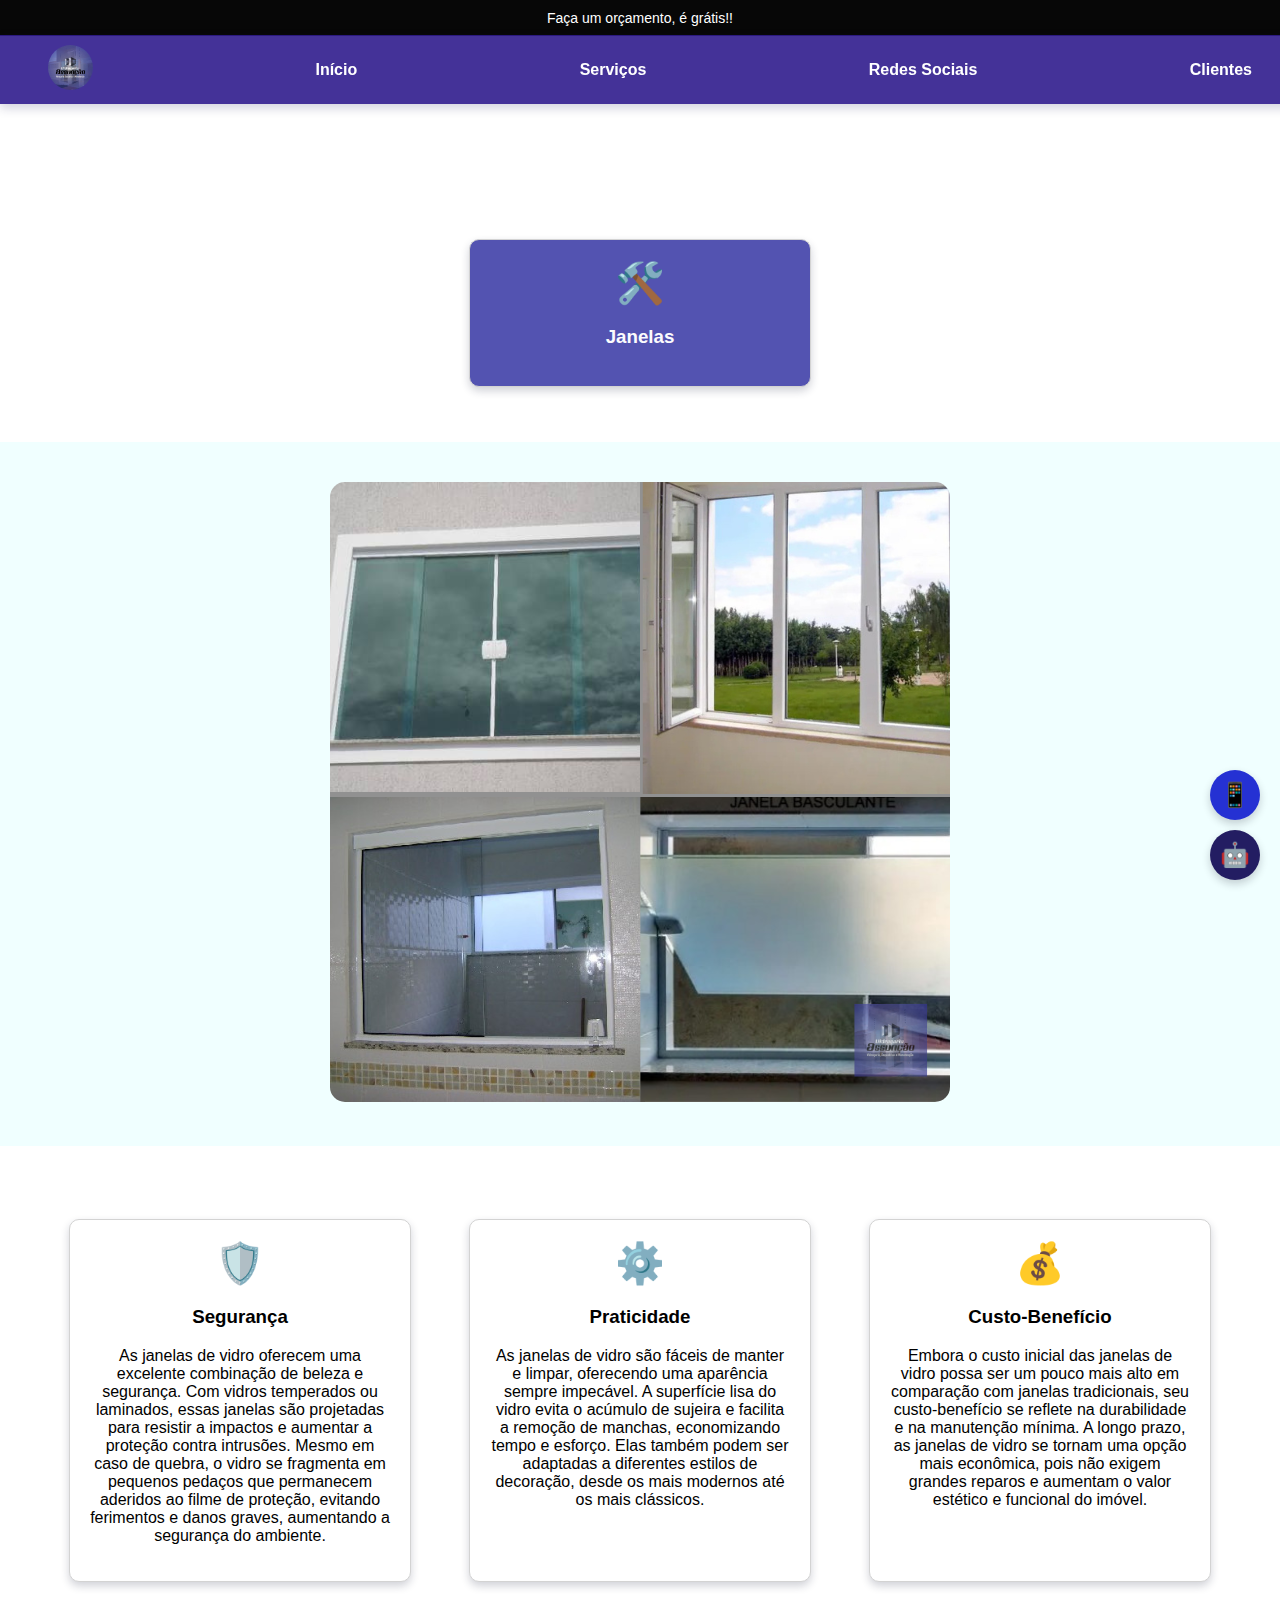
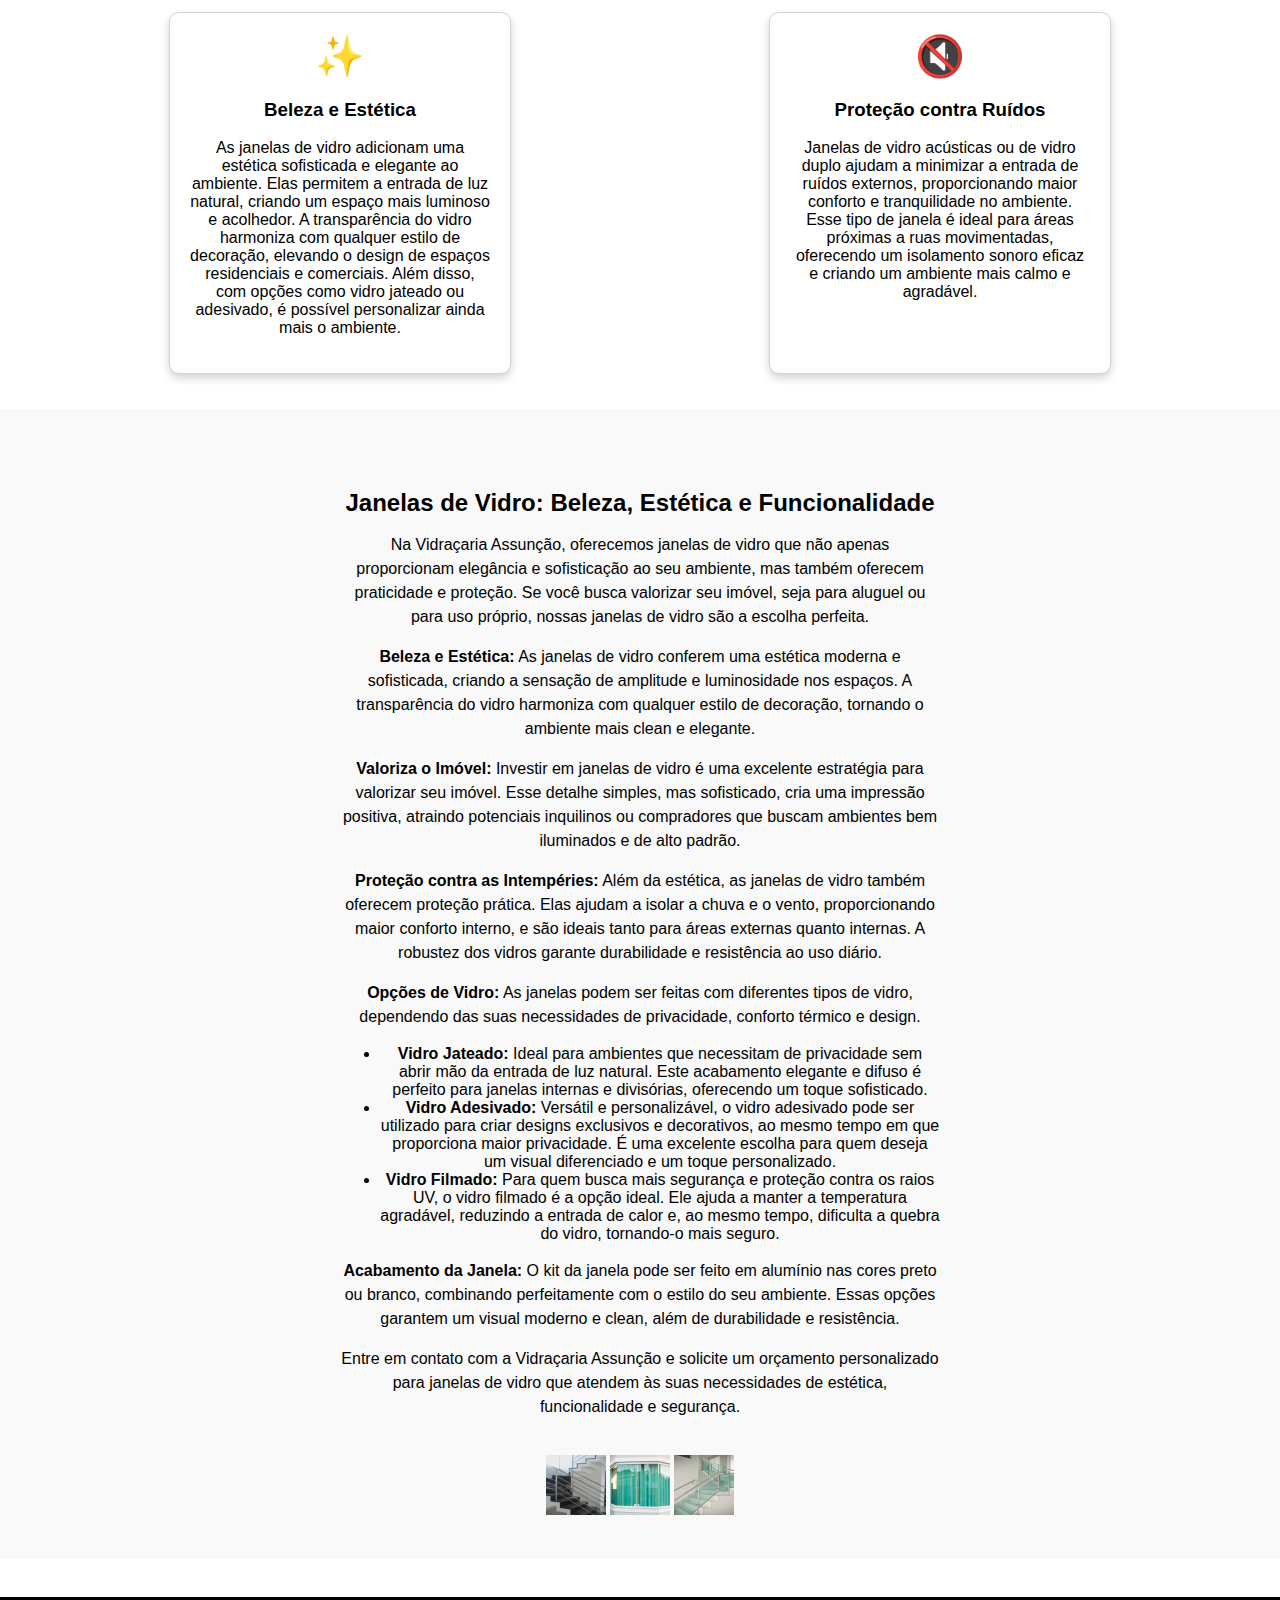
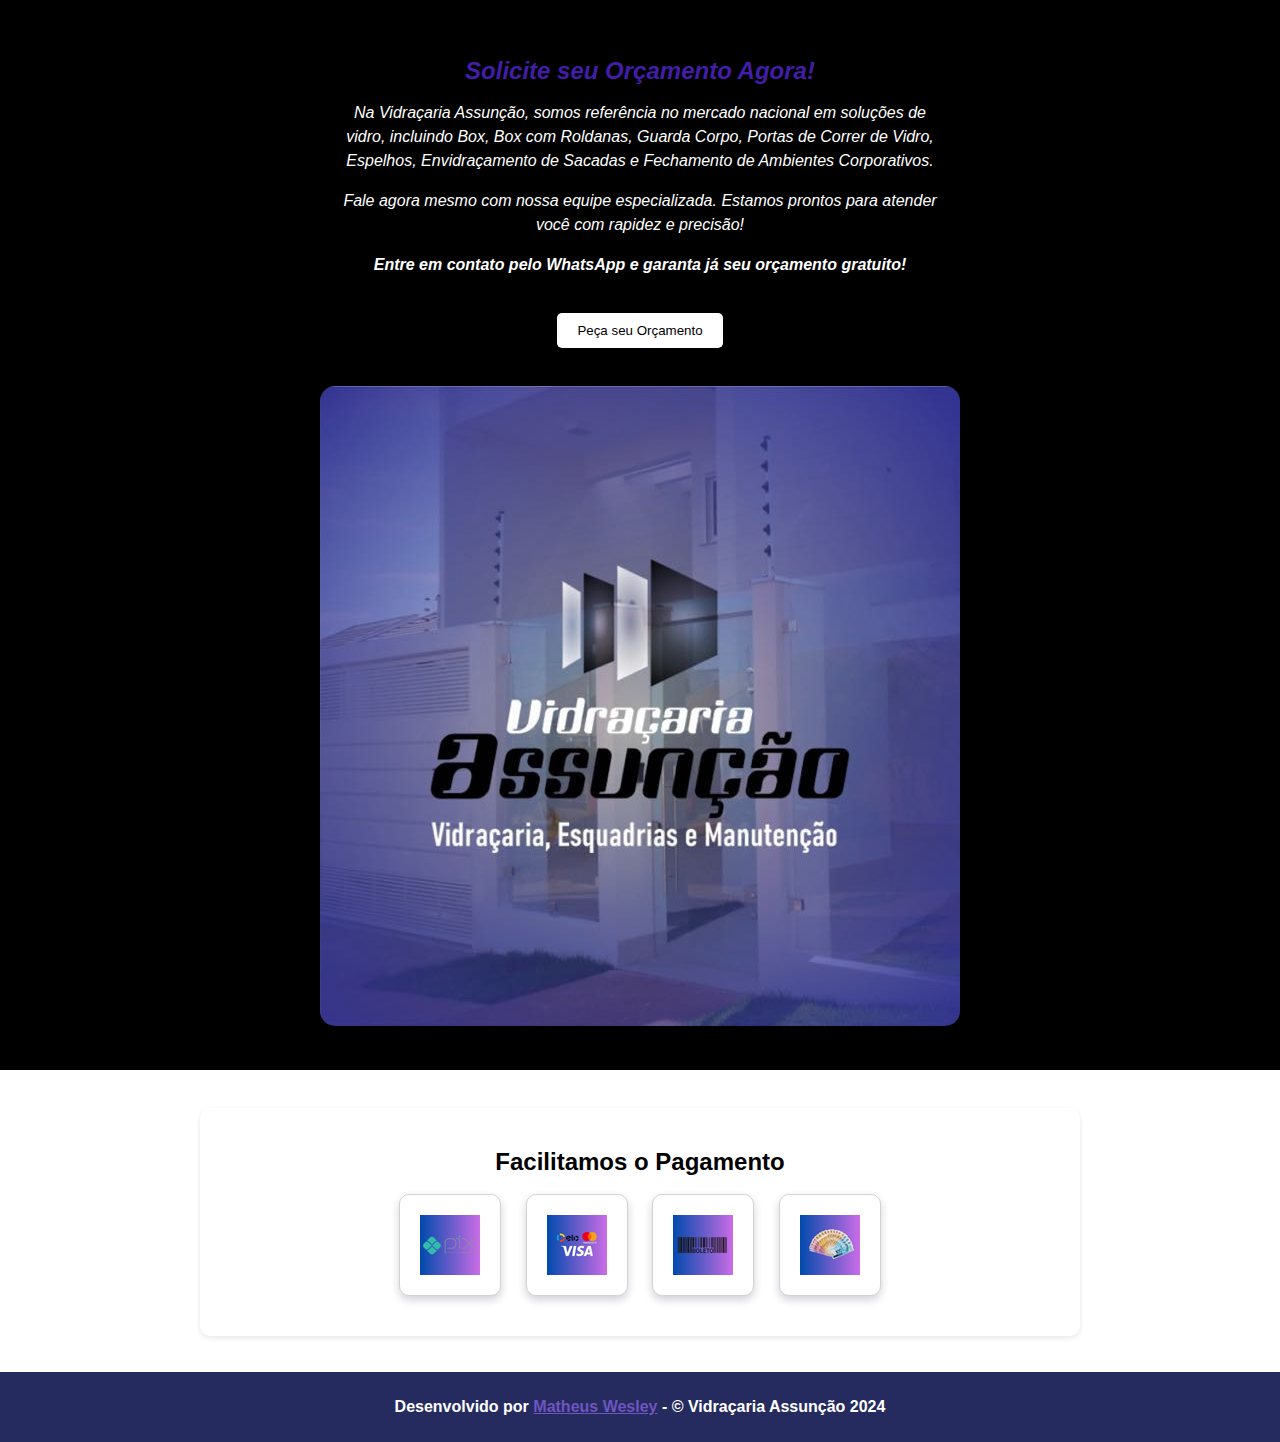
<file: paginas/janelas.html>
<!DOCTYPE html>
<html lang="pt-BR">
<head>
    <meta charset="UTF-8">
    <meta name="viewport" content="width=device-width, initial-scale=1.0">
    <link rel="stylesheet" href="../style/style.css">
    <link rel="icon" href="../assets/logos/logo-bg.jpg" type="image/png">
    <title>Vidraçaria Assunção</title>
</head>
<body>

    <div class="top-info">
        Faça um orçamento, é grátis!!
    </div>

    <!-- Botão para abrir o menu lateral no mobile -->
    <div class="navbar">
        <a class="navbar-brand" href="../index.html">
            <img src="../assets/logos/logo-bg.jpg" alt="Logo" class="logo">
        </a>
        <!-- Ícone de menu para dispositivos móveis -->
        <span class="menu-icon" onclick="openNav()">&#9776;</span>
        <a href="../index.html">Início</a>
        <div class="dropdown">
            <a href="#servicos">Serviços</a>
            <div class="dropdown-content">
                <a href="../paginas/box.html">Box</a>
                <a href="../paginas/filme.html">Filme</a>
                <a href="../paginas/espelho.html">Espelho</a>
                <a href="../paginas/corrimao.html">Corrimão</a>
                <a href="../paginas/portas.html">Portas</a>
                <a href="../paginas/janelas.html">Janelas</a>
                <a href="../paginas/sacada.html">Sacada</a>
                <a href="../paginas/projetos.html">Projetos</a>
                <a href="../paginas/guarda_corpo.html">Guarda-corpo</a>
            </div>
        </div>
        <a href="../redes-sociais.html">Redes Sociais</a>
        <a href="../clientes.html">Clientes</a>
    </div>
    
    <!-- Menu lateral que será aberto ao clicar no ícone -->
    <div id="mySidenav" class="sidenav" >
        <a href="javascript:void(0)" class="closebtn" onclick="closeNav()">&times;</a>
        <a href="../index.html">Início</a>
        <!-- <div class="dropdown">
            <a href="#servicos">Serviços</a>
            <div class="dropdown-content"> -->
                <a href="../paginas/box.html">Box</a>
                <a href="../paginas/filme.html">Filme</a>
                <a href="../paginas/espelho.html">Espelho</a>
                <a href="../paginas/corrimao.html">Corrimão</a>
                <a href="../paginas/portas.html">Portas</a>
                <a href="../paginas/janelas.html">Janelas</a>
                <a href="../paginas/sacada.html">Sacada</a>
                <a href="../paginas/projetos.html">Projetos</a>
                <a href="../paginas/guarda_corpo.html">Guarda-corpo</a>
            <!-- </div>
        </div> -->
        <a href="../redes-sociais.html">Redes Sociais</a>
        <a href="../clientes.html">Clientes</a>
    </div><br><br><br><br>
    

    <script>
        function openNav() {
            document.getElementById("mySidenav").style.width = "250px";
        }
        
        function closeNav() {
            document.getElementById("mySidenav").style.width = "0";
        }
    </script>
     <!-- Início do carrossel -->
     <div id="carouselExampleIndicators" class="carousel slide" data-bs-ride="carousel">
        <!-- Removemos os botões de indicadores e navegação -->
        <div class="carousel-inner">
          <div class="carousel-item active">
            <img src="../assets/banners/banner-1.png" class="d-block w-100" alt="Imagem 1">
          </div>
          <div class="carousel-item">
            <img src="../assets/banners/banner-2.png" class="d-block w-100" alt="Imagem 2">
          </div>
          <div class="carousel-item">
            <img src="../assets/banners/banner-3.png" class="d-block w-100" alt="Imagem 3">
          </div>
        </div>
      </div><br>
    <!-- Fim do carrossel -->
<br>
    <div class="container" >
        <div class="card" style="background-color: rgb(83, 83, 177);">
            <div class="icon">🛠️</div>
            <h3 style="color: rgb(251, 251, 253);">Janelas</h3>
        </div>
        
    </div>

    <!-- imagem grande -->
    <div class="quote" style="background-color: azure;" id="solicitar-orcamento">
        <!-- <div class="quote-text">
            <h2>Solicite seu Orçamento Agora!</h2>
            <p>Na Vidraçaria Assunção, somos referência no mercado nacional em soluções de vidro, incluindo Box, Box com Roldanas, Guarda Corpo, Portas de Correr de Vidro, Espelhos, Envidraçamento de Sacadas e Fechamento de Ambientes Corporativos.</p>
            <p>Fale agora mesmo com nossa equipe especializada. Estamos prontos para atender você com rapidez e precisão!</p>
            <p><strong>Entre em contato pelo WhatsApp e garanta já seu orçamento gratuito!</strong></p>
            <a href="https://api.whatsapp.com/send/?phone=5535991328331&text&type=phone_number&app_absent=0" target="_blank"><button>Peça seu Orçamento</button></a>
        </div> -->
        <div class="quote-image">
            <img src="../assets/galeria/janelas-de-vidro -600x600.png" alt="Vidraçaria Assunção">
        </div>
    </div>
    <br>
    <!-- fim imagem grande -->

    <div class="container">
        <!-- Segurança -->
        <div class="card">
            <div class="icon">🛡️</div>
            <h3>Segurança</h3>
            <p>As janelas de vidro oferecem uma excelente combinação de beleza e segurança. Com vidros temperados ou laminados, essas janelas são projetadas para resistir a impactos e aumentar a proteção contra intrusões. Mesmo em caso de quebra, o vidro se fragmenta em pequenos pedaços que permanecem aderidos ao filme de proteção, evitando ferimentos e danos graves, aumentando a segurança do ambiente.</p>
        </div>
    
        <!-- Praticidade -->
        <div class="card">
            <div class="icon">⚙️</div>
            <h3>Praticidade</h3>
            <p>As janelas de vidro são fáceis de manter e limpar, oferecendo uma aparência sempre impecável. A superfície lisa do vidro evita o acúmulo de sujeira e facilita a remoção de manchas, economizando tempo e esforço. Elas também podem ser adaptadas a diferentes estilos de decoração, desde os mais modernos até os mais clássicos.</p>
        </div>
    
        <!-- Custo-benefício -->
        <div class="card">
            <div class="icon">💰</div>
            <h3>Custo-Benefício</h3>
            <p>Embora o custo inicial das janelas de vidro possa ser um pouco mais alto em comparação com janelas tradicionais, seu custo-benefício se reflete na durabilidade e na manutenção mínima. A longo prazo, as janelas de vidro se tornam uma opção mais econômica, pois não exigem grandes reparos e aumentam o valor estético e funcional do imóvel.</p>
        </div>
    
        <!-- Beleza e Estética -->
        <div class="card">
            <div class="icon">✨</div>
            <h3>Beleza e Estética</h3>
            <p>As janelas de vidro adicionam uma estética sofisticada e elegante ao ambiente. Elas permitem a entrada de luz natural, criando um espaço mais luminoso e acolhedor. A transparência do vidro harmoniza com qualquer estilo de decoração, elevando o design de espaços residenciais e comerciais. Além disso, com opções como vidro jateado ou adesivado, é possível personalizar ainda mais o ambiente.</p>
        </div>
    
        <!-- Proteção contra ruídos -->
        <div class="card">
            <div class="icon">🔇</div>
            <h3>Proteção contra Ruídos</h3>
            <p>Janelas de vidro acústicas ou de vidro duplo ajudam a minimizar a entrada de ruídos externos, proporcionando maior conforto e tranquilidade no ambiente. Esse tipo de janela é ideal para áreas próximas a ruas movimentadas, oferecendo um isolamento sonoro eficaz e criando um ambiente mais calmo e agradável.</p>
        </div>
    </div>
    
    

    <div class="about" id="orçamento">
        <div class="about-text">
            <h2>Janelas de Vidro: Beleza, Estética e Funcionalidade</h2>
            <p>Na Vidraçaria Assunção, oferecemos janelas de vidro que não apenas proporcionam elegância e sofisticação ao seu ambiente, mas também oferecem praticidade e proteção. Se você busca valorizar seu imóvel, seja para aluguel ou para uso próprio, nossas janelas de vidro são a escolha perfeita.</p>
            
            <p><strong>Beleza e Estética:</strong> As janelas de vidro conferem uma estética moderna e sofisticada, criando a sensação de amplitude e luminosidade nos espaços. A transparência do vidro harmoniza com qualquer estilo de decoração, tornando o ambiente mais clean e elegante.</p>
            
            <p><strong>Valoriza o Imóvel:</strong> Investir em janelas de vidro é uma excelente estratégia para valorizar seu imóvel. Esse detalhe simples, mas sofisticado, cria uma impressão positiva, atraindo potenciais inquilinos ou compradores que buscam ambientes bem iluminados e de alto padrão.</p>
            
            <p><strong>Proteção contra as Intempéries:</strong> Além da estética, as janelas de vidro também oferecem proteção prática. Elas ajudam a isolar a chuva e o vento, proporcionando maior conforto interno, e são ideais tanto para áreas externas quanto internas. A robustez dos vidros garante durabilidade e resistência ao uso diário.</p>
            
            <p><strong>Opções de Vidro:</strong> As janelas podem ser feitas com diferentes tipos de vidro, dependendo das suas necessidades de privacidade, conforto térmico e design.</p>
            
            <ul>
                <li><strong>Vidro Jateado:</strong> Ideal para ambientes que necessitam de privacidade sem abrir mão da entrada de luz natural. Este acabamento elegante e difuso é perfeito para janelas internas e divisórias, oferecendo um toque sofisticado.</li>
                <li><strong>Vidro Adesivado:</strong> Versátil e personalizável, o vidro adesivado pode ser utilizado para criar designs exclusivos e decorativos, ao mesmo tempo em que proporciona maior privacidade. É uma excelente escolha para quem deseja um visual diferenciado e um toque personalizado.</li>
                <li><strong>Vidro Filmado:</strong> Para quem busca mais segurança e proteção contra os raios UV, o vidro filmado é a opção ideal. Ele ajuda a manter a temperatura agradável, reduzindo a entrada de calor e, ao mesmo tempo, dificulta a quebra do vidro, tornando-o mais seguro.</li>
            </ul>
            
            <p><strong>Acabamento da Janela:</strong> O kit da janela pode ser feito em alumínio nas cores preto ou branco, combinando perfeitamente com o estilo do seu ambiente. Essas opções garantem um visual moderno e clean, além de durabilidade e resistência.</p>
            
            <p>Entre em contato com a Vidraçaria Assunção e solicite um orçamento personalizado para janelas de vidro que atendem às suas necessidades de estética, funcionalidade e segurança.</p>
        </div>
        <div class="12about-images">
            <img src="../assets/icons/icone-1.png" alt="Vidro Jateado">
            <img src="../assets/icons/icone-2.png" alt="Vidro Adesivado">
            <img src="../assets/icons/icone-3.png" alt="Vidro Filmado">
        </div>
    </div>
    
    <br>
    
    
    <div class="quote" id="solicitar-orcamento">
        <div class="quote-text">
            <h2>Solicite seu Orçamento Agora!</h2>
            <p>Na Vidraçaria Assunção, somos referência no mercado nacional em soluções de vidro, incluindo Box, Box com Roldanas, Guarda Corpo, Portas de Correr de Vidro, Espelhos, Envidraçamento de Sacadas e Fechamento de Ambientes Corporativos.</p>
            <p>Fale agora mesmo com nossa equipe especializada. Estamos prontos para atender você com rapidez e precisão!</p>
            <p><strong>Entre em contato pelo WhatsApp e garanta já seu orçamento gratuito!</strong></p>
            <a href="https://api.whatsapp.com/send/?phone=5535991328331&text&type=phone_number&app_absent=0" target="_blank"><button>Peça seu Orçamento</button></a><br>
            <br>
        </div>
        <div class="quote-image">
            <img src="../assets/logos/logo-bg.jpg" alt="Vidraçaria Assunção">
        </div>
    </div>
    <br>
    


    <!--Pagamentos-->
    <div class="payment-section">
        <div class="payment-title">Facilitamos o Pagamento</div><br>
        <div class="payment-logos">
            <img class="card" src="../assets/icons/pix.png" alt="Pix">
            <img class="card" src="../assets/icons/cartao.png" alt="Cartao">
            <img class="card" src="../assets/icons/boleto.png" alt="Boleto">
            <img class="card" src="../assets/icons/dinheiro.png" alt="Dinheiro">
        </div>
    </div>
    
    <!--botoes flutuantes-->
<div class="floating-buttons">
    <button class="floating-button whatsapp" onclick="window.open('https://api.whatsapp.com/send?1=pt_BR&phone=553591328331', 'target_blank')">📱</button>
    <button class="floating-button chatbot" onclick="showChatbotMenu()">🤖</button>
</div>

<!-- Menu flutuante personalizado -->
<div id="chatbot-menu">
    <h3 style="color: azure;">Escolha uma opção</h3>
    <button onclick="navigateTo('../paginas/box.html)">BOX</button>
    <button onclick="navigateTo('../paginas/sacada.html')">SACADA</button>
    <button onclick="navigateTo('../paginas/espelho.html')">ESPELHO</button>
    <button onclick="navigateTo('../paginas/janelas.html')">JANELA</button>
    <button onclick="navigateTo('../paginas/projetos.html')">PROJETO</button>
    <button onclick="navigateTo('https://api.whatsapp.com/send/?phone=5535991328331&text&type=phone_number&app_absent=0')">ORÇAMENTO</button>
    <button onclick="closeChatbotMenu()">Fechar</button>
</div>

<br><br>
<footer>
    <p class="footer-text">Desenvolvido por <a href="https://www.linkedin.com/in/matheus-wesley-2b9014219/" target="_blank" style="color: rgba(124, 94, 212, 0.842);">
        Matheus Wesley</a> - &copy; Vidraçaria Assunção 2024</p>
</footer>

<a href="#" class="scroll-to-top" title="Ir para o topo">↑</a>


<script src="https://code.jquery.com/jquery-3.5.1.slim.min.js"></script>
<script src="https://cdn.jsdelivr.net/npm/@popperjs/core@2.9.2/dist/umd/popper.min.js"></script>
<script src="https://stackpath.bootstrapcdn.com/bootstrap/4.5.2/js/bootstrap.min.js"></script>
<script src="../script/script.js"></script>
<script src="../script/menu.js"></script>
</body>
</html>
</file>
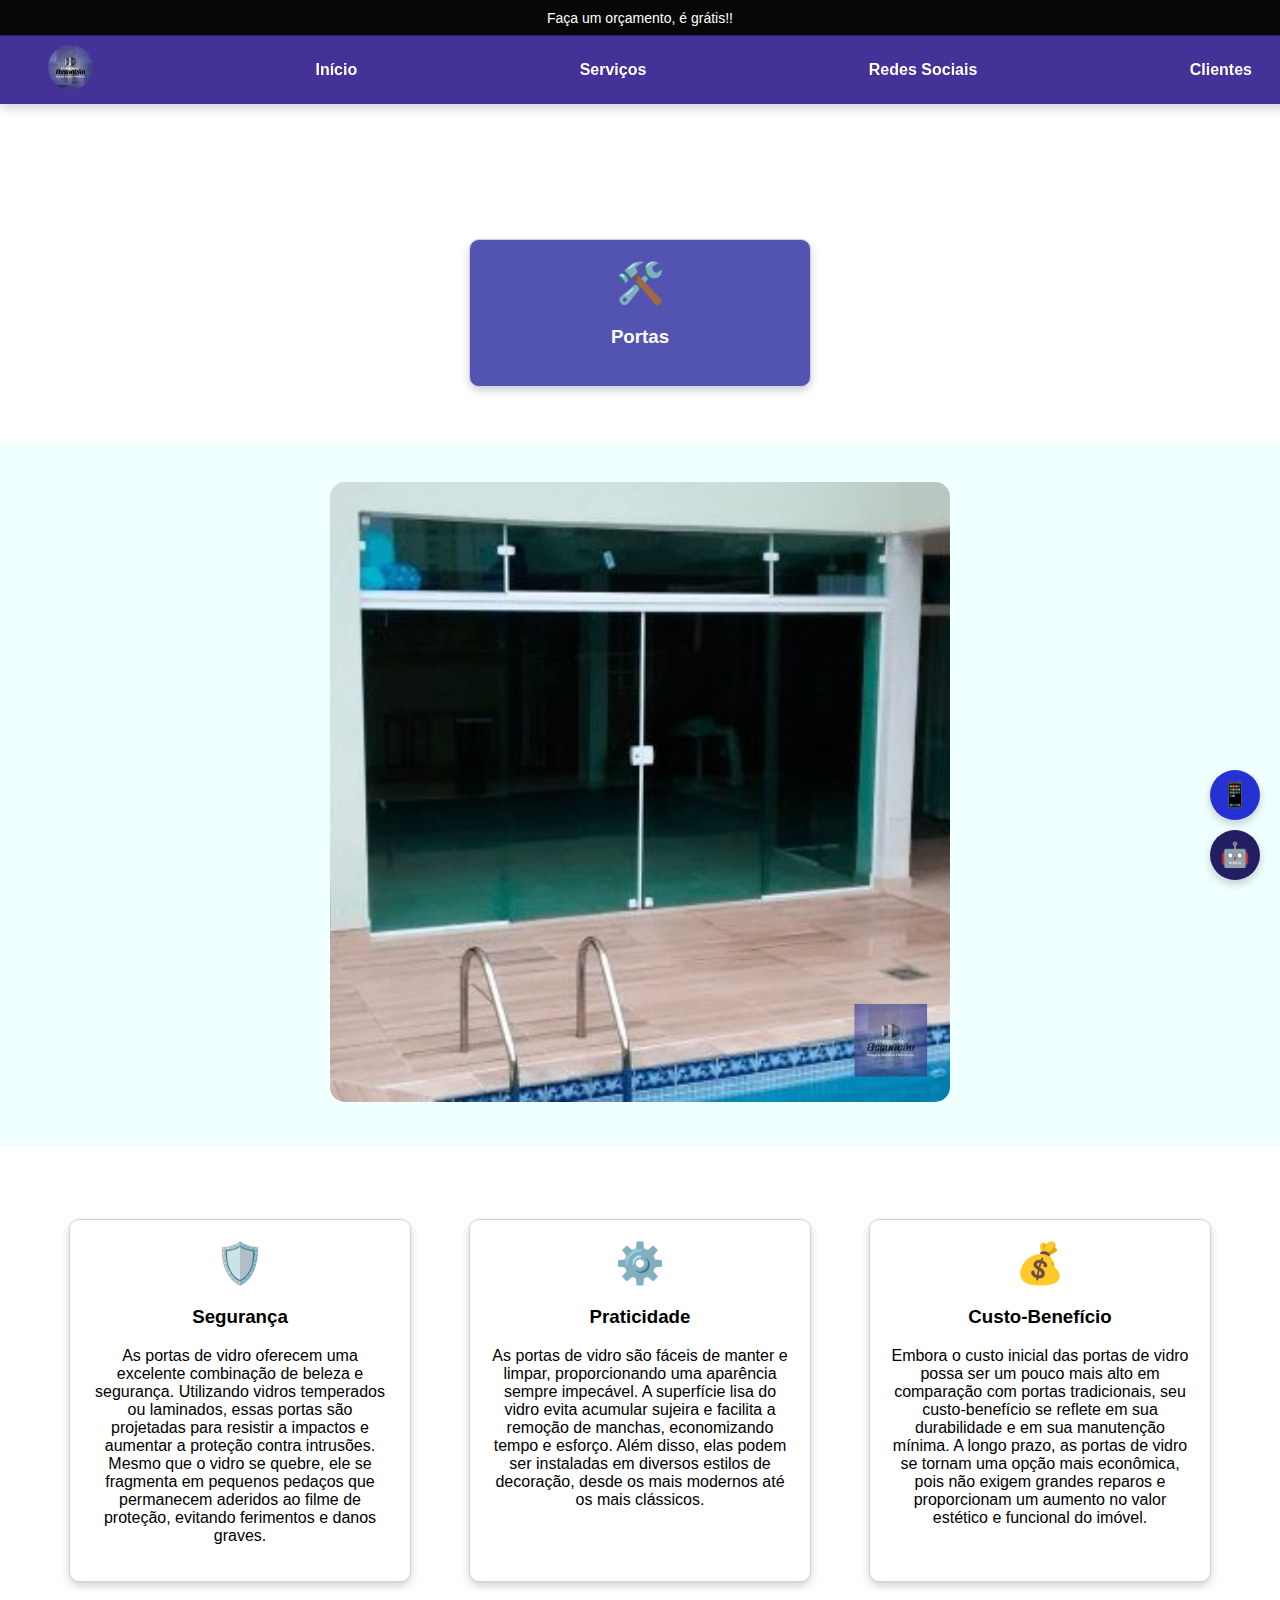
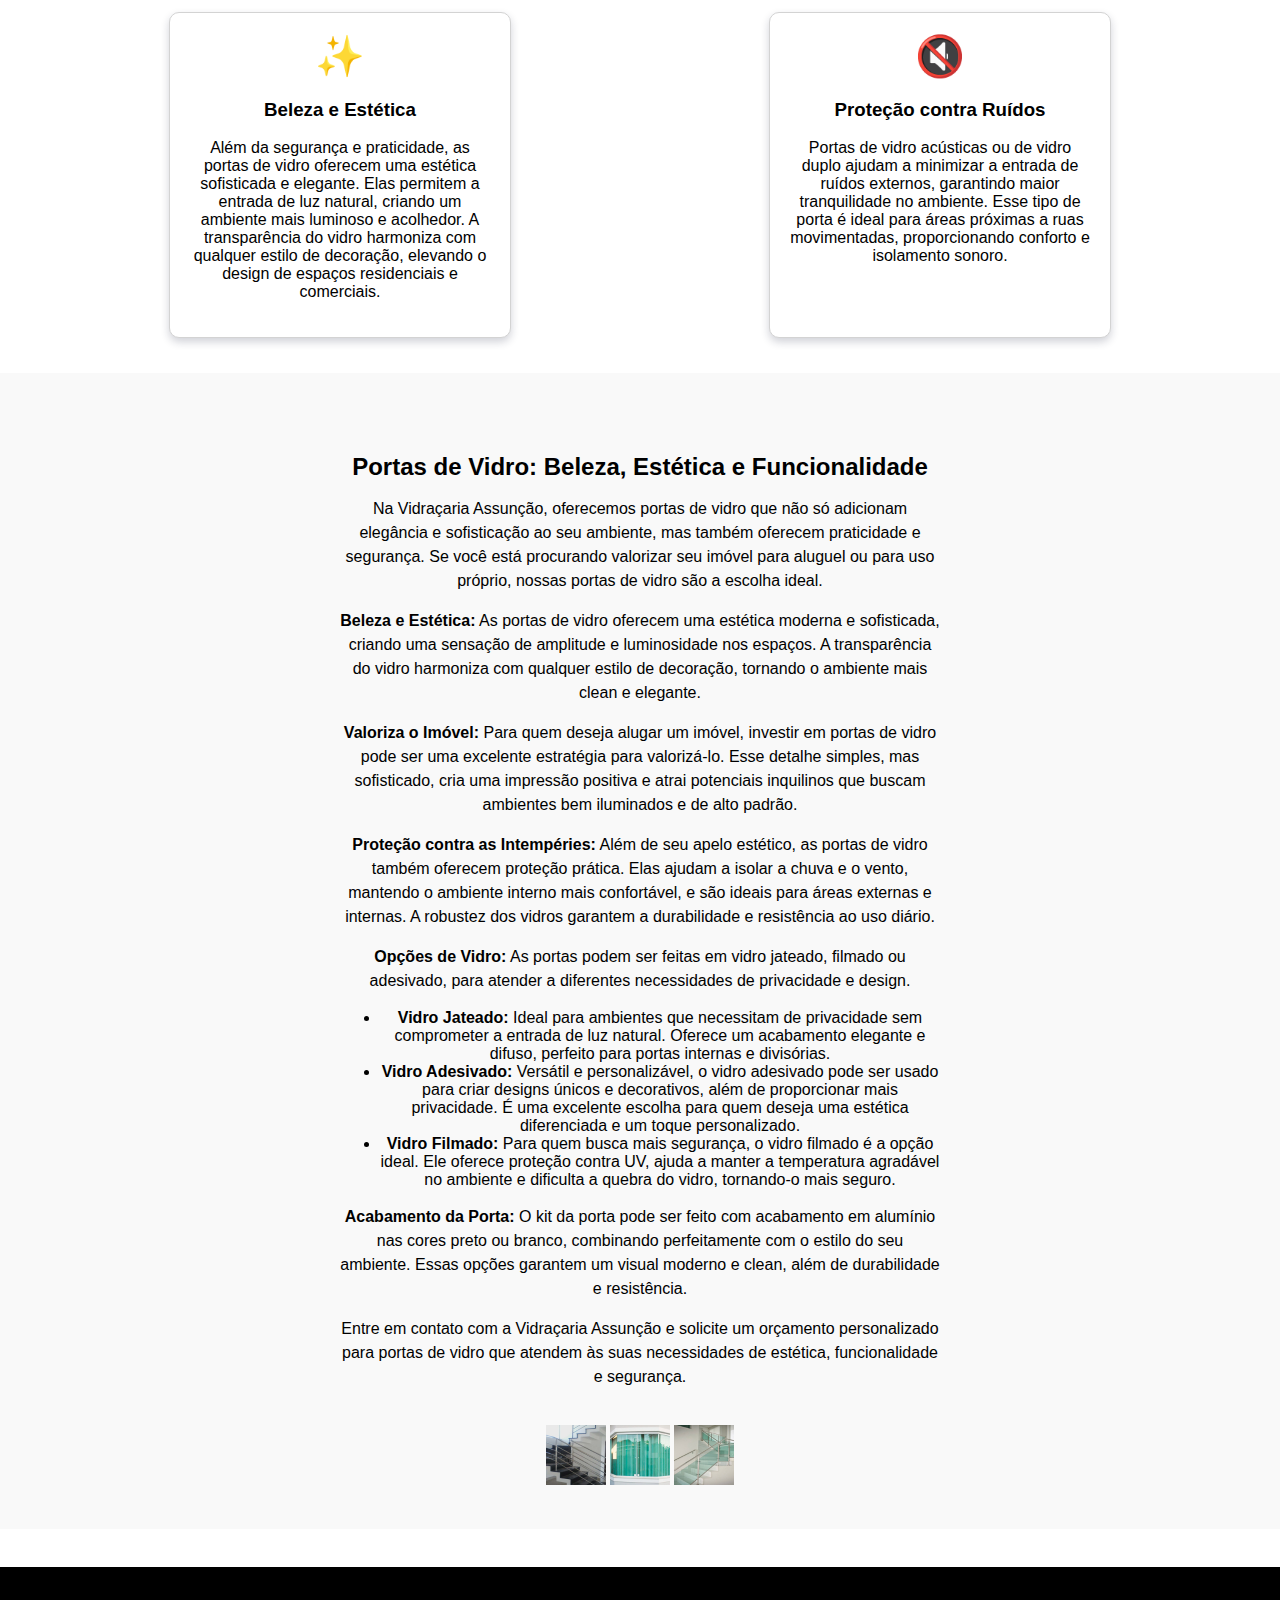
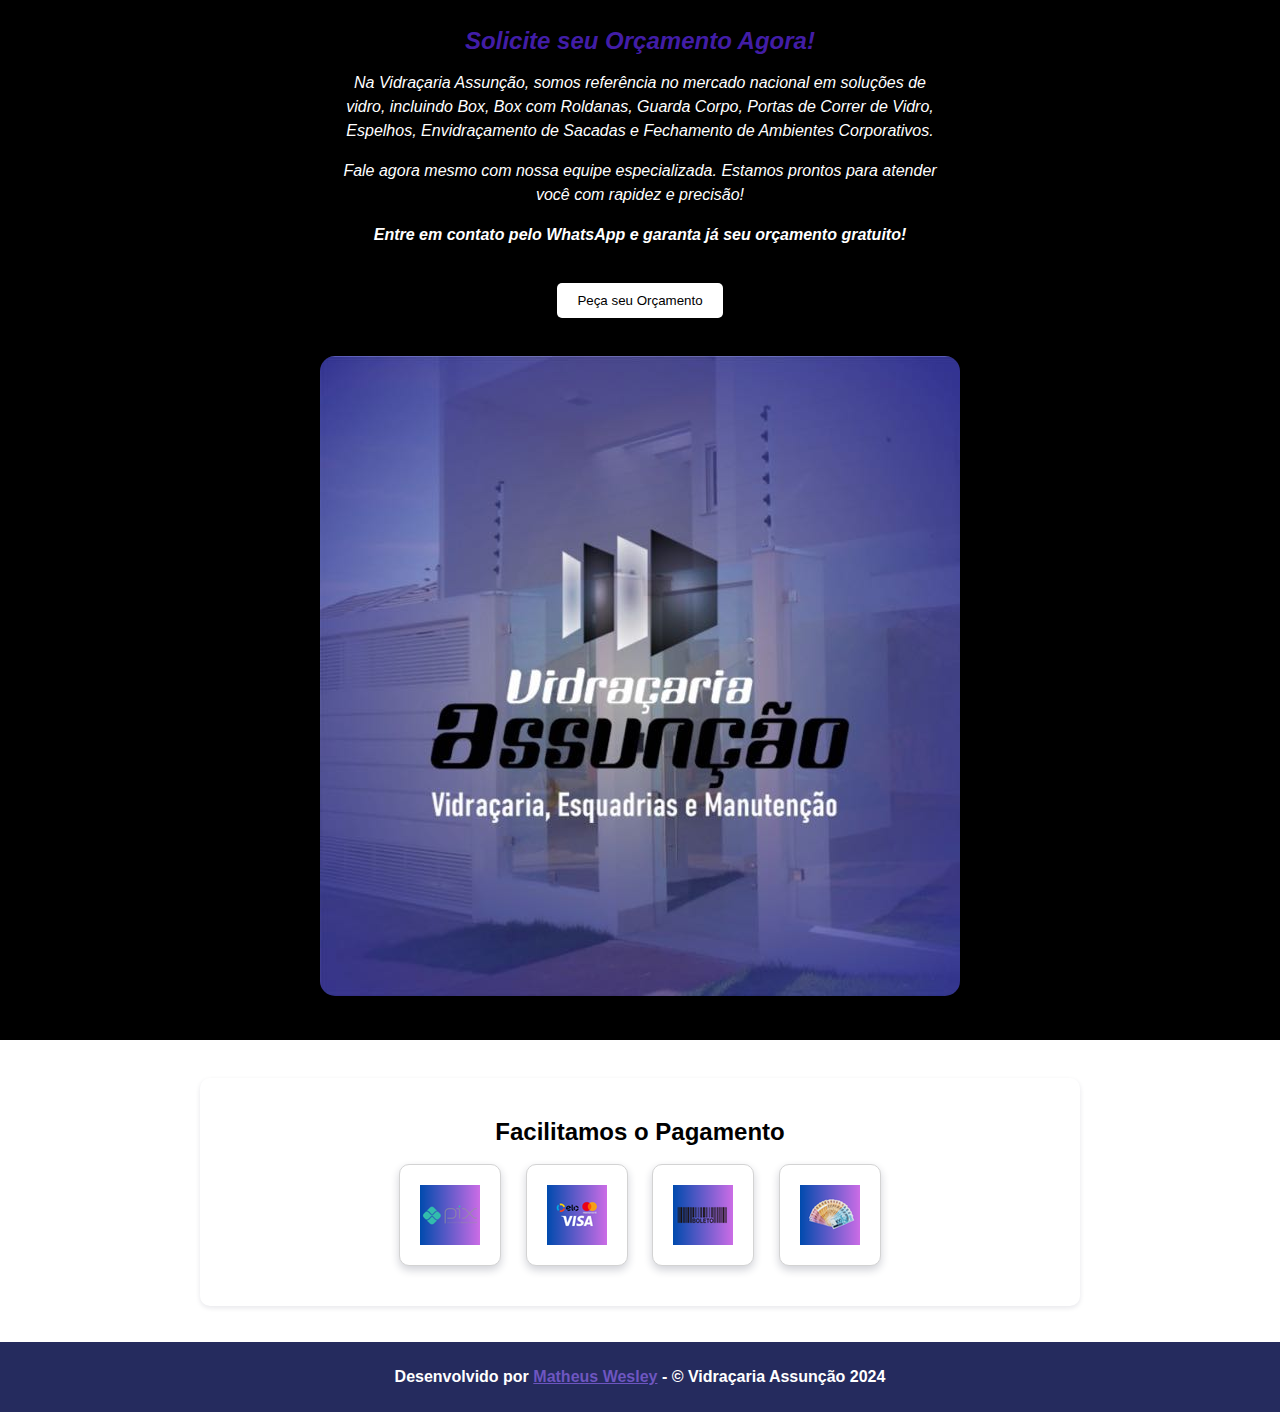
<file: paginas/portas.html>
<!DOCTYPE html>
<html lang="pt-BR">
<head>
    <meta charset="UTF-8">
    <meta name="viewport" content="width=device-width, initial-scale=1.0">
    <link rel="stylesheet" href="../style/style.css">
    <link rel="icon" href="../assets/logos/logo-bg.jpg" type="image/png">
    <title>Vidraçaria Assunção</title>
</head>
<body>

    <div class="top-info">
        Faça um orçamento, é grátis!!
    </div>

    <!-- Botão para abrir o menu lateral no mobile -->
    <div class="navbar">
        <a class="navbar-brand" href="../index.html">
            <img src="../assets/logos/logo-bg.jpg" alt="Logo" class="logo">
        </a>
        <!-- Ícone de menu para dispositivos móveis -->
        <span class="menu-icon" onclick="openNav()">&#9776;</span>
        <a href="../index.html">Início</a>
        <div class="dropdown">
            <a href="#servicos">Serviços</a>
            <div class="dropdown-content">
                <a href="../paginas/box.html">Box</a>
                <a href="../paginas/filme.html">Filme</a>
                <a href="../paginas/espelho.html">Espelho</a>
                <a href="../paginas/corrimao.html">Corrimão</a>
                <a href="../paginas/portas.html">Portas</a>
                <a href="../paginas/janelas.html">Janelas</a>
                <a href="../paginas/sacada.html">Sacada</a>
                <a href="../paginas/projetos.html">Projetos</a>
                <a href="../paginas/guarda_corpo.html">Guarda-corpo</a>
            </div>
        </div>
        <a href="../redes-sociais.html">Redes Sociais</a>
        <a href="../clientes.html">Clientes</a>
    </div>
    
    <!-- Menu lateral que será aberto ao clicar no ícone -->
    <div id="mySidenav" class="sidenav" >
        <a href="javascript:void(0)" class="closebtn" onclick="closeNav()">&times;</a>
        <a href="../index.html">Início</a>
        <!-- <div class="dropdown">
            <a href="#servicos">Serviços</a>
            <div class="dropdown-content"> -->
                <a href="../paginas/box.html">Box</a>
                <a href="../paginas/filme.html">Filme</a>
                <a href="../paginas/espelho.html">Espelho</a>
                <a href="../paginas/corrimao.html">Corrimão</a>
                <a href="../paginas/portas.html">Portas</a>
                <a href="../paginas/janelas.html">Janelas</a>
                <a href="../paginas/sacada.html">Sacada</a>
                <a href="../paginas/projetos.html">Projetos</a>
                <a href="../paginas/guarda_corpo.html">Guarda-corpo</a>
            <!-- </div>
        </div> -->
        <a href="../redes-sociais.html">Redes Sociais</a>
        <a href="../clientes.html">Clientes</a>
    </div><br><br><br><br>
    

    <script>
        function openNav() {
            document.getElementById("mySidenav").style.width = "250px";
        }
        
        function closeNav() {
            document.getElementById("mySidenav").style.width = "0";
        }
    </script>

     <!-- Início do carrossel -->
     <div id="carouselExampleIndicators" class="carousel slide" data-bs-ride="carousel">
        <!-- Removemos os botões de indicadores e navegação -->
        <div class="carousel-inner">
          <div class="carousel-item active">
            <img src="../assets/banners/banner-1.png" class="d-block w-100" alt="Imagem 1">
          </div>
          <div class="carousel-item">
            <img src="../assets/banners/banner-2.png" class="d-block w-100" alt="Imagem 2">
          </div>
          <div class="carousel-item">
            <img src="../assets/banners/banner-3.png" class="d-block w-100" alt="Imagem 3">
          </div>
        </div>
      </div><br>
    <!-- Fim do carrossel -->
<br>
    <div class="container" >
        <div class="card" style="background-color: rgb(83, 83, 177);">
            <div class="icon">🛠️</div>
            <h3 style="color: rgb(251, 251, 253);">Portas</h3>
        </div>
        
    </div>

    <!-- imagem grande -->
    <div class="quote" style="background-color: azure;" id="solicitar-orcamento">
        <!-- <div class="quote-text">
            <h2>Solicite seu Orçamento Agora!</h2>
            <p>Na Vidraçaria Assunção, somos referência no mercado nacional em soluções de vidro, incluindo Box, Box com Roldanas, Guarda Corpo, Portas de Correr de Vidro, Espelhos, Envidraçamento de Sacadas e Fechamento de Ambientes Corporativos.</p>
            <p>Fale agora mesmo com nossa equipe especializada. Estamos prontos para atender você com rapidez e precisão!</p>
            <p><strong>Entre em contato pelo WhatsApp e garanta já seu orçamento gratuito!</strong></p>
            <a href="https://api.whatsapp.com/send/?phone=5535991328331&text&type=phone_number&app_absent=0" target="_blank"><button>Peça seu Orçamento</button></a>
        </div> -->
        <div class="quote-image">
            <img src="../assets/galeria/porta-de-vidro-600x600.png" alt="Vidraçaria Assunção">
        </div>
    </div>
    <br>
    <!-- fim imagem grande -->

    <div class="container">
        <!-- Segurança -->
        <div class="card">
            <div class="icon">🛡️</div>
            <h3>Segurança</h3>
            <p>As portas de vidro oferecem uma excelente combinação de beleza e segurança. Utilizando vidros temperados ou laminados, essas portas são projetadas para resistir a impactos e aumentar a proteção contra intrusões. Mesmo que o vidro se quebre, ele se fragmenta em pequenos pedaços que permanecem aderidos ao filme de proteção, evitando ferimentos e danos graves.</p>
        </div>
    
        <!-- Praticidade -->
        <div class="card">
            <div class="icon">⚙️</div>
            <h3>Praticidade</h3>
            <p>As portas de vidro são fáceis de manter e limpar, proporcionando uma aparência sempre impecável. A superfície lisa do vidro evita acumular sujeira e facilita a remoção de manchas, economizando tempo e esforço. Além disso, elas podem ser instaladas em diversos estilos de decoração, desde os mais modernos até os mais clássicos.</p>
        </div>
    
        <!-- Custo-benefício -->
        <div class="card">
            <div class="icon">💰</div>
            <h3>Custo-Benefício</h3>
            <p>Embora o custo inicial das portas de vidro possa ser um pouco mais alto em comparação com portas tradicionais, seu custo-benefício se reflete em sua durabilidade e em sua manutenção mínima. A longo prazo, as portas de vidro se tornam uma opção mais econômica, pois não exigem grandes reparos e proporcionam um aumento no valor estético e funcional do imóvel.</p>
        </div>
    
        <!-- Beleza e Estética -->
        <div class="card">
            <div class="icon">✨</div>
            <h3>Beleza e Estética</h3>
            <p>Além da segurança e praticidade, as portas de vidro oferecem uma estética sofisticada e elegante. Elas permitem a entrada de luz natural, criando um ambiente mais luminoso e acolhedor. A transparência do vidro harmoniza com qualquer estilo de decoração, elevando o design de espaços residenciais e comerciais.</p>
        </div>
    
        <!-- Proteção contra ruídos -->
        <div class="card">
            <div class="icon">🔇</div>
            <h3>Proteção contra Ruídos</h3>
            <p>Portas de vidro acústicas ou de vidro duplo ajudam a minimizar a entrada de ruídos externos, garantindo maior tranquilidade no ambiente. Esse tipo de porta é ideal para áreas próximas a ruas movimentadas, proporcionando conforto e isolamento sonoro.</p>
        </div>
    </div>
    
    

    <div class="about" id="orçamento">
        <div class="about-text">
            <h2>Portas de Vidro: Beleza, Estética e Funcionalidade</h2>
            <p>Na Vidraçaria Assunção, oferecemos portas de vidro que não só adicionam elegância e sofisticação ao seu ambiente, mas também oferecem praticidade e segurança. Se você está procurando valorizar seu imóvel para aluguel ou para uso próprio, nossas portas de vidro são a escolha ideal.</p>
            
            <p><strong>Beleza e Estética:</strong> As portas de vidro oferecem uma estética moderna e sofisticada, criando uma sensação de amplitude e luminosidade nos espaços. A transparência do vidro harmoniza com qualquer estilo de decoração, tornando o ambiente mais clean e elegante.</p>
            
            <p><strong>Valoriza o Imóvel:</strong> Para quem deseja alugar um imóvel, investir em portas de vidro pode ser uma excelente estratégia para valorizá-lo. Esse detalhe simples, mas sofisticado, cria uma impressão positiva e atrai potenciais inquilinos que buscam ambientes bem iluminados e de alto padrão.</p>
            
            <p><strong>Proteção contra as Intempéries:</strong> Além de seu apelo estético, as portas de vidro também oferecem proteção prática. Elas ajudam a isolar a chuva e o vento, mantendo o ambiente interno mais confortável, e são ideais para áreas externas e internas. A robustez dos vidros garantem a durabilidade e resistência ao uso diário.</p>
            
            <p><strong>Opções de Vidro:</strong> As portas podem ser feitas em vidro jateado, filmado ou adesivado, para atender a diferentes necessidades de privacidade e design.</p>
            
            <ul>
                <li><strong>Vidro Jateado:</strong> Ideal para ambientes que necessitam de privacidade sem comprometer a entrada de luz natural. Oferece um acabamento elegante e difuso, perfeito para portas internas e divisórias.</li>
                <li><strong>Vidro Adesivado:</strong> Versátil e personalizável, o vidro adesivado pode ser usado para criar designs únicos e decorativos, além de proporcionar mais privacidade. É uma excelente escolha para quem deseja uma estética diferenciada e um toque personalizado.</li>
                <li><strong>Vidro Filmado:</strong> Para quem busca mais segurança, o vidro filmado é a opção ideal. Ele oferece proteção contra UV, ajuda a manter a temperatura agradável no ambiente e dificulta a quebra do vidro, tornando-o mais seguro.</li>
            </ul>
            
            <p><strong>Acabamento da Porta:</strong> O kit da porta pode ser feito com acabamento em alumínio nas cores preto ou branco, combinando perfeitamente com o estilo do seu ambiente. Essas opções garantem um visual moderno e clean, além de durabilidade e resistência.</p>
            
            <p>Entre em contato com a Vidraçaria Assunção e solicite um orçamento personalizado para portas de vidro que atendem às suas necessidades de estética, funcionalidade e segurança.</p>
        </div>
        <div class="12about-images">
            <img src="../assets/icons/icone-1.png" alt="Vidro Jateado">
            <img src="../assets/icons/icone-2.png" alt="Vidro Adesivado">
            <img src="../assets/icons/icone-3.png" alt="Vidro Filmado">
        </div>
    </div>
    
    <br>
    
    
    <div class="quote" id="solicitar-orcamento">
        <div class="quote-text">
            <h2>Solicite seu Orçamento Agora!</h2>
            <p>Na Vidraçaria Assunção, somos referência no mercado nacional em soluções de vidro, incluindo Box, Box com Roldanas, Guarda Corpo, Portas de Correr de Vidro, Espelhos, Envidraçamento de Sacadas e Fechamento de Ambientes Corporativos.</p>
            <p>Fale agora mesmo com nossa equipe especializada. Estamos prontos para atender você com rapidez e precisão!</p>
            <p><strong>Entre em contato pelo WhatsApp e garanta já seu orçamento gratuito!</strong></p>
            <a href="https://api.whatsapp.com/send/?phone=5535991328331&text&type=phone_number&app_absent=0" target="_blank"><button>Peça seu Orçamento</button></a><br>
            <br>
        </div>
        <div class="quote-image">
            <img src="../assets/logos/logo-bg.jpg" alt="Vidraçaria Assunção">
        </div>
    </div>
    <br>
    


    <!--Pagamentos-->
    <div class="payment-section">
        <div class="payment-title">Facilitamos o Pagamento</div><br>
        <div class="payment-logos">
            <img class="card" src="../assets/icons/pix.png" alt="Pix">
            <img class="card" src="../assets/icons/cartao.png" alt="Cartao">
            <img class="card" src="../assets/icons/boleto.png" alt="Boleto">
            <img class="card" src="../assets/icons/dinheiro.png" alt="Dinheiro">
        </div>
    </div>
    
    <!--botoes flutuantes-->
<div class="floating-buttons">
    <button class="floating-button whatsapp" onclick="window.open('https://api.whatsapp.com/send?1=pt_BR&phone=553591328331', 'target_blank')">📱</button>
    <button class="floating-button chatbot" onclick="showChatbotMenu()">🤖</button>
</div>

<!-- Menu flutuante personalizado -->
<div id="chatbot-menu">
    <h3 style="color: azure;">Escolha uma opção</h3>
    <button onclick="navigateTo('../paginas/box.html)">BOX</button>
    <button onclick="navigateTo('../paginas/sacada.html')">SACADA</button>
    <button onclick="navigateTo('../paginas/espelho.html')">ESPELHO</button>
    <button onclick="navigateTo('../paginas/janelas.html')">JANELA</button>
    <button onclick="navigateTo('../paginas/projetos.html')">PROJETO</button>
    <button onclick="navigateTo('https://api.whatsapp.com/send/?phone=5535991328331&text&type=phone_number&app_absent=0')">ORÇAMENTO</button>
    <button onclick="closeChatbotMenu()">Fechar</button>
</div>

<br><br>
<footer>
    <p class="footer-text">Desenvolvido por <a href="https://www.linkedin.com/in/matheus-wesley-2b9014219/" target="_blank" style="color: rgba(124, 94, 212, 0.842);">
        Matheus Wesley</a> - &copy; Vidraçaria Assunção 2024</p>
</footer>

<a href="#" class="scroll-to-top" title="Ir para o topo">↑</a>


<script src="https://code.jquery.com/jquery-3.5.1.slim.min.js"></script>
<script src="https://cdn.jsdelivr.net/npm/@popperjs/core@2.9.2/dist/umd/popper.min.js"></script>
<script src="https://stackpath.bootstrapcdn.com/bootstrap/4.5.2/js/bootstrap.min.js"></script>
<script src="../script/script.js"></script>
<script src="../script/menu.js"></script>
</body>
</html>
</file>
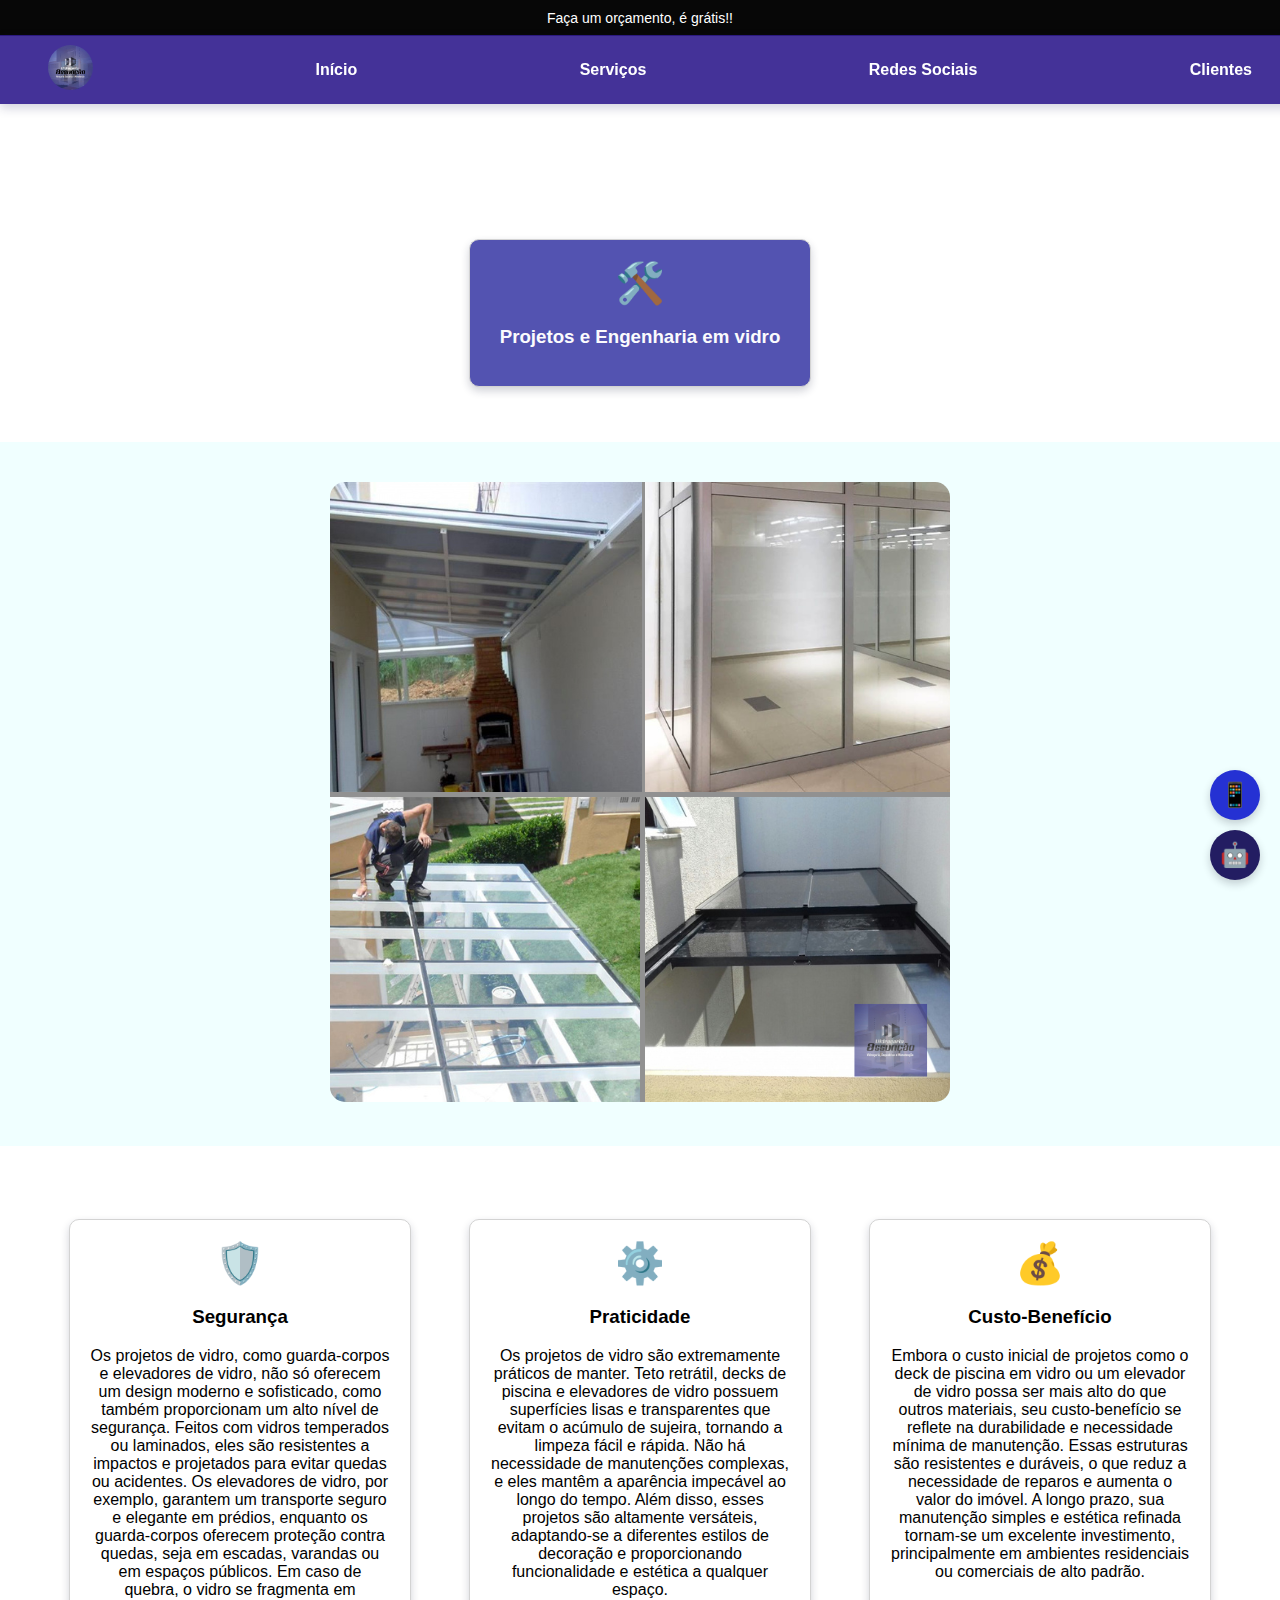
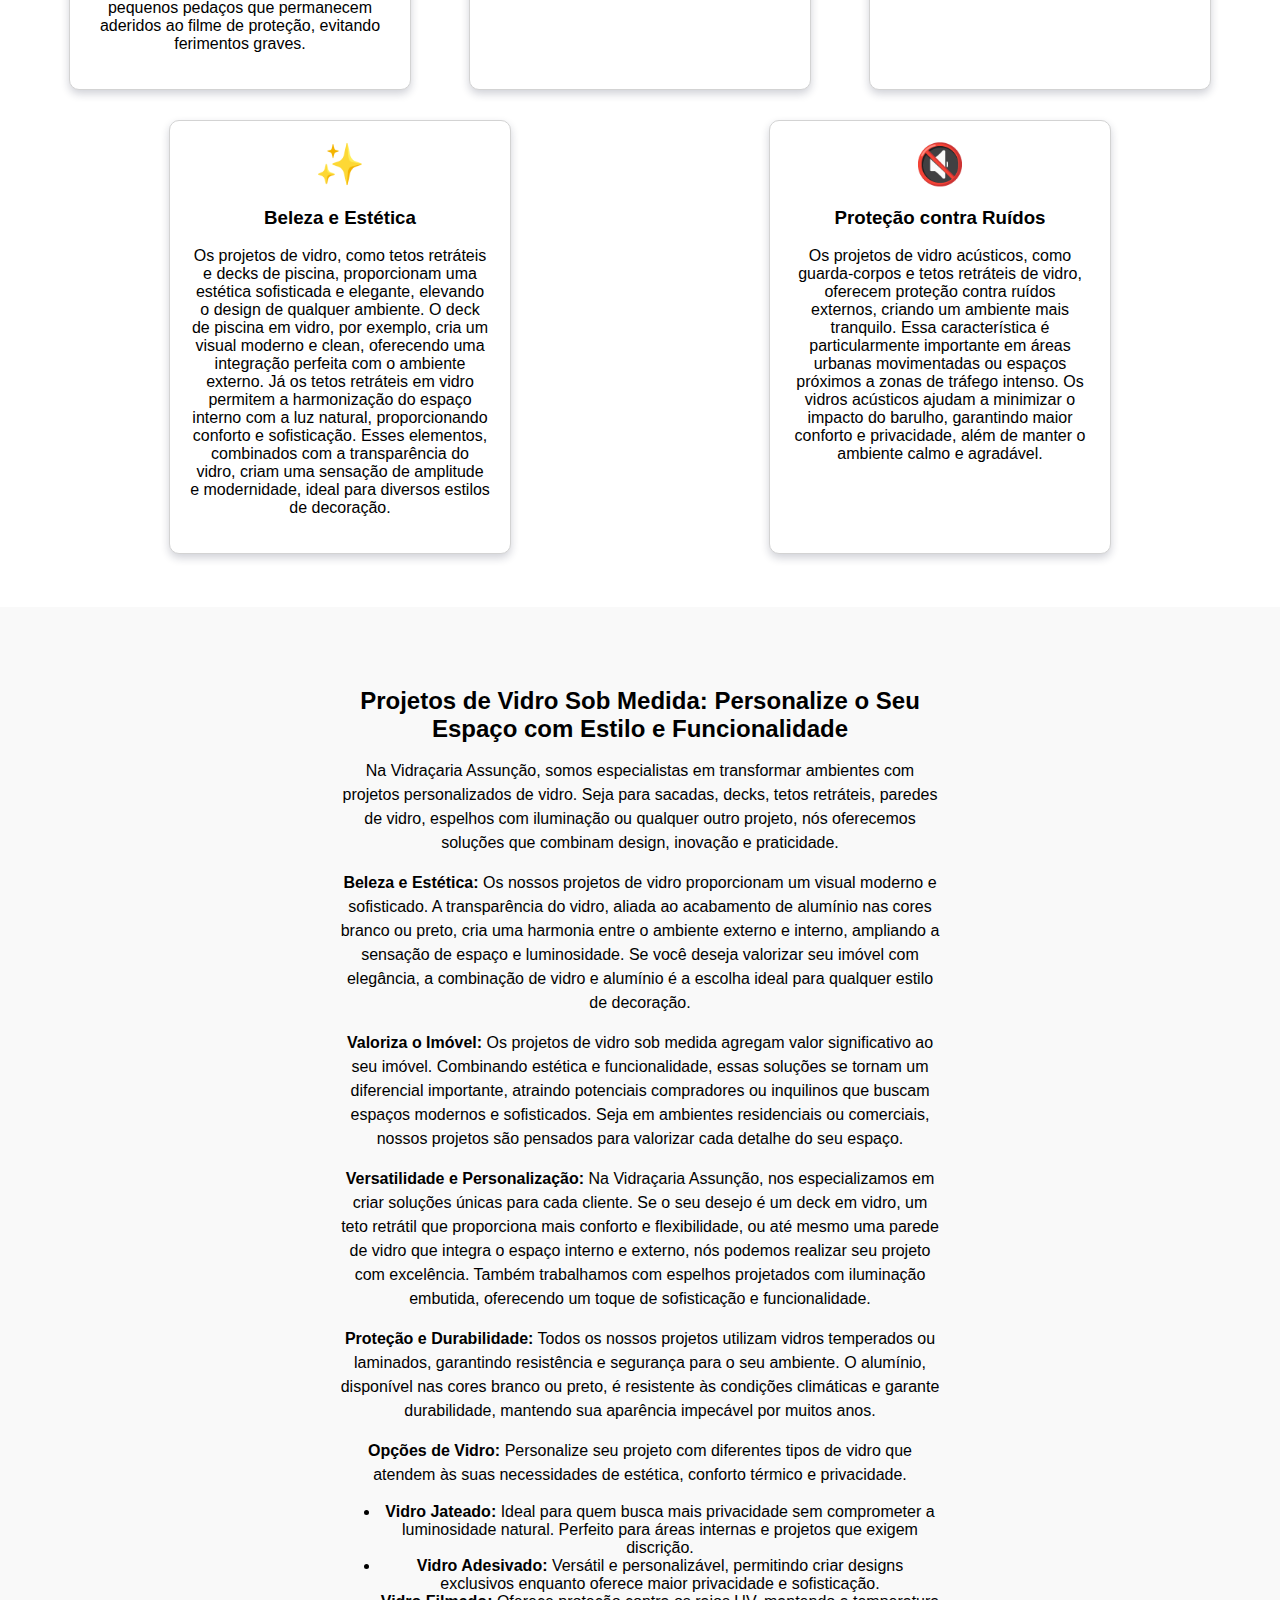
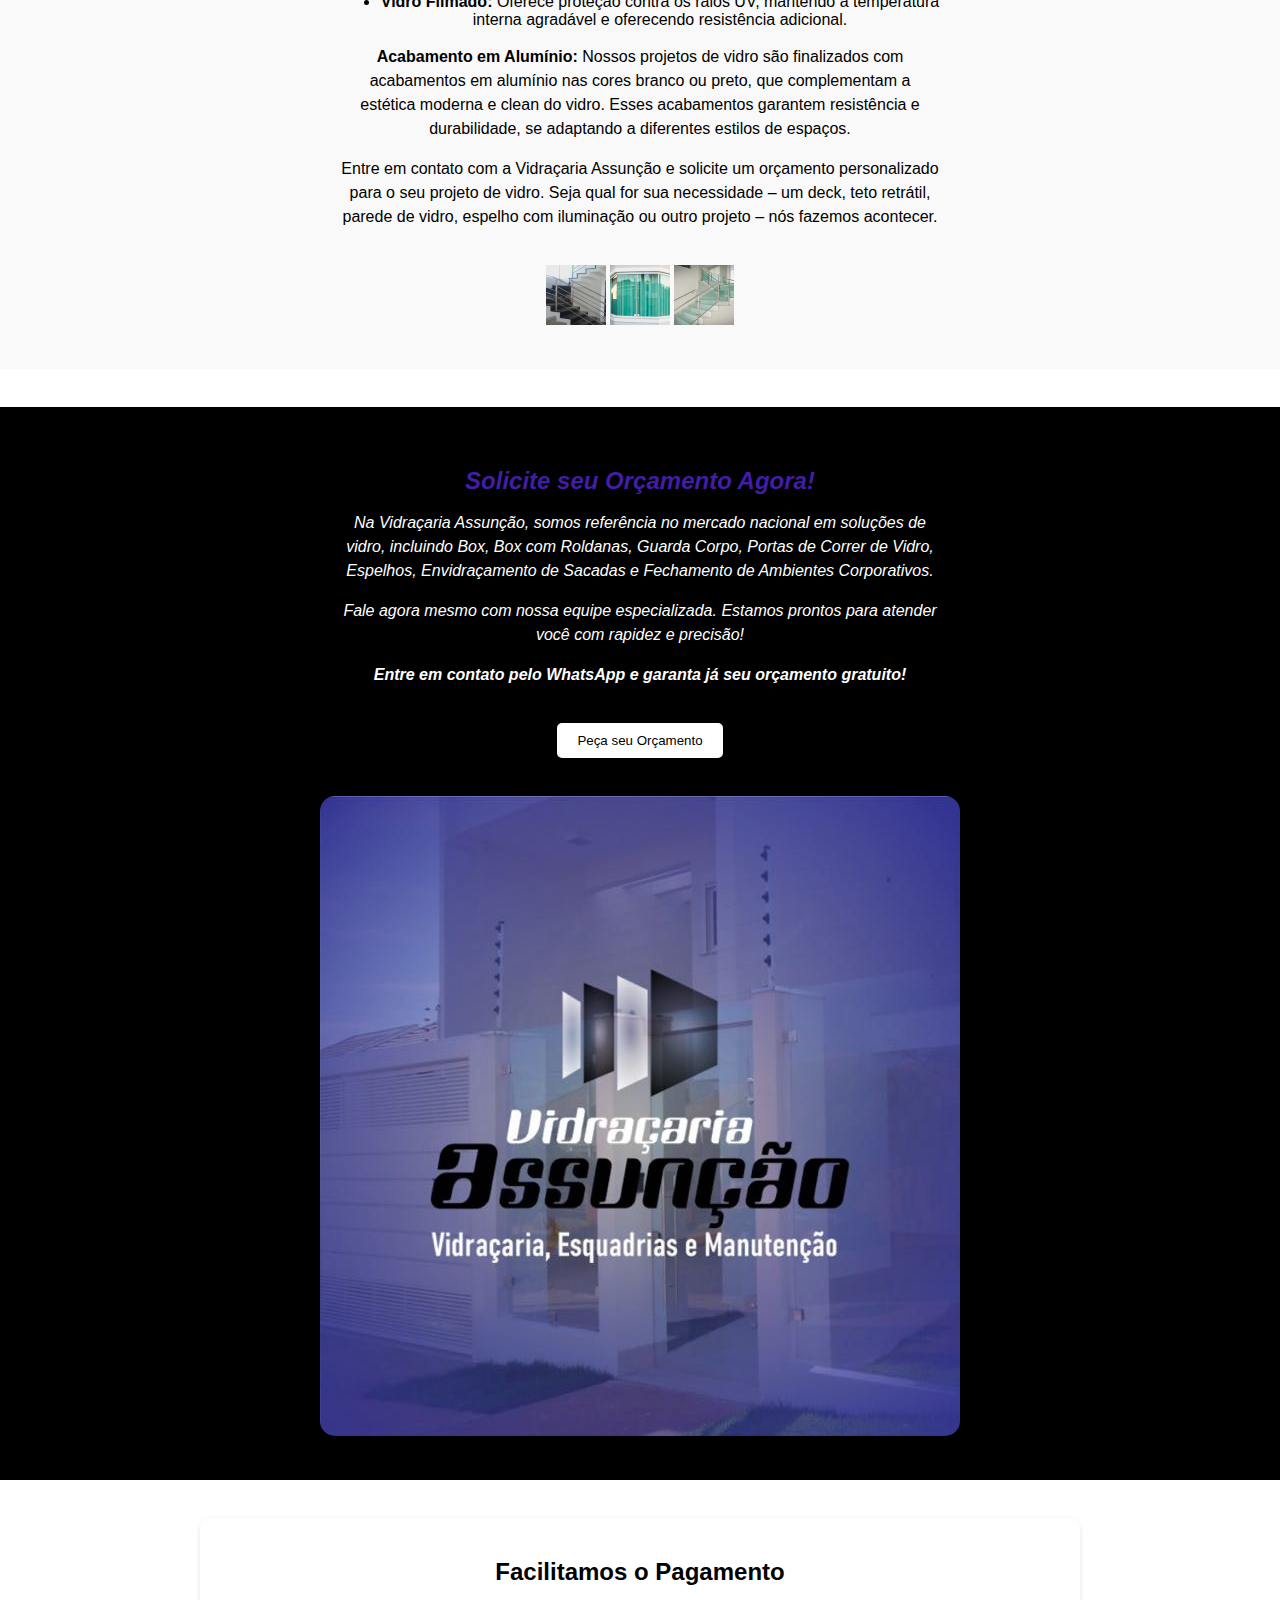
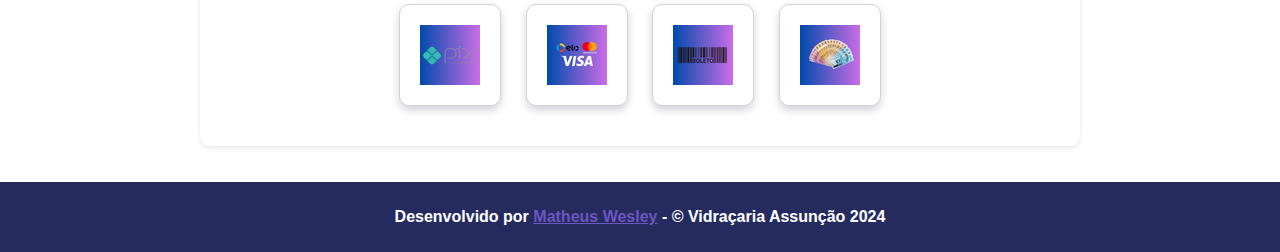
<file: paginas/projetos.html>
<!DOCTYPE html>
<html lang="pt-BR">
<head>
    <meta charset="UTF-8">
    <meta name="viewport" content="width=device-width, initial-scale=1.0">
    <link rel="stylesheet" href="../style/style.css">
    <link rel="icon" href="../assets/logos/logo-bg.jpg" type="image/png">
    <title>Vidraçaria Assunção</title>
</head>
<body>

    <div class="top-info">
        Faça um orçamento, é grátis!!
    </div>

    <!-- Botão para abrir o menu lateral no mobile -->
    <div class="navbar">
        <a class="navbar-brand" href="../index.html">
            <img src="../assets/logos/logo-bg.jpg" alt="Logo" class="logo">
        </a>
        <!-- Ícone de menu para dispositivos móveis -->
        <span class="menu-icon" onclick="openNav()">&#9776;</span>
        <a href="../index.html">Início</a>
        <div class="dropdown">
            <a href="#servicos">Serviços</a>
            <div class="dropdown-content">
                <a href="../paginas/box.html">Box</a>
                <a href="../paginas/filme.html">Filme</a>
                <a href="../paginas/espelho.html">Espelho</a>
                <a href="../paginas/corrimao.html">Corrimão</a>
                <a href="../paginas/portas.html">Portas</a>
                <a href="../paginas/janelas.html">Janelas</a>
                <a href="../paginas/sacada.html">Sacada</a>
                <a href="../paginas/projetos.html">Projetos</a>
                <a href="../paginas/guarda_corpo.html">Guarda-corpo</a>
            </div>
        </div>
        <a href="../redes-sociais.html">Redes Sociais</a>
        <a href="../clientes.html">Clientes</a>
    </div>
    
    <!-- Menu lateral que será aberto ao clicar no ícone -->
    <div id="mySidenav" class="sidenav" >
        <a href="javascript:void(0)" class="closebtn" onclick="closeNav()">&times;</a>
        <a href="../index.html">Início</a>
        <!-- <div class="dropdown">
            <a href="#servicos">Serviços</a>
            <div class="dropdown-content"> -->
                <a href="../paginas/box.html">Box</a>
                <a href="../paginas/filme.html">Filme</a>
                <a href="../paginas/espelho.html">Espelho</a>
                <a href="../paginas/corrimao.html">Corrimão</a>
                <a href="../paginas/portas.html">Portas</a>
                <a href="../paginas/janelas.html">Janelas</a>
                <a href="../paginas/sacada.html">Sacada</a>
                <a href="../paginas/projetos.html">Projetos</a>
                <a href="../paginas/guarda_corpo.html">Guarda-corpo</a>
            <!-- </div>
        </div> -->
        <a href="../redes-sociais.html">Redes Sociais</a>
        <a href="../clientes.html">Clientes</a>
    </div><br><br><br><br>
    

    <script>
        function openNav() {
            document.getElementById("mySidenav").style.width = "250px";
        }
        
        function closeNav() {
            document.getElementById("mySidenav").style.width = "0";
        }
    </script>

     <!-- Início do carrossel -->
     <div id="carouselExampleIndicators" class="carousel slide" data-bs-ride="carousel">
        <!-- Removemos os botões de indicadores e navegação -->
        <div class="carousel-inner">
          <div class="carousel-item active">
            <img src="../assets/banners/banner-1.png" class="d-block w-100" alt="Imagem 1">
          </div>
          <div class="carousel-item">
            <img src="../assets/banners/banner-2.png" class="d-block w-100" alt="Imagem 2">
          </div>
          <div class="carousel-item">
            <img src="../assets/banners/banner-3.png" class="d-block w-100" alt="Imagem 3">
          </div>
        </div>
      </div><br>
    <!-- Fim do carrossel -->
<br>
    <div class="container" >
        <div class="card" style="background-color: rgb(83, 83, 177);">
            <div class="icon">🛠️</div>
            <h3 style="color: rgb(251, 251, 253);">Projetos e Engenharia em vidro</h3>
        </div>
        
    </div>

    <!-- imagem grande -->
    <div class="quote" style="background-color: azure;" id="solicitar-orcamento">
        <!-- <div class="quote-text">
            <h2>Solicite seu Orçamento Agora!</h2>
            <p>Na Vidraçaria Assunção, somos referência no mercado nacional em soluções de vidro, incluindo Box, Box com Roldanas, Guarda Corpo, Portas de Correr de Vidro, Espelhos, Envidraçamento de Sacadas e Fechamento de Ambientes Corporativos.</p>
            <p>Fale agora mesmo com nossa equipe especializada. Estamos prontos para atender você com rapidez e precisão!</p>
            <p><strong>Entre em contato pelo WhatsApp e garanta já seu orçamento gratuito!</strong></p>
            <a href="https://api.whatsapp.com/send/?phone=5535991328331&text&type=phone_number&app_absent=0" target="_blank"><button>Peça seu Orçamento</button></a>
        </div> -->
        <div class="quote-image">
            <img src="../assets/galeria/projetos-de-vidro -600x600.png" alt="Vidraçaria Assunção">
        </div>
    </div>
    <br>
    <!-- fim imagem grande -->

    <div class="container">
        <!-- Segurança -->
        <div class="card">
            <div class="icon">🛡️</div>
            <h3>Segurança</h3>
            <p>Os projetos de vidro, como guarda-corpos e elevadores de vidro, não só oferecem um design moderno e sofisticado, como também proporcionam um alto nível de segurança. Feitos com vidros temperados ou laminados, eles são resistentes a impactos e projetados para evitar quedas ou acidentes. Os elevadores de vidro, por exemplo, garantem um transporte seguro e elegante em prédios, enquanto os guarda-corpos oferecem proteção contra quedas, seja em escadas, varandas ou em espaços públicos. Em caso de quebra, o vidro se fragmenta em pequenos pedaços que permanecem aderidos ao filme de proteção, evitando ferimentos graves.</p>
        </div>
    
        <!-- Praticidade -->
        <div class="card">
            <div class="icon">⚙️</div>
            <h3>Praticidade</h3>
            <p>Os projetos de vidro são extremamente práticos de manter. Teto retrátil, decks de piscina e elevadores de vidro possuem superfícies lisas e transparentes que evitam o acúmulo de sujeira, tornando a limpeza fácil e rápida. Não há necessidade de manutenções complexas, e eles mantêm a aparência impecável ao longo do tempo. Além disso, esses projetos são altamente versáteis, adaptando-se a diferentes estilos de decoração e proporcionando funcionalidade e estética a qualquer espaço.</p>
        </div>
    
        <!-- Custo-benefício -->
        <div class="card">
            <div class="icon">💰</div>
            <h3>Custo-Benefício</h3>
            <p>Embora o custo inicial de projetos como o deck de piscina em vidro ou um elevador de vidro possa ser mais alto do que outros materiais, seu custo-benefício se reflete na durabilidade e necessidade mínima de manutenção. Essas estruturas são resistentes e duráveis, o que reduz a necessidade de reparos e aumenta o valor do imóvel. A longo prazo, sua manutenção simples e estética refinada tornam-se um excelente investimento, principalmente em ambientes residenciais ou comerciais de alto padrão.</p>
        </div>
    
        <!-- Beleza e Estética -->
        <div class="card">
            <div class="icon">✨</div>
            <h3>Beleza e Estética</h3>
            <p>Os projetos de vidro, como tetos retráteis e decks de piscina, proporcionam uma estética sofisticada e elegante, elevando o design de qualquer ambiente. O deck de piscina em vidro, por exemplo, cria um visual moderno e clean, oferecendo uma integração perfeita com o ambiente externo. Já os tetos retráteis em vidro permitem a harmonização do espaço interno com a luz natural, proporcionando conforto e sofisticação. Esses elementos, combinados com a transparência do vidro, criam uma sensação de amplitude e modernidade, ideal para diversos estilos de decoração.</p>
        </div>
    
        <!-- Proteção contra ruídos -->
        <div class="card">
            <div class="icon">🔇</div>
            <h3>Proteção contra Ruídos</h3>
            <p>Os projetos de vidro acústicos, como guarda-corpos e tetos retráteis de vidro, oferecem proteção contra ruídos externos, criando um ambiente mais tranquilo. Essa característica é particularmente importante em áreas urbanas movimentadas ou espaços próximos a zonas de tráfego intenso. Os vidros acústicos ajudam a minimizar o impacto do barulho, garantindo maior conforto e privacidade, além de manter o ambiente calmo e agradável.</p>
        </div>
    </div>
    
    <br>
    

    <div class="about" id="orçamento">
        <div class="about-text">
            <h2>Projetos de Vidro Sob Medida: Personalize o Seu Espaço com Estilo e Funcionalidade</h2>
            <p>Na Vidraçaria Assunção, somos especialistas em transformar ambientes com projetos personalizados de vidro. Seja para sacadas, decks, tetos retráteis, paredes de vidro, espelhos com iluminação ou qualquer outro projeto, nós oferecemos soluções que combinam design, inovação e praticidade.</p>
    
            <p><strong>Beleza e Estética:</strong> Os nossos projetos de vidro proporcionam um visual moderno e sofisticado. A transparência do vidro, aliada ao acabamento de alumínio nas cores branco ou preto, cria uma harmonia entre o ambiente externo e interno, ampliando a sensação de espaço e luminosidade. Se você deseja valorizar seu imóvel com elegância, a combinação de vidro e alumínio é a escolha ideal para qualquer estilo de decoração.</p>
    
            <p><strong>Valoriza o Imóvel:</strong> Os projetos de vidro sob medida agregam valor significativo ao seu imóvel. Combinando estética e funcionalidade, essas soluções se tornam um diferencial importante, atraindo potenciais compradores ou inquilinos que buscam espaços modernos e sofisticados. Seja em ambientes residenciais ou comerciais, nossos projetos são pensados para valorizar cada detalhe do seu espaço.</p>
    
            <p><strong>Versatilidade e Personalização:</strong> Na Vidraçaria Assunção, nos especializamos em criar soluções únicas para cada cliente. Se o seu desejo é um deck em vidro, um teto retrátil que proporciona mais conforto e flexibilidade, ou até mesmo uma parede de vidro que integra o espaço interno e externo, nós podemos realizar seu projeto com excelência. Também trabalhamos com espelhos projetados com iluminação embutida, oferecendo um toque de sofisticação e funcionalidade.</p>
    
            <p><strong>Proteção e Durabilidade:</strong> Todos os nossos projetos utilizam vidros temperados ou laminados, garantindo resistência e segurança para o seu ambiente. O alumínio, disponível nas cores branco ou preto, é resistente às condições climáticas e garante durabilidade, mantendo sua aparência impecável por muitos anos.</p>
    
            <p><strong>Opções de Vidro:</strong> Personalize seu projeto com diferentes tipos de vidro que atendem às suas necessidades de estética, conforto térmico e privacidade.</p>
    
            <ul>
                <li><strong>Vidro Jateado:</strong> Ideal para quem busca mais privacidade sem comprometer a luminosidade natural. Perfeito para áreas internas e projetos que exigem discrição.</li>
                <li><strong>Vidro Adesivado:</strong> Versátil e personalizável, permitindo criar designs exclusivos enquanto oferece maior privacidade e sofisticação.</li>
                <li><strong>Vidro Filmado:</strong> Oferece proteção contra os raios UV, mantendo a temperatura interna agradável e oferecendo resistência adicional.</li>
            </ul>
    
            <p><strong>Acabamento em Alumínio:</strong> Nossos projetos de vidro são finalizados com acabamentos em alumínio nas cores branco ou preto, que complementam a estética moderna e clean do vidro. Esses acabamentos garantem resistência e durabilidade, se adaptando a diferentes estilos de espaços.</p>
    
            <p>Entre em contato com a Vidraçaria Assunção e solicite um orçamento personalizado para o seu projeto de vidro. Seja qual for sua necessidade – um deck, teto retrátil, parede de vidro, espelho com iluminação ou outro projeto – nós fazemos acontecer.</p>
        </div>
        <div class="12about-images">
            <img src="../assets/icons/icone-1.png" alt="Vidro Jateado">
            <img src="../assets/icons/icone-2.png" alt="Vidro Adesivado">
            <img src="../assets/icons/icone-3.png" alt="Vidro Filmado">
        </div>
    </div>
    <br>
    
    
    <div class="quote" id="solicitar-orcamento">
        <div class="quote-text">
            <h2>Solicite seu Orçamento Agora!</h2>
            <p>Na Vidraçaria Assunção, somos referência no mercado nacional em soluções de vidro, incluindo Box, Box com Roldanas, Guarda Corpo, Portas de Correr de Vidro, Espelhos, Envidraçamento de Sacadas e Fechamento de Ambientes Corporativos.</p>
            <p>Fale agora mesmo com nossa equipe especializada. Estamos prontos para atender você com rapidez e precisão!</p>
            <p><strong>Entre em contato pelo WhatsApp e garanta já seu orçamento gratuito!</strong></p>
            <a href="https://api.whatsapp.com/send/?phone=5535991328331&text&type=phone_number&app_absent=0" target="_blank"><button>Peça seu Orçamento</button></a><br>
            <br>
        </div>
        <div class="quote-image">
            <img src="../assets/logos/logo-bg.jpg" alt="Vidraçaria Assunção">
        </div>
    </div>
    <br>
    


    <!--Pagamentos-->
    <div class="payment-section">
        <div class="payment-title">Facilitamos o Pagamento</div><br>
        <div class="payment-logos">
            <img class="card" src="../assets/icons/pix.png" alt="Pix">
            <img class="card" src="../assets/icons/cartao.png" alt="Cartao">
            <img class="card" src="../assets/icons/boleto.png" alt="Boleto">
            <img class="card" src="../assets/icons/dinheiro.png" alt="Dinheiro">
        </div>
    </div>
    
    <!--botoes flutuantes-->
<div class="floating-buttons">
    <button class="floating-button whatsapp" onclick="window.open('https://api.whatsapp.com/send?1=pt_BR&phone=553591328331', 'target_blank')">📱</button>
    <button class="floating-button chatbot" onclick="showChatbotMenu()">🤖</button>
</div>

<!-- Menu flutuante personalizado -->
<div id="chatbot-menu">
    <h3 style="color: azure;">Escolha uma opção</h3>
    <button onclick="navigateTo('../paginas/box.html)">BOX</button>
    <button onclick="navigateTo('../paginas/sacada.html')">SACADA</button>
    <button onclick="navigateTo('../paginas/espelho.html')">ESPELHO</button>
    <button onclick="navigateTo('../paginas/janelas.html')">JANELA</button>
    <button onclick="navigateTo('../paginas/projetos.html')">PROJETO</button>
    <button onclick="navigateTo('https://api.whatsapp.com/send/?phone=5535991328331&text&type=phone_number&app_absent=0')">ORÇAMENTO</button>
    <button onclick="closeChatbotMenu()">Fechar</button>
</div>

<br><br>
<footer>
    <p class="footer-text">Desenvolvido por <a href="https://www.linkedin.com/in/matheus-wesley-2b9014219/" target="_blank" style="color: rgba(124, 94, 212, 0.842);">
        Matheus Wesley</a> - &copy; Vidraçaria Assunção 2024</p>
</footer>

<a href="#" class="scroll-to-top" title="Ir para o topo">↑</a>


<script src="https://code.jquery.com/jquery-3.5.1.slim.min.js"></script>
<script src="https://cdn.jsdelivr.net/npm/@popperjs/core@2.9.2/dist/umd/popper.min.js"></script>
<script src="https://stackpath.bootstrapcdn.com/bootstrap/4.5.2/js/bootstrap.min.js"></script>
<script src="../script/script.js"></script>
<script src="../script/menu.js"></script>
</body>
</html>
</file>
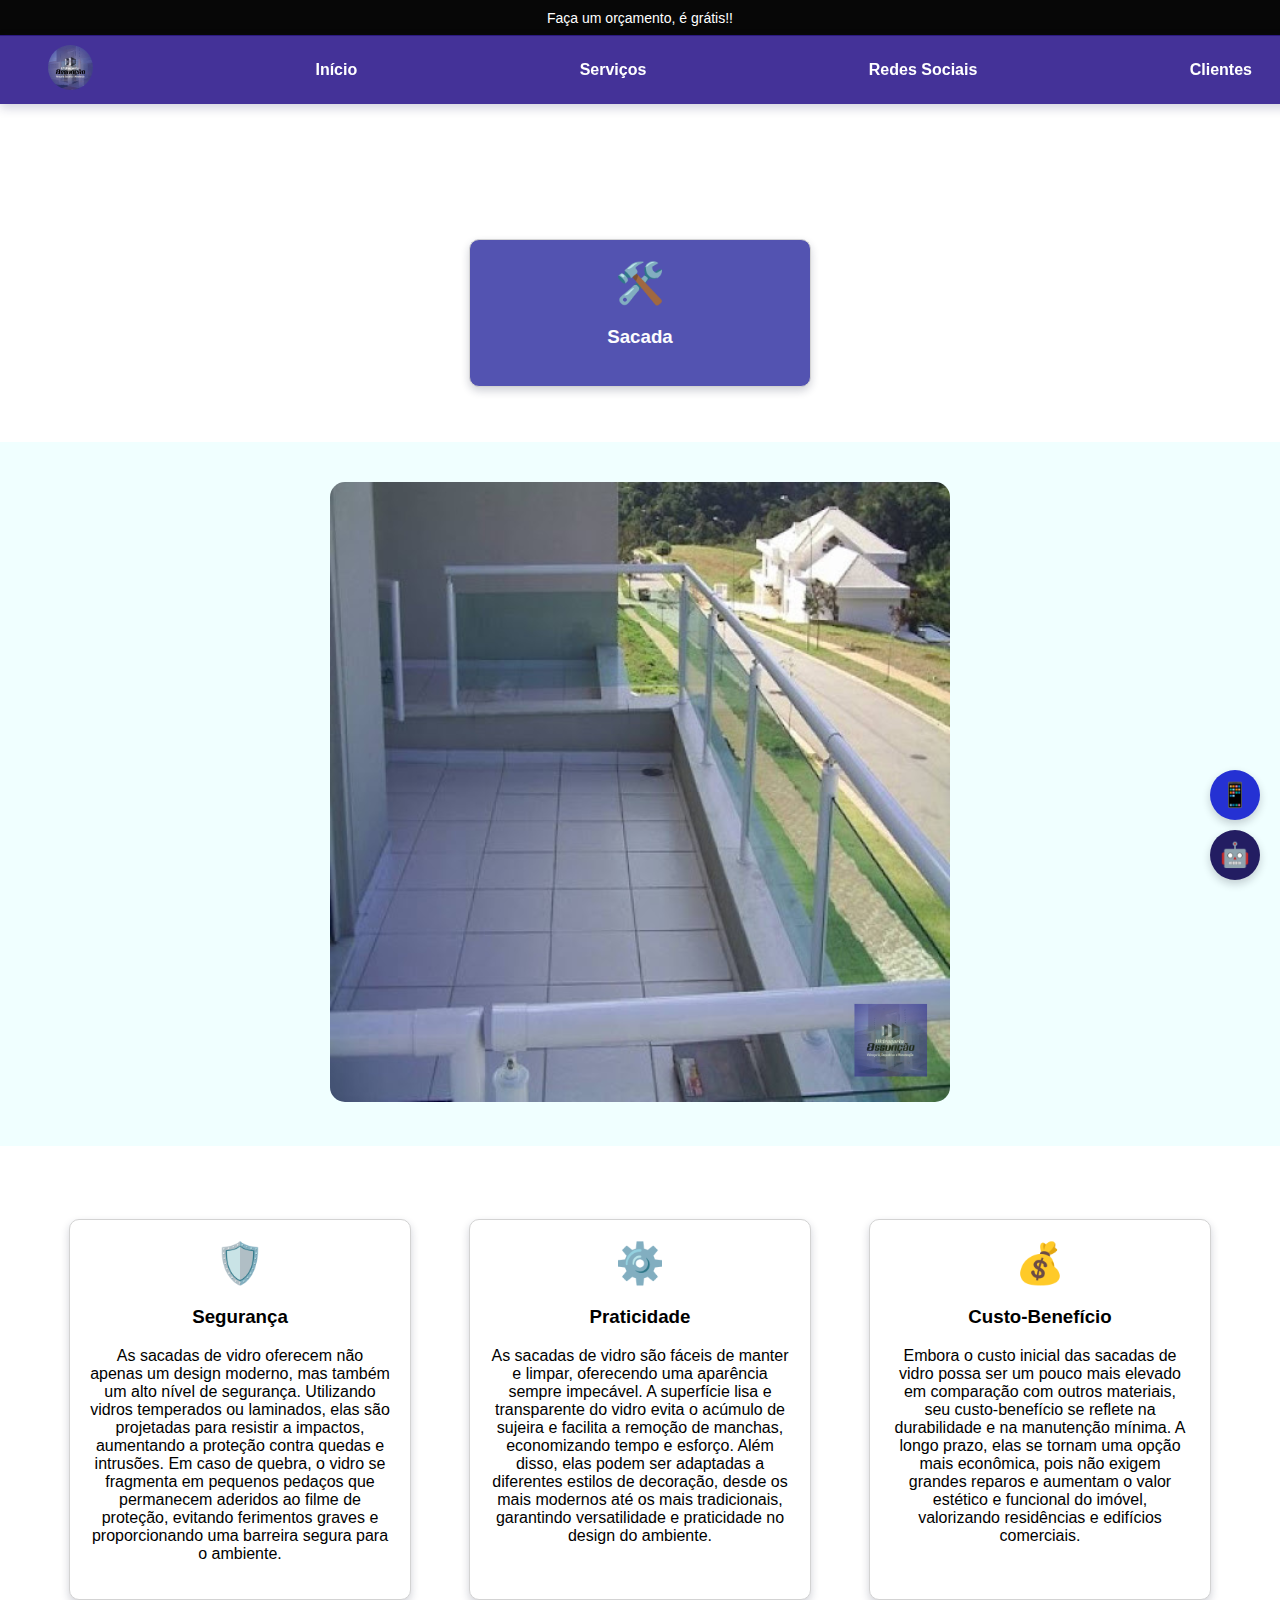
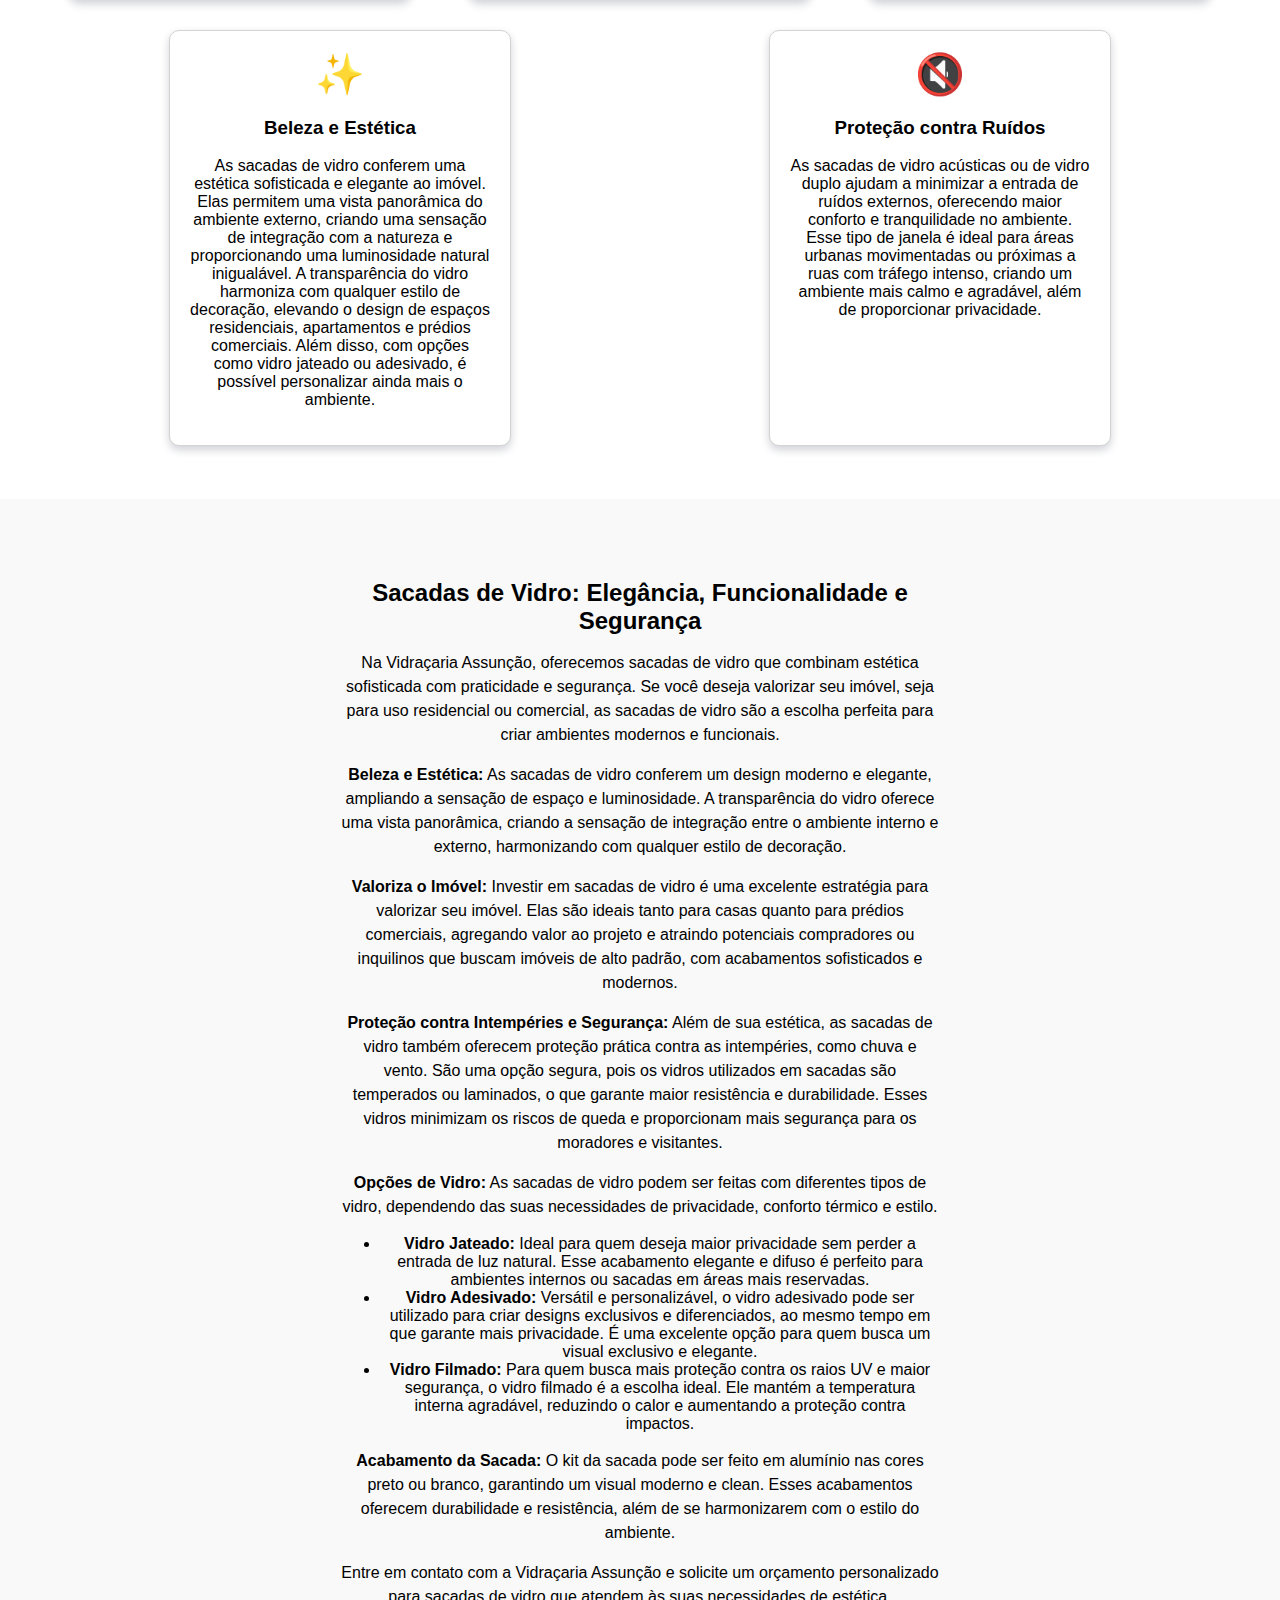
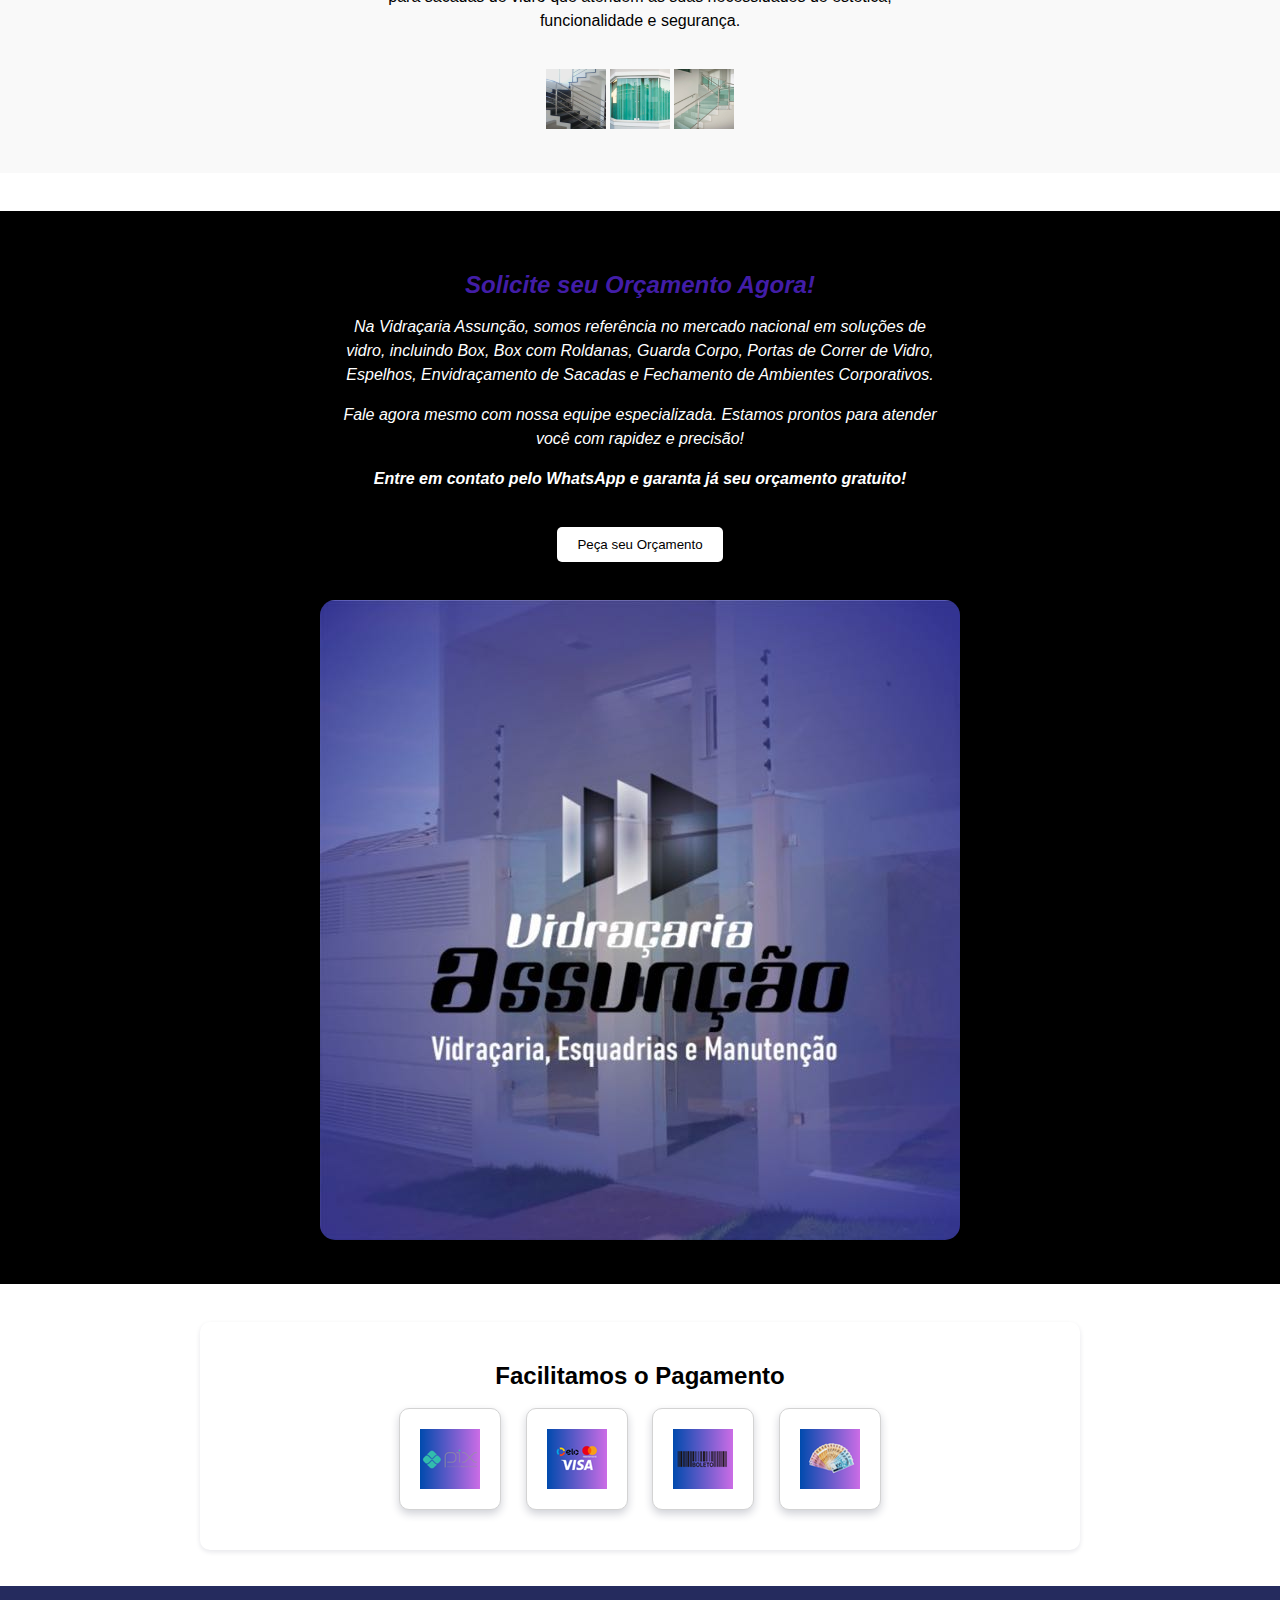
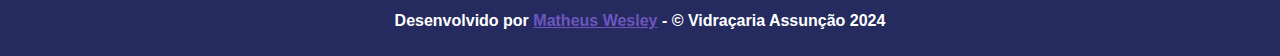
<file: paginas/sacada.html>
<!DOCTYPE html>
<html lang="pt-BR">
<head>
    <meta charset="UTF-8">
    <meta name="viewport" content="width=device-width, initial-scale=1.0">
    <link rel="stylesheet" href="../style/style.css">
    <link rel="icon" href="../assets/logos/logo-bg.jpg" type="image/png">
    <title>Vidraçaria Assunção</title>
</head>
<body>

    <div class="top-info">
        Faça um orçamento, é grátis!!
    </div>

    <!-- Botão para abrir o menu lateral no mobile -->
    <div class="navbar">
        <a class="navbar-brand" href="../index.html">
            <img src="../assets/logos/logo-bg.jpg" alt="Logo" class="logo">
        </a>
        <!-- Ícone de menu para dispositivos móveis -->
        <span class="menu-icon" onclick="openNav()">&#9776;</span>
        <a href="../index.html">Início</a>
        <div class="dropdown">
            <a href="#servicos">Serviços</a>
            <div class="dropdown-content">
                <a href="../paginas/box.html">Box</a>
                <a href="../paginas/filme.html">Filme</a>
                <a href="../paginas/espelho.html">Espelho</a>
                <a href="../paginas/corrimao.html">Corrimão</a>
                <a href="../paginas/portas.html">Portas</a>
                <a href="../paginas/janelas.html">Janelas</a>
                <a href="../paginas/sacada.html">Sacada</a>
                <a href="../paginas/projetos.html">Projetos</a>
                <a href="../paginas/guarda_corpo.html">Guarda-corpo</a>
            </div>
        </div>
        <a href="../redes-sociais.html">Redes Sociais</a>
        <a href="../clientes.html">Clientes</a>
    </div>
    
    <!-- Menu lateral que será aberto ao clicar no ícone -->
    <div id="mySidenav" class="sidenav" >
        <a href="javascript:void(0)" class="closebtn" onclick="closeNav()">&times;</a>
        <a href="../index.html">Início</a>
        <!-- <div class="dropdown">
            <a href="#servicos">Serviços</a>
            <div class="dropdown-content"> -->
                <a href="../paginas/box.html">Box</a>
                <a href="../paginas/filme.html">Filme</a>
                <a href="../paginas/espelho.html">Espelho</a>
                <a href="../paginas/corrimao.html">Corrimão</a>
                <a href="../paginas/portas.html">Portas</a>
                <a href="../paginas/janelas.html">Janelas</a>
                <a href="../paginas/sacada.html">Sacada</a>
                <a href="../paginas/projetos.html">Projetos</a>
                <a href="../paginas/guarda_corpo.html">Guarda-corpo</a>
            <!-- </div>
        </div> -->
        <a href="../redes-sociais.html">Redes Sociais</a>
        <a href="../clientes.html">Clientes</a>
    </div><br><br><br><br>
    

    <script>
        function openNav() {
            document.getElementById("mySidenav").style.width = "250px";
        }
        
        function closeNav() {
            document.getElementById("mySidenav").style.width = "0";
        }
    </script>

     <!-- Início do carrossel -->
     <div id="carouselExampleIndicators" class="carousel slide" data-bs-ride="carousel">
        <!-- Removemos os botões de indicadores e navegação -->
        <div class="carousel-inner">
          <div class="carousel-item active">
            <img src="../assets/banners/banner-1.png" class="d-block w-100" alt="Imagem 1">
          </div>
          <div class="carousel-item">
            <img src="../assets/banners/banner-2.png" class="d-block w-100" alt="Imagem 2">
          </div>
          <div class="carousel-item">
            <img src="../assets/banners/banner-3.png" class="d-block w-100" alt="Imagem 3">
          </div>
        </div>
      </div><br>
    <!-- Fim do carrossel -->
<br>
    <div class="container" >
        <div class="card" style="background-color: rgb(83, 83, 177);">
            <div class="icon">🛠️</div>
            <h3 style="color: rgb(251, 251, 253);">Sacada</h3>
        </div>
        
    </div>

    <!-- imagem grande -->
    <div class="quote" style="background-color: azure;" id="solicitar-orcamento">
        <!-- <div class="quote-text">
            <h2>Solicite seu Orçamento Agora!</h2>
            <p>Na Vidraçaria Assunção, somos referência no mercado nacional em soluções de vidro, incluindo Box, Box com Roldanas, Guarda Corpo, Portas de Correr de Vidro, Espelhos, Envidraçamento de Sacadas e Fechamento de Ambientes Corporativos.</p>
            <p>Fale agora mesmo com nossa equipe especializada. Estamos prontos para atender você com rapidez e precisão!</p>
            <p><strong>Entre em contato pelo WhatsApp e garanta já seu orçamento gratuito!</strong></p>
            <a href="https://api.whatsapp.com/send/?phone=5535991328331&text&type=phone_number&app_absent=0" target="_blank"><button>Peça seu Orçamento</button></a>
        </div> -->
        <div class="quote-image">
            <img src="../assets/galeria/sacada-de-vidro -600x600.png" alt="Vidraçaria Assunção">
        </div>
    </div>
    <br>
    <!-- fim imagem grande -->

    <div class="container">
        <!-- Segurança -->
        <div class="card">
            <div class="icon">🛡️</div>
            <h3>Segurança</h3>
            <p>As sacadas de vidro oferecem não apenas um design moderno, mas também um alto nível de segurança. Utilizando vidros temperados ou laminados, elas são projetadas para resistir a impactos, aumentando a proteção contra quedas e intrusões. Em caso de quebra, o vidro se fragmenta em pequenos pedaços que permanecem aderidos ao filme de proteção, evitando ferimentos graves e proporcionando uma barreira segura para o ambiente.</p>
        </div>
    
        <!-- Praticidade -->
        <div class="card">
            <div class="icon">⚙️</div>
            <h3>Praticidade</h3>
            <p>As sacadas de vidro são fáceis de manter e limpar, oferecendo uma aparência sempre impecável. A superfície lisa e transparente do vidro evita o acúmulo de sujeira e facilita a remoção de manchas, economizando tempo e esforço. Além disso, elas podem ser adaptadas a diferentes estilos de decoração, desde os mais modernos até os mais tradicionais, garantindo versatilidade e praticidade no design do ambiente.</p>
        </div>
    
        <!-- Custo-benefício -->
        <div class="card">
            <div class="icon">💰</div>
            <h3>Custo-Benefício</h3>
            <p>Embora o custo inicial das sacadas de vidro possa ser um pouco mais elevado em comparação com outros materiais, seu custo-benefício se reflete na durabilidade e na manutenção mínima. A longo prazo, elas se tornam uma opção mais econômica, pois não exigem grandes reparos e aumentam o valor estético e funcional do imóvel, valorizando residências e edifícios comerciais.</p>
        </div>
    
        <!-- Beleza e Estética -->
        <div class="card">
            <div class="icon">✨</div>
            <h3>Beleza e Estética</h3>
            <p>As sacadas de vidro conferem uma estética sofisticada e elegante ao imóvel. Elas permitem uma vista panorâmica do ambiente externo, criando uma sensação de integração com a natureza e proporcionando uma luminosidade natural inigualável. A transparência do vidro harmoniza com qualquer estilo de decoração, elevando o design de espaços residenciais, apartamentos e prédios comerciais. Além disso, com opções como vidro jateado ou adesivado, é possível personalizar ainda mais o ambiente.</p>
        </div>
    
        <!-- Proteção contra ruídos -->
        <div class="card">
            <div class="icon">🔇</div>
            <h3>Proteção contra Ruídos</h3>
            <p>As sacadas de vidro acústicas ou de vidro duplo ajudam a minimizar a entrada de ruídos externos, oferecendo maior conforto e tranquilidade no ambiente. Esse tipo de janela é ideal para áreas urbanas movimentadas ou próximas a ruas com tráfego intenso, criando um ambiente mais calmo e agradável, além de proporcionar privacidade.</p>
        </div>
    </div>
    
    <br>

    <div class="about" id="orçamento">
        <div class="about-text">
            <h2>Sacadas de Vidro: Elegância, Funcionalidade e Segurança</h2>
            <p>Na Vidraçaria Assunção, oferecemos sacadas de vidro que combinam estética sofisticada com praticidade e segurança. Se você deseja valorizar seu imóvel, seja para uso residencial ou comercial, as sacadas de vidro são a escolha perfeita para criar ambientes modernos e funcionais.</p>
            
            <p><strong>Beleza e Estética:</strong> As sacadas de vidro conferem um design moderno e elegante, ampliando a sensação de espaço e luminosidade. A transparência do vidro oferece uma vista panorâmica, criando a sensação de integração entre o ambiente interno e externo, harmonizando com qualquer estilo de decoração.</p>
            
            <p><strong>Valoriza o Imóvel:</strong> Investir em sacadas de vidro é uma excelente estratégia para valorizar seu imóvel. Elas são ideais tanto para casas quanto para prédios comerciais, agregando valor ao projeto e atraindo potenciais compradores ou inquilinos que buscam imóveis de alto padrão, com acabamentos sofisticados e modernos.</p>
            
            <p><strong>Proteção contra Intempéries e Segurança:</strong> Além de sua estética, as sacadas de vidro também oferecem proteção prática contra as intempéries, como chuva e vento. São uma opção segura, pois os vidros utilizados em sacadas são temperados ou laminados, o que garante maior resistência e durabilidade. Esses vidros minimizam os riscos de queda e proporcionam mais segurança para os moradores e visitantes.</p>
            
            <p><strong>Opções de Vidro:</strong> As sacadas de vidro podem ser feitas com diferentes tipos de vidro, dependendo das suas necessidades de privacidade, conforto térmico e estilo.</p>
            
            <ul>
                <li><strong>Vidro Jateado:</strong> Ideal para quem deseja maior privacidade sem perder a entrada de luz natural. Esse acabamento elegante e difuso é perfeito para ambientes internos ou sacadas em áreas mais reservadas.</li>
                <li><strong>Vidro Adesivado:</strong> Versátil e personalizável, o vidro adesivado pode ser utilizado para criar designs exclusivos e diferenciados, ao mesmo tempo em que garante mais privacidade. É uma excelente opção para quem busca um visual exclusivo e elegante.</li>
                <li><strong>Vidro Filmado:</strong> Para quem busca mais proteção contra os raios UV e maior segurança, o vidro filmado é a escolha ideal. Ele mantém a temperatura interna agradável, reduzindo o calor e aumentando a proteção contra impactos.</li>
            </ul>
            
            <p><strong>Acabamento da Sacada:</strong> O kit da sacada pode ser feito em alumínio nas cores preto ou branco, garantindo um visual moderno e clean. Esses acabamentos oferecem durabilidade e resistência, além de se harmonizarem com o estilo do ambiente.</p>
            
            <p>Entre em contato com a Vidraçaria Assunção e solicite um orçamento personalizado para sacadas de vidro que atendem às suas necessidades de estética, funcionalidade e segurança.</p>
        </div>
        <div class="12about-images">
            <img src="../assets/icons/icone-1.png" alt="Vidro Jateado">
            <img src="../assets/icons/icone-2.png" alt="Vidro Adesivado">
            <img src="../assets/icons/icone-3.png" alt="Vidro Filmado">
        </div>
    </div>
    
    <br>
    
    
    <div class="quote" id="solicitar-orcamento">
        <div class="quote-text">
            <h2>Solicite seu Orçamento Agora!</h2>
            <p>Na Vidraçaria Assunção, somos referência no mercado nacional em soluções de vidro, incluindo Box, Box com Roldanas, Guarda Corpo, Portas de Correr de Vidro, Espelhos, Envidraçamento de Sacadas e Fechamento de Ambientes Corporativos.</p>
            <p>Fale agora mesmo com nossa equipe especializada. Estamos prontos para atender você com rapidez e precisão!</p>
            <p><strong>Entre em contato pelo WhatsApp e garanta já seu orçamento gratuito!</strong></p>
            <a href="https://api.whatsapp.com/send/?phone=5535991328331&text&type=phone_number&app_absent=0" target="_blank"><button>Peça seu Orçamento</button></a><br>
            <br>
        </div>
        <div class="quote-image">
            <img src="../assets/logos/logo-bg.jpg" alt="Vidraçaria Assunção">
        </div>
    </div>
    <br>
    


    <!--Pagamentos-->
    <div class="payment-section">
        <div class="payment-title">Facilitamos o Pagamento</div><br>
        <div class="payment-logos">
            <img class="card" src="../assets/icons/pix.png" alt="Pix">
            <img class="card" src="../assets/icons/cartao.png" alt="Cartao">
            <img class="card" src="../assets/icons/boleto.png" alt="Boleto">
            <img class="card" src="../assets/icons/dinheiro.png" alt="Dinheiro">
        </div>
    </div>
    
    <!--botoes flutuantes-->
<div class="floating-buttons">
    <button class="floating-button whatsapp" onclick="window.open('https://api.whatsapp.com/send?1=pt_BR&phone=553591328331', 'target_blank')">📱</button>
    <button class="floating-button chatbot" onclick="showChatbotMenu()">🤖</button>
</div>

<!-- Menu flutuante personalizado -->
<div id="chatbot-menu">
    <h3 style="color: azure;">Escolha uma opção</h3>
    <button onclick="navigateTo('../paginas/box.html)">BOX</button>
    <button onclick="navigateTo('../paginas/sacada.html')">SACADA</button>
    <button onclick="navigateTo('../paginas/espelho.html')">ESPELHO</button>
    <button onclick="navigateTo('../paginas/janelas.html')">JANELA</button>
    <button onclick="navigateTo('../paginas/projetos.html')">PROJETO</button>
    <button onclick="navigateTo('https://api.whatsapp.com/send/?phone=5535991328331&text&type=phone_number&app_absent=0')">ORÇAMENTO</button>
    <button onclick="closeChatbotMenu()">Fechar</button>
</div>

<br><br>
<footer>
    <p class="footer-text">Desenvolvido por <a href="https://www.linkedin.com/in/matheus-wesley-2b9014219/" target="_blank" style="color: rgba(124, 94, 212, 0.842);">
        Matheus Wesley</a> - &copy; Vidraçaria Assunção 2024</p>
</footer>

<a href="#" class="scroll-to-top" title="Ir para o topo">↑</a>


<script src="https://code.jquery.com/jquery-3.5.1.slim.min.js"></script>
<script src="https://cdn.jsdelivr.net/npm/@popperjs/core@2.9.2/dist/umd/popper.min.js"></script>
<script src="https://stackpath.bootstrapcdn.com/bootstrap/4.5.2/js/bootstrap.min.js"></script>
<script src="../script/script.js"></script>
<script src="../script/menu.js"></script>
</body>
</html>
</file>
<file: style/style.css>
:root {
    --cor-principal: #2f1a7e;
    --cor-secundaria: white;
    --cor-sessao: #000;
    --cor-footer: rgba(73, 32, 185, 0.918);
}

body {
    margin: 0;
    font-family: Arial, sans-serif;
}

/* Estilo do topo de informações */
.top-info {
    background-color: #070707;
    color: #fff;
    text-align: center;
    padding: 10px;
    font-size: 14px;
    margin-bottom: 60px;
}

/* Estilos do menu */
.navbar {
    background-color: rgba(48, 28, 141, 0.9);
    color: white;
    position: fixed;
    top: 35px; /* Ajusta o espaço superior */
    width: 100%;
    z-index: 1000;
    display: flex;
    justify-content: space-between;
    align-items: center;
    padding: 5px 10px;
    box-shadow: 0 4px 10px rgba(29, 28, 85, 0.2);
    transition: background-color 0.3s ease;
}

.navbar a {
    color: white;
    text-decoration: none;
    padding: 5px 8px;
    transition: background-color 0.3s ease, color 0.3s ease;
    font-size: 16px;
    font-weight: bold;
    margin: 0 30px; /* Diminuído para dispositivos menores */
}

.navbar a:hover {
    background-color: #35339b;
    border-radius: 3px;
}

.logo {
    height: 45px;
    width: 45px;
    border-radius: 50%;
    margin-right: 10px;
}

.menu-icon {
    display: none;
    font-size: 28px;
    cursor: pointer;
}

/* Dropdown styles */
.dropdown {
    position: relative;
    margin: 0 10px;
}

.dropdown-content {
    display: none;
    position: absolute;
    background-color: rgba(52, 31, 150, 0.95);
    border: 1px solid white;
    box-shadow: 0px 8px 16px rgba(0, 0, 0, 0.2);
    border-radius: 5px;
    z-index: 1;
    min-width: 180px;
    overflow: hidden;
}

.dropdown-content a {
    color: white;
    padding: 10px 15px;
    text-decoration: none;
    display: block;
    font-size: 14px;
    transition: background-color 0.3s ease;
}

.dropdown-content a:not(:last-child) {
    border-bottom: 1px solid rgba(255, 255, 255, 0.2);
}

.dropdown-content a:hover {
    background-color: #35339b;
}

.dropdown:hover .dropdown-content {
    display: block;
    animation: fadeIn 0.3s ease-in-out;
}

/* Menu lateral (mobile) */
.sidenav {
    height: 100%;
    width: 0;
    position: fixed;
    top: 0;
    left: 0;
    background-color: #35339b;
    overflow-x: hidden;
    transition: 0.5s;
    padding-top: 60px;
}

.sidenav a {
    padding: 8px 15px;
    text-decoration: none;
    font-size: 18px;
    color: white;
    display: block;
    transition: 0.3s;
}

.sidenav a:not(:last-child) {
    border-bottom: 1px solid #fff;
}

.sidenav a:hover {
    background-color: #35339b;
}

.sidenav .closebtn {
    position: absolute;
    top: 0;
    right: 20px;
    font-size: 36px;
    margin-left: 50px;
}

/* Animação fade-in */
@keyframes fadeIn {
    from {
        opacity: 0;
        transform: translateY(-10px);
    }
    to {
        opacity: 1;
        transform: translateY(0);
    }
}

/* Menu suspenso e responsivo */
@media screen and (max-width: 768px) {
    .menu-icon {
        display: block;
    }

    .navbar a {
        display: none;
    }

    .dropdown {
        display: none;
    }

    .navbar .logo {
        display: block;
    }

    .navbar .menu-icon {
        color: white;
        padding: 10px;
    }
}

/* Ajustes para telas menores */
@media screen and (max-width: 768px) {
    .sidenav {
        width: 250px; /* Define largura do menu lateral */
    }

    .sidenav a {
        font-size: 16px;
        padding: 10px;
    }

    .navbar a {
        margin: 0;
    }

    .dropdown-content a {
        font-size: 12px; /* Menor para caber em dispositivos pequenos */
    }
}

@media screen and (max-width: 480px) {
    .navbar a {
        font-size: 14px;
    }

    .sidenav a {
        font-size: 14px;
        padding: 8px;
    }

    .navbar .logo {
        height: 35px;
        width: 35px;
    }
}




.carousel {
    position: relative;
    max-width: 100%;
    margin: auto;
    overflow: hidden;
    width: 100%; /* Tornar responsivo */
    height: auto; /* Ajustar a altura para ser dinâmica */
}

.carousel img {
    width: 100%;
    height: auto; /* Altura automática para manter a proporção */
    display: none;
}

.carousel img.active {
    display: block;
}

.carousel-inner img {
    width: 90%;
    border-radius: 15px;
    /* filter: drop-shadow(10px 7px 10px rgb(44, 25, 128)); */
    margin: 0 auto;
}

/* Estilo para exibição flexível de serviços */
.services {
    display: flex;
    flex-wrap: wrap;
    justify-content: center;
    padding: 20px;
}

.service-item {
    width: 30%;
    box-sizing: border-box;
    margin: 10px;
    text-align: center;
}

.service-item img {
    width: 100%;
    height: auto;
    max-height: 200px;
    object-fit: cover;
    border-radius: 8px;
}

.service-item h3 {
    margin: 10px 0;
    background-color: var(--cor-footer);
    color: black;
    padding: 10px;
    border-radius: 5px;
}

/* Seção About */
.about {
    background-color: #f9f9f9;
    padding: 40px 20px;
    display: flex;
    flex-direction: column; /* Flex em coluna para mobile */
    align-items: center;
    text-align: center; /* Centralizar texto no mobile */
}

.about-text {
    max-width: 600px;
    margin: 20px 0;
}

.about-text h2 {
    font-size: 24px;
    margin-bottom: 10px;
}

.about-text p {
    font-size: 16px;
    line-height: 1.5;
}

.about-text button {
    background-color: #35339b;
    color: white;
    border: none;
    padding: 10px 20px;
    cursor: pointer;
    border-radius: 5px;
    margin-top: 20px;
    transition: background-color 0.3s;
}

.about-text button:hover {
    background-color: #35339b;
}

/* Seção Quote */
.quote {
    background-color: #000;
    color: #fff;
    padding: 40px 20px;
    display: flex;
    flex-direction: column; /* Coluna para responsividade */
    align-items: center;
    text-align: center;
}

.quote-text {
    max-width: 600px;
    margin-bottom: 20px;
}

.quote-text h2 {
    font-size: 24px;
    color: var(--cor-footer);
    margin-bottom: 10px;
}

.quote-text p {
    font-size: 16px;
    line-height: 1.5;
}

.quote-text button {
    background-color: #ffffff;
    color: black;
    border: none;
    padding: 10px 20px;
    cursor: pointer;
    border-radius: 5px;
    margin-top: 20px;
    transition: background-color 0.3s;
}

.quote-text button:hover {
    background-color: #2d4181cc;
}

.quote-image img {
    width: 100%; /* Ajuste para telas menores */
    height: auto;
    border-radius: 15px;
}

/* Media queries para telas menores */
@media (max-width: 768px) {
    .carousel {
        width: 100%;
        height: auto; /* Altura ajustável */
    }

    .service-item {
        width: 100%; /* Ajuste para exibir um item por linha no mobile */
        margin-bottom: 20px;
    }

    .about, .quote {
        flex-direction: column;
        text-align: center;
    }

    .about-text, .quote-text {
        margin: 0 auto; /* Centralizar texto no mobile */
    }

    .quote-image img {
        width: 100%;
        max-width: 300px; /* Limitar tamanho da imagem no mobile */
    }
}


.service-types {
    background-color: #f9f9f9;
    padding: 40px 20px;
    text-align: center;
}

.service-types h2 {
    font-size: 24px;
    color: #2b2c5e;
    margin-bottom: 20px;
}

.service-types p {
    font-size: 18px;
    margin-bottom: 40px;
}

.service-types-items {
    display: flex;
    flex-wrap: wrap;
    justify-content: center;
}

.service-type-item {
    width: 20%; /* Lado a lado em telas grandes */
    box-sizing: border-box;
    margin: 10px;
    text-align: center;
}

.service-type-item img {
    width: 100%;
    height: auto;
    border-radius: 8px;
}

.service-type-item h3 {
    margin: 10px 0;
    background-color: #494bceda;
    color: black;
    padding: 10px;
    border-radius: 5px;
}

/* Responsividade para telas menores que 768px */
@media (max-width: 768px) {
    .service-type-item {
        width: 45%; /* Dois itens por linha em tablets */
        margin-bottom: 20px;
    }

    .container {
        flex-direction: column; /* Empilhar os cartões na vertical em telas menores */
        padding: 10px;
    }

    .card {
        width: 80%; /* Tornar os cartões mais largos em tablets */
        margin-bottom: 20px;
    }
}

/* Estilos gerais */
.container {
    display: flex;
    justify-content: space-around;
    padding: 20px;
    max-width: 1200px;
    margin: auto;
    flex-wrap: wrap; /* Garante que os itens possam se ajustar quando a tela for menor */
}

.card {
    background-color: #fff;
    border: 1px solid #d3d3d3;
    border-radius: 10px;
    padding: 20px;
    width: 30%; /* Lado a lado no computador (3 por linha) */
    box-shadow: 0 2px 5px rgba(0, 0, 0, 0.1);
    text-align: center;
    margin-bottom: 20px;
}

.icon {
    font-size: 40px;
    color: #3f28a3;
}

.icon-card {
    box-shadow: 10px 7px 20px rgb(47, 41, 133);
}

/* Responsividade para telas menores que 768px */
@media (max-width: 768px) {
    .card {
        width: 45%; /* Dois cartões por linha em tablets */
        margin-bottom: 20px;
    }

    .container {
        padding: 10px;
        flex-direction: row; /* Mantém itens lado a lado até 768px */
    }
}

/* Responsividade para telas menores que 480px */
@media (max-width: 480px) {
    .service-type-item {
        width: 100%; /* Um item por linha em dispositivos móveis */
        margin-bottom: 20px;
    }

    .container {
        flex-direction: column; /* Empilha os itens na vertical em telas muito pequenas */
        padding: 15px;
    }

    .card {
        width: 100%; /* Cartões ocupam 100% da largura em dispositivos móveis */
        margin-bottom: 15px;
    }

    .service-types h2 {
        font-size: 20px; /* Ajustar tamanho da fonte para telas menores */
    }

    .service-types p {
        font-size: 16px;
    }

    .card h3 {
        font-size: 18px; /* Ajustar o tamanho da fonte dos títulos dos cartões */
    }
}



/* Footer e chatbot com contato */

/*chatbot*/

.card-container {
    display: flex;
    flex-wrap: wrap;
    justify-content: center;
    padding: 20px;
}
.card {
    background-color: #fff;
    border-radius: 10px;
    box-shadow: 0 4px 8px rgba(27, 30, 58, 0.2);
    margin: 15px;
    width: 90%;
    max-width: 300px;
    overflow: hidden;
    transition: transform 0.3s;
}
.card:hover {
    transform: translateY(-10px);
}
.card img {
    width: 100%;
    height: auto;
}
.card .content {
    padding: 15px;
}
.card .content h3 {
    margin: 10px 0;
    font-size: 18px;
    color: #333;
}
.card .content p {
    font-size: 14px;
    color: #666;
}
.card .content a {
    display: inline-block;
    margin-top: 10px;
    text-decoration: none;
    color: #007bff;
    font-weight: bold;
}
.card .tag {
    position: absolute;
    top: 10px;
    right: 10px;
    background-color: #001aff;
    color: #fff;
    padding: 5px 10px;
    font-size: 12px;
    border-radius: 5px;
}

/* Começo depoimentos */
.testimonial-section {
    background-color: #f8f9fa;
    padding: 40px 0;
}
.testimonial-card {
    border: none;
    text-align: center; /* Centraliza o texto */
    padding: 20px;
    border-radius: 15px;
    box-shadow: 0 4px 8px rgba(62, 72, 151, 0.1);
    height: 100%; /* Faz com que todas as caixas tenham a mesma altura */
}
.testimonial-image {
    width: 100%;
    border-radius: 15px;
    max-height: 250px;
    object-fit: cover;
    margin-bottom: 20px;
}
.quote {
    font-style: italic;
    margin: 20px 0;
}
.author {
    font-weight: bold;
}
.testimonial-row {
    display: flex;
    justify-content: center;
    gap: 20px;
}

/* Estilo para garantir que a seção seja responsiva */
@media (max-width: 767px) {
    .testimonial-card {
        margin-bottom: 20px;
    }
}
/* Final depoimentos */

/* Icone redes sociais */
.social-icons {
    position: fixed; /* Fixa os ícones na tela */
    top: 50%; /* Centraliza verticalmente */
    transform: translateY(-50%); /* Ajusta o centro vertical */
    left: 20px; /* Espaçamento da lateral esquerda */
    z-index: 1000; /* Garante que os ícones fiquem acima de outros elementos */
}

.social-icon {
    display: block;
    margin: 10px 0; /* Espaçamento entre os ícones */
}

.social-icon img {
    transition: transform 0.3s; /* Animação ao passar o mouse */
}

.social-icon:hover img {
    transform: scale(1.1); /* Aumenta o ícone ao passar o mouse */
}

/* Para o Instagram ou qualquer ícone específico */
.instagram {
    margin-left: 0; /* Remove qualquer ajuste específico */
}


/* botoes flutuantes */
.floating-buttons {
    position: fixed;
    bottom: 20px;
    right: 20px;
    display: flex;
    flex-direction: column;
    gap: 10px;
}
.floating-button {
    background-color: #2531d3;
    color: white;
    border: none;
    border-radius: 50%;
    width: 50px;
    height: 50px;
    display: flex;
    justify-content: center;
    align-items: center;
    font-size: 24px;
    cursor: pointer;
    box-shadow: 0 4px 8px rgba(14, 16, 32, 0.2);
}
.floating-button.chatbot {
    background-color: #231d62;
}

 /* Estilo do menu flutuante */
 #chatbot-menu {
    display: none;
    position: fixed;
    top: 50%;
    left: 50%;
    transform: translate(-50%, -50%);
    background-color: #3c2eb8;
    color: white;
    padding: 20px;
    border-radius: 10px;
    box-shadow: 0 4px 8px rgba(20, 22, 49, 0.3);
    z-index: 1000;
    text-align: center;
}
#chatbot-menu button {
    margin-top: 10px;
    background-color: #fff;
    color: #312c81;
    border: none;
    padding: 10px 20px;
    border-radius: 5px;
    cursor: pointer;
    font-weight: bold;
}
#chatbot-menu button:hover {
    background-color: #ddd;
}

/*Stinha top scroll*/
.scroll-to-top {
    position: fixed;
    bottom: 80px;
    left: 20px;
    background-color: #332486d8; /* azul */
    color: white;
    border-radius: 50%;
    padding: 15px;
    font-size: 24px;
    display: none; /* Inicialmente escondido */
    z-index: 1000;
}

/*Pagementos*/
.payment-section {
    background-color: #fff;
    padding: 40px;
    border-radius: 10px;
    box-shadow: 0 2px 5px rgba(20, 21, 56, 0.1);
    margin: auto;
    max-width: 800px;
    text-align: center;
    font-family: Arial, sans-serif;
}

.payment-title {
    font-size: 24px;
    font-weight: bold;
    color: var(--cor-principal) /* Azul escuro */
    margin-bottom: 20px;
}

.payment-logos img {
    margin: 0 10px;
    max-width: 60px; /* Ajuste o tamanho das imagens conforme necessário */
    vertical-align: middle;
}


/*footer*/

.footer-text {
    color: white; /* branco */
    font-weight: bold;
}

footer {
    background-color: #252b5e;
    color: white;
    padding: 10px 0;
    text-align: center;
    
}


/*Menu mobile*/

/* Estilos para o menu lateral */
.sidenav {
    height: 100%;
    width: 0;
    position: fixed;
    z-index: 1000;
    top: 0;
    left: 0;
    background-color: #37359c;
    overflow-x: hidden;
    transition: 0.5s;
    padding-top: 60px;
}

.sidenav a {
    padding: 8px 8px 8px 32px;
    text-decoration: none;
    font-size: 25px;
    color: white;
    display: block;
    transition: 0.3s;
}

.sidenav a:hover {
    background-color: #1d0dad;
}

.sidenav .closebtn {
    position: absolute;
    top: 0;
    right: 25px;
    font-size: 36px;
    margin-left: 50px;
}

/* Ícone de menu no mobile */
.menu-icon {
    font-size: 30px;
    cursor: pointer;
    color: white;
    padding: 10px;
    display: none;
}

/* Responsividade para o mobile */
@media (max-width: 768px) {
    .menu-icon {
        display: block; /* Exibe o ícone do menu */
        cursor: pointer; /* Mostra que o ícone é clicável */
    }

    .navbar a {
        display: none; /* Esconde os links na barra de navegação */
    }

    .navbar img {
        display: inline-block; /* Mantém o logo visível */
        max-width: 80%; /* Garante que o logo se ajuste bem na tela menor */
        height: auto; /* Mantém a proporção do logo */
    }

    /* Quando o menu for ativo, os links aparecerão */
    .navbar.active a {
        display: block; /* Mostra os links da barra de navegação */
        width: 100%; /* Garante que os links ocupem toda a largura do menu */
        text-align: center; /* Centraliza os links para melhor aparência */
        padding: 10px 0; /* Adiciona espaçamento nos links */
    }
}

/* Alternativa para ajustar a largura do logo em telas menores */
@media (max-width: 480px) {
    .navbar img {
        max-width: 70%; /* Diminui ainda mais o logo em telas menores */
    }
}


/* teste */
@media screen and (max-width: 768px) {
    /* Mostrar o ícone de menu */
    .menu-icon {
        display: block;
    }

    /* Ocultar os links da navbar padrão e o dropdown no desktop */
    .navbar a {
        display: none;
    }

    /* Dropdown no menu lateral (mobile-only) */
    .dropdown.mobile-only {
        display: block;
    }

    /* Mostrar o conteúdo do dropdown quando clicado no mobile */
    .dropdown.mobile-only .dropdown-content {
        display: block; /* Mostra sempre no mobile */
    }

    /* Esconder o dropdown no desktop */
    .dropdown.desktop-only {
        display: none;
    }

    /* Ajustes do menu lateral */
    .sidenav {
        width: 100%; /* Altera a largura do menu lateral no mobile */
    }

    .sidenav a {
        font-size: 20px;
    }

    .sidenav .dropdown-content {
        display: block; /* Sempre exibe no sidenav */
    }
}
</file>
